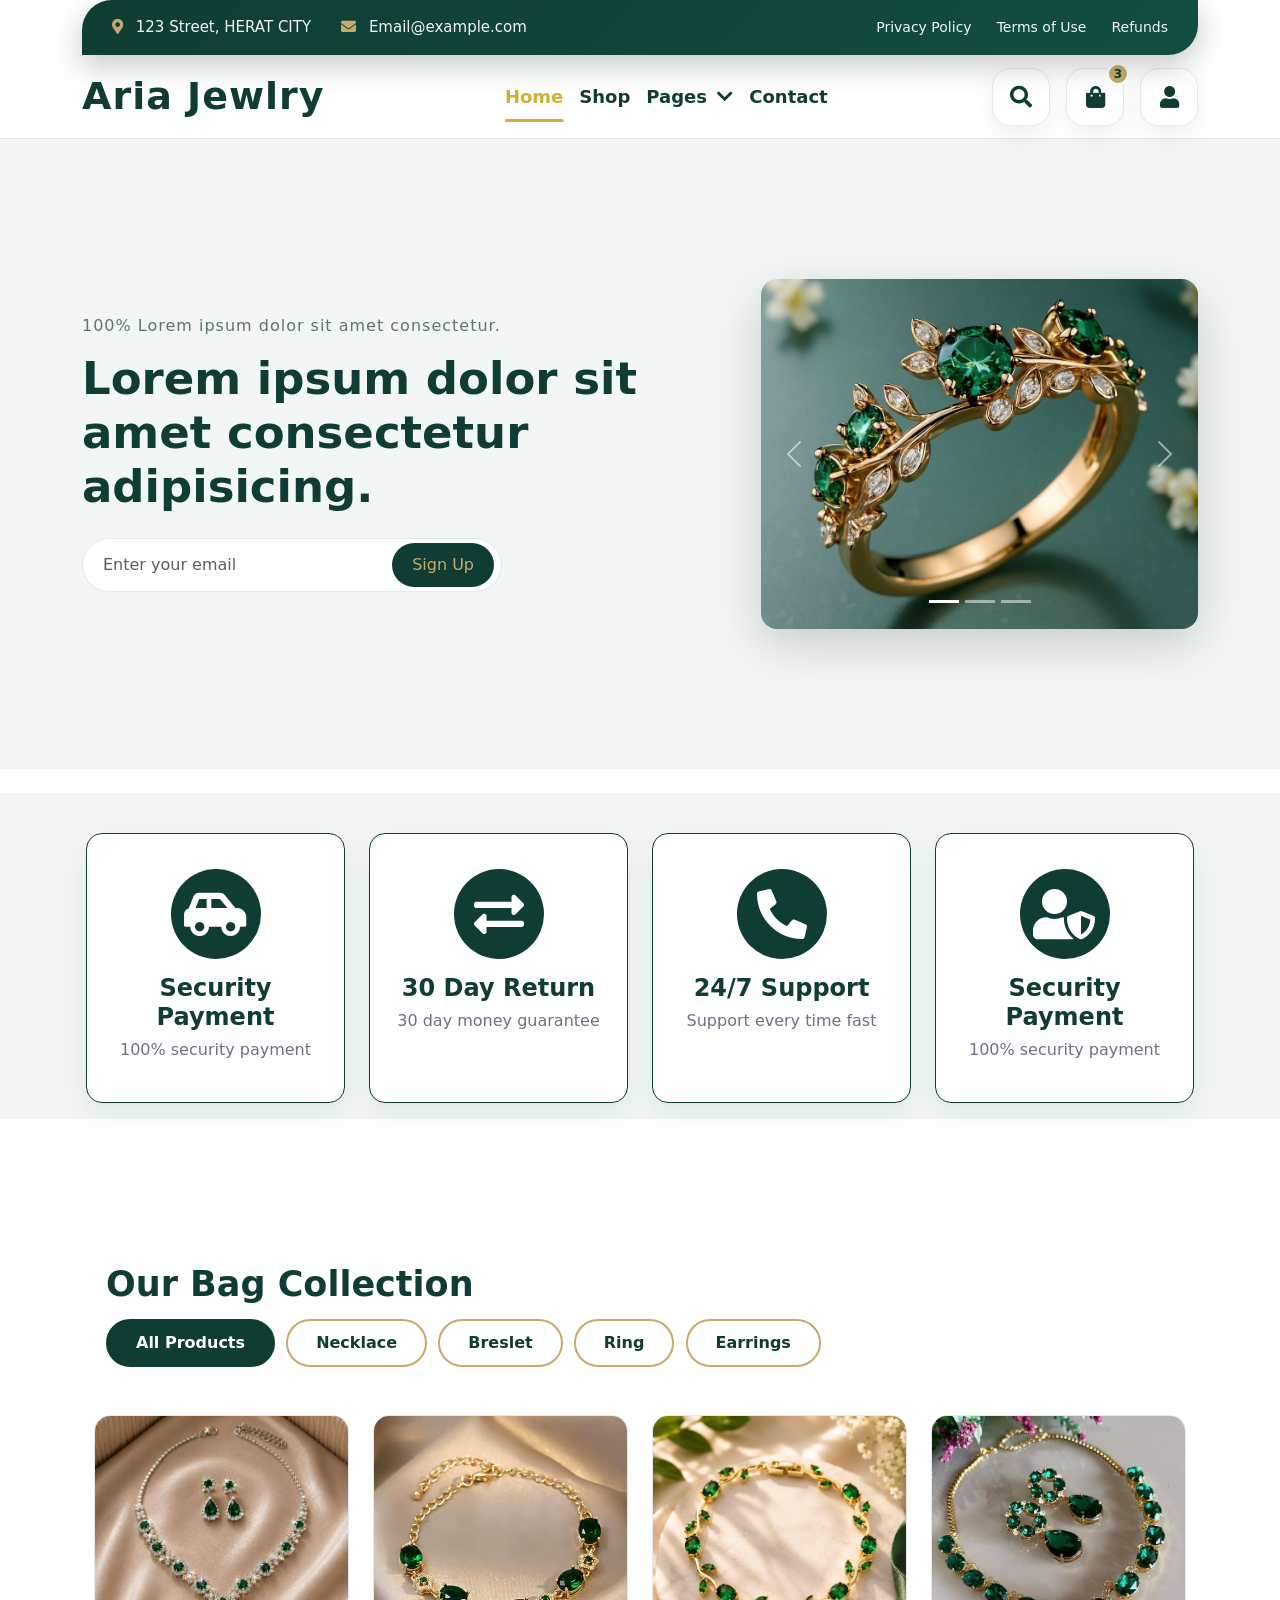
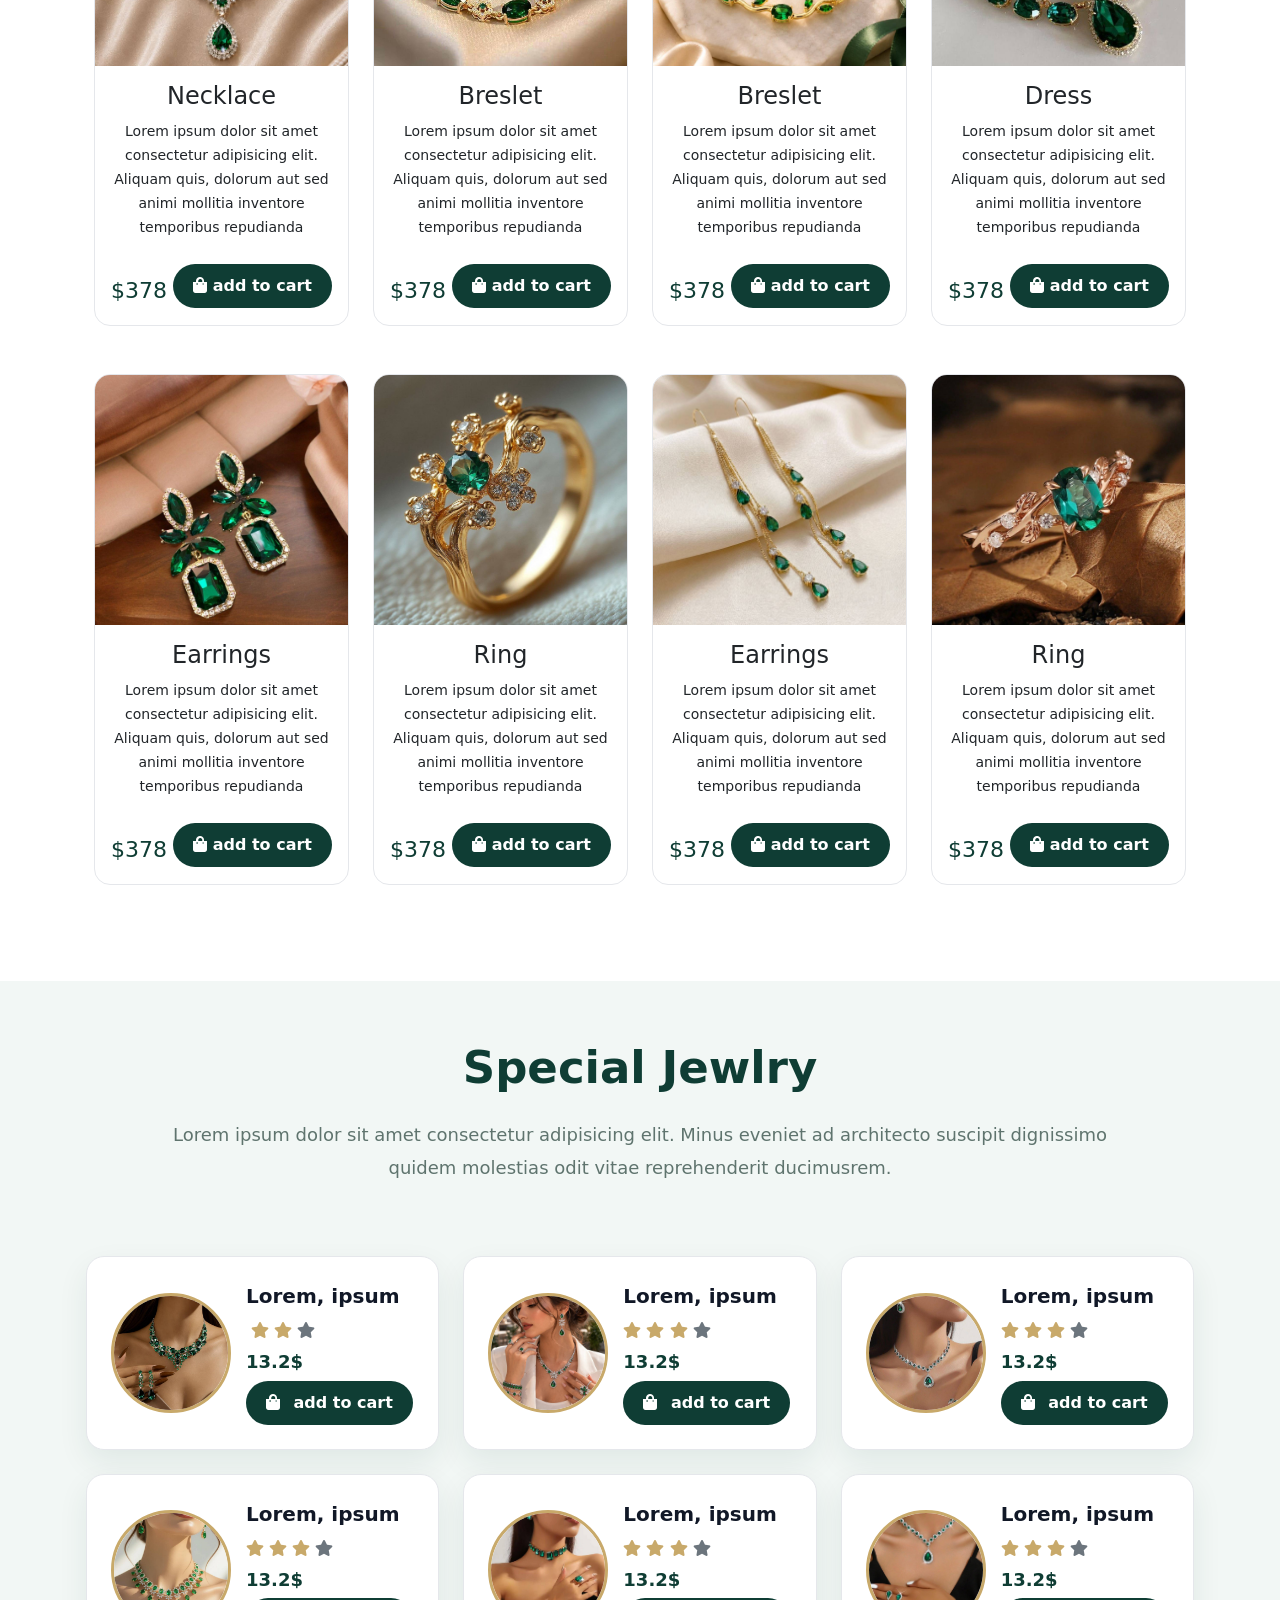
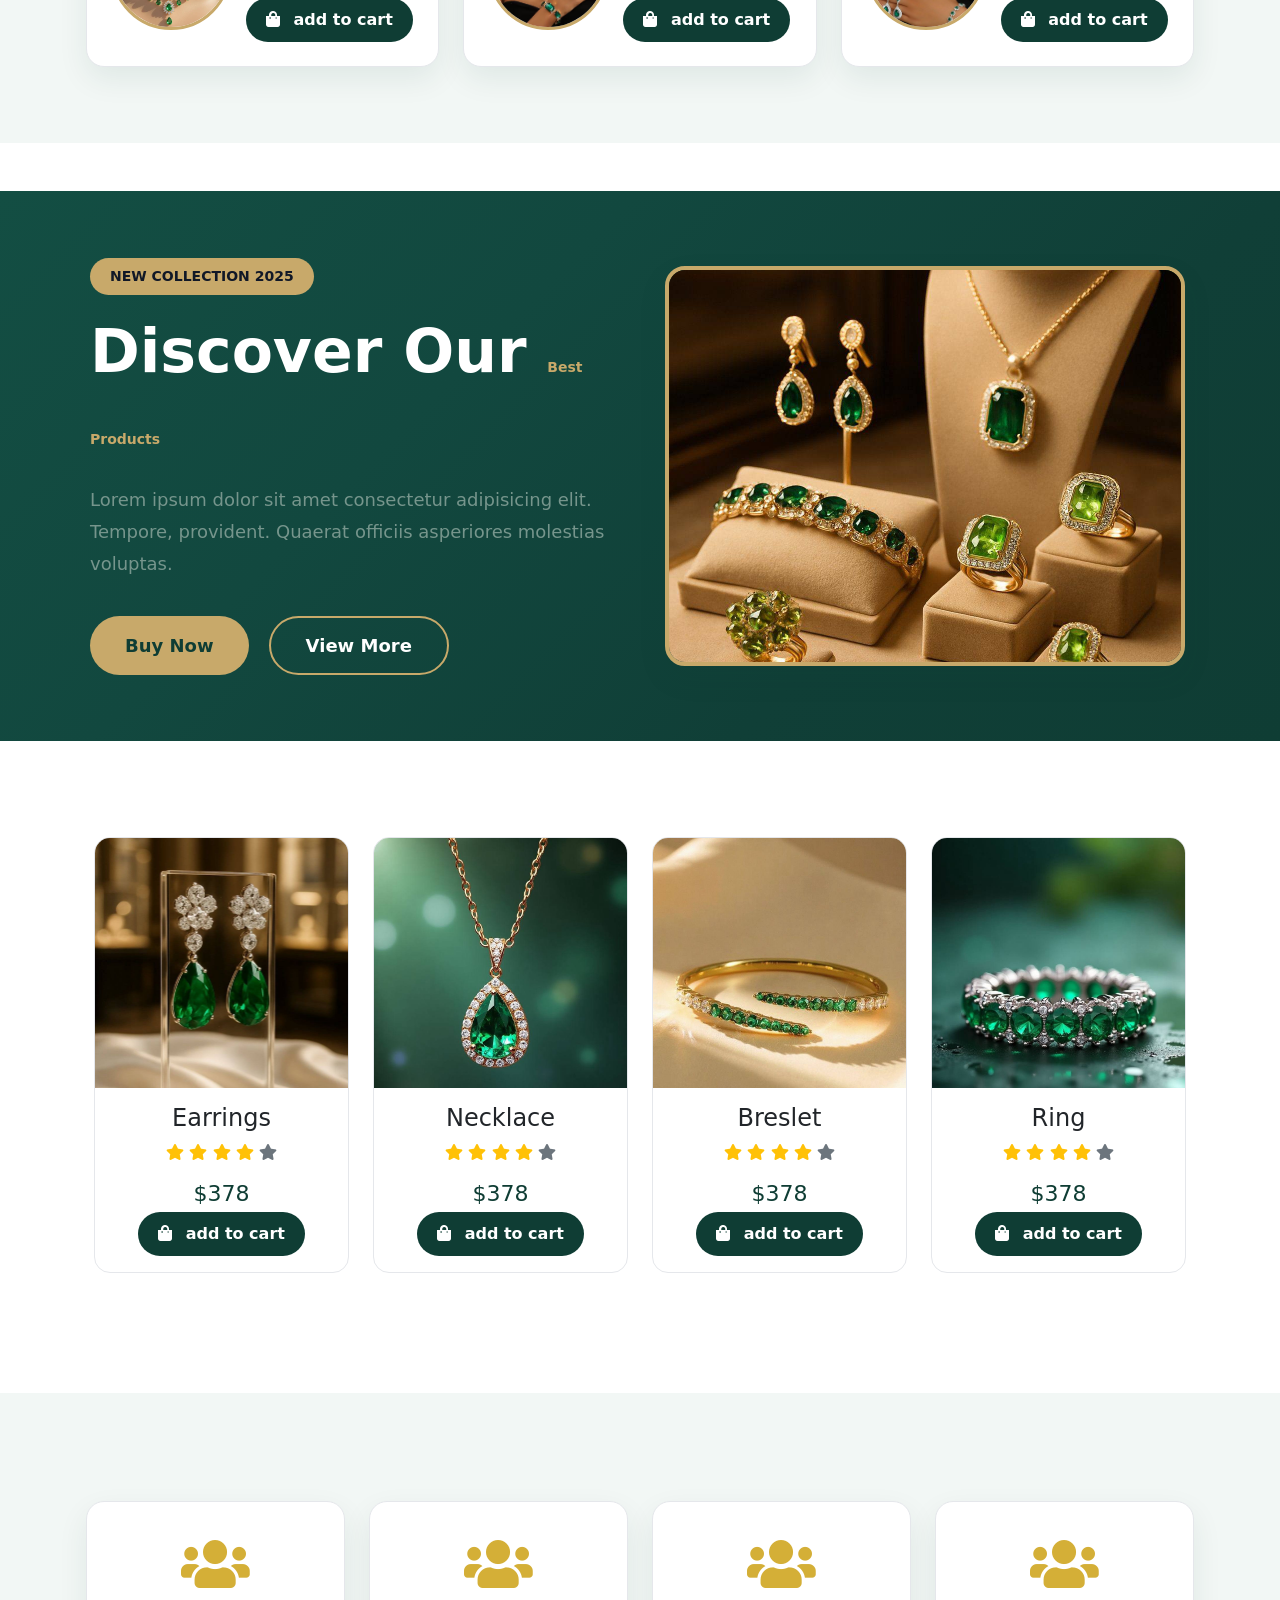
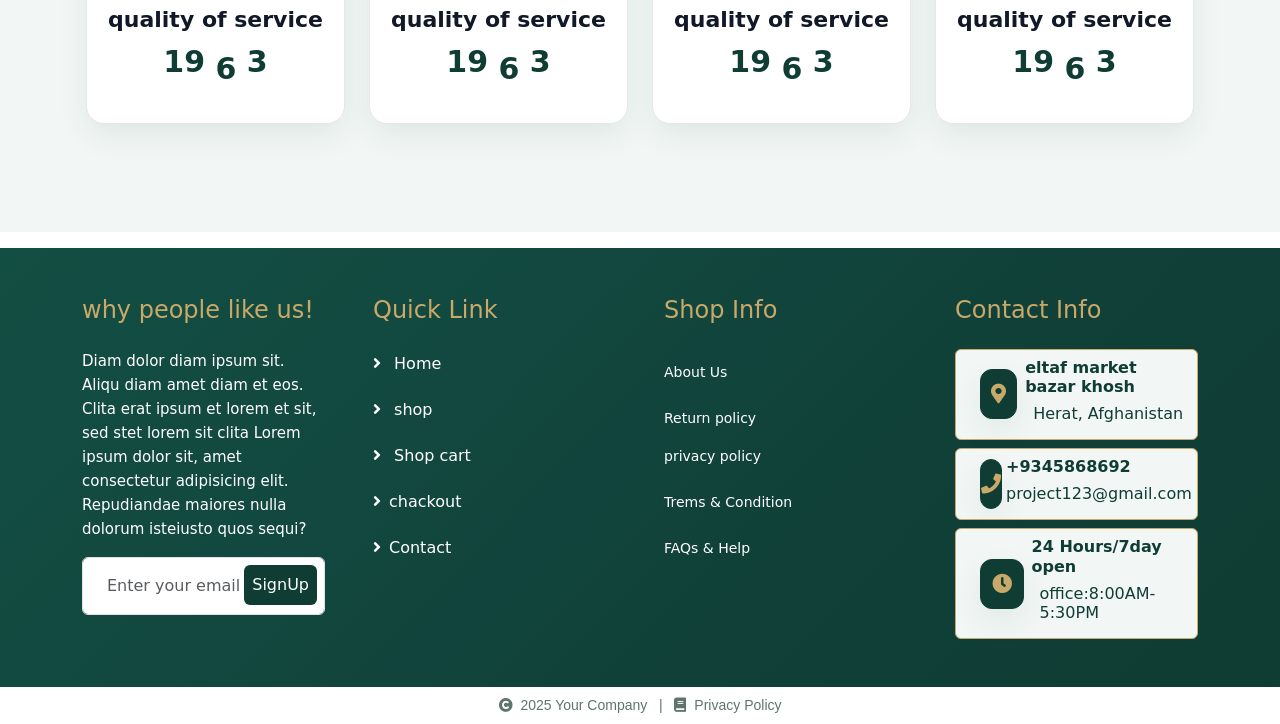
<file: index.html>
<!doctype html>
<html lang="en">
  <head>
    <meta charset="UTF-8" />
    <meta name="viewport" content="width=device-width, initial-scale=1.0" />
    <title>index</title>
  </head>
  <link
    href="https://cdn.jsdelivr.net/npm/bootstrap@5.3.2/dist/css/bootstrap.min.css"
    rel="stylesheet"
  />
  <script src="https://cdn.jsdelivr.net/npm/bootstrap@5.3.2/dist/js/bootstrap.bundle.min.js"></script>

  <link
    href="https://cdnjs.cloudflare.com/ajax/libs/font-awesome/5.10.0/css/all.min.css"
    rel="stylesheet"
  />
  <link rel="stylesheet" href="css.css" />

  <body>
    <!-- TOPBAR -->
    <div class="container-fluid">
      <div class="container">
        <div class="topbar">
          <div class="topbar-left">
            <a href="#">
              <i class="fas fa-map-marker-alt"></i>
              123 Street, HERAT CITY
            </a>

            <a href="#">
              <i class="fas fa-envelope"></i>
              Email@example.com
            </a>
          </div>

          <div class="topbar-right">
            <a href="#">Privacy Policy</a>
            <a href="#">Terms of Use</a>
            <a href="#">Refunds</a>
          </div>
        </div>
      </div>
    </div>

    <!-- NAVBAR -->
    <nav class="navbar navbar-expand-lg navbar-light glass-nav sticky-top">
  <div class="container">

    <a class="navbar-brand fw-bold" href="#">Aria Jewlry</a>

    <button class="navbar-toggler" data-bs-toggle="collapse" data-bs-target="#nav">
      <span class="navbar-toggler-icon"></span>
    </button>

    <div class="collapse navbar-collapse" id="nav">

      <ul class="navbar-nav mx-auto gap-lg-3 text-center">
        <li><a class="nav-link  active " href="index.html">Home</a></li>
        <li><a class="nav-link " href="shop.html">Shop</a></li>
     <li class="nav-item dropdown">
  <a class="nav-link" href="#" data-bs-toggle="dropdown">
    Pages <i class="fas fa-chevron-down ms-1"></i>
  </a>

 <ul class="dropdown-menu">
     <li><a class="dropdown-item" href="shop cart.html">Cart</a></li>
    <li><a class="dropdown-item " href="checkout.html">Checkout</a></li>
      <li><a class="dropdown-item" href="Testimonial.html">Testimonial</a></li>
    <li><a class="dropdown-item " href="404PAGE.html">404 PAGE</a></li>
   
  </ul>
</li>
        <li><a class="nav-link " href="contact.html">Contact</a></li>
      </ul>

      <div class="nav-icons d-flex align-items-center gap-3">

        <button class="icon-btn" data-bs-toggle="modal" data-bs-target="#searchModal">
          <i class="fas fa-search"></i>
        </button>

        <a href="#" class="icon-btn cart">
          <i class="fa fa-shopping-bag"></i>
          <span>3</span>
        </a>

        <a href="#" class="icon-btn">
          <i class="fas fa-user"></i>
        </a>

      </div>

    </div>
  </div>
</nav>
    <div class="hero-section container-fluid py-5">
      <div class="container">
        <div class="row align-items-center g-5">
          <!-- Left Content -->
          <div class="col-12 col-lg-7 text-center text-lg-start">
            <h4 class="sub-title mb-3">
              100% Lorem ipsum dolor sit amet consectetur.
            </h4>
            <h1 class="main-title mb-4">
              Lorem ipsum dolor sit amet consectetur adipisicing.
            </h1>

            <div class="email-box position-relative mx-auto mx-lg-0">
              <input
                class="form-control email-input"
                type="text"
                placeholder="Enter your email"
              />
              <button
                class="btn signup-btn position-absolute top-50 end-0 translate-middle-y me-2"
              >
                Sign Up
              </button>
            </div>
          </div>

          <!-- Right Carousel -->
          <div class="col-12 col-lg-5">
            <div
              id="demo"
              class="carousel slide custom-carousel"
              data-bs-ride="carousel"
            >
              <div class="carousel-indicators">
                <button
                  type="button"
                  data-bs-target="#demo"
                  data-bs-slide-to="0"
                  class="active"
                ></button>
                <button
                  type="button"
                  data-bs-target="#demo"
                  data-bs-slide-to="1"
                ></button>
                <button
                  type="button"
                  data-bs-target="#demo"
                  data-bs-slide-to="2"
                ></button>
              </div>

              <div class="carousel-inner rounded-4 overflow-hidden shadow-lg">
                <div class="carousel-item active">
                  <img src="Ring.jpg" class="d-block w-100" alt="" />
                </div>

                <div class="carousel-item">
                  <img src="breslet.jpg" class="d-block w-100" alt="" />
                </div>
                <div class="carousel-item">
                  <img src="neck12.jpg" class="d-block w-100" alt="" />
                </div>
              </div>

              <button
                class="carousel-control-prev"
                type="button"
                data-bs-target="#demo"
                data-bs-slide="prev"
              >
                <span class="carousel-control-prev-icon"></span>
              </button>
              <button
                class="carousel-control-next"
                type="button"
                data-bs-target="#demo"
                data-bs-slide="next"
              >
                <span class="carousel-control-next-icon"></span>
              </button>
            </div>
          </div>
        </div>
      </div>
    </div>

    <div class="container-fluid mt-4 pt-4 container-3 ">
      <div class="container p-3 rounded ">
        <div class="row g-4">
          <div class="col-12 col-sm-6 col-md-6 col-lg-3">
            <div class="card-3">
              <i class="fas fa-car-side icon-3"></i>
              <h2 class="free">Security Payment</h2>
              <h6>100% security payment</h6>
            </div>
          </div>
          <div class="col-12 col-sm-6 col-md-6 col-lg-3">
            <div class="card-3">
              <i class="fas fa-exchange-alt icon-3"></i>
              <h2 class="free">30 Day Return</h2>
              <h6>30 day money guarantee</h6>
            </div>
          </div>
          <div class="col-12 col-sm-6 col-md-6 col-lg-3">
            <div class="card-3">
              <i class="fa fa-phone-alt icon-3"></i>
              <h2 class="free">24/7 Support</h2>
              <h6>Support every time fast</h6>
            </div>
          </div>
          <div class="col-12 col-sm-6 col-md-6 col-lg-3">
            <div class="card-3">
              <i class="fas fa-user-shield icon-3 icon-33"></i>
              <h2 class="free">Security Payment</h2>
              <h6>100% security payment</h6>
            </div>
          </div>
        </div>
      </div>
    </div>
    <div class="container p-4 mt-5 pt-5">
      
      <div class="container my-5">
        <div
          class="d-flex justify-content-between align-items-center flex-wrap mb-5"
        >
          <div>
            <h2 class="fw-bold">Our Bag Collection</h2>
          </div>

          <div class="mt-3 mt-md-0">
            <button class="filter-btn active" data-filter="all">
              All Products
            </button>
            <button class="filter-btn" data-filter="bag">Necklace</button>
            <button class="filter-btn" data-filter="shoes">Breslet</button>
            <button class="filter-btn" data-filter="wallet">Ring</button>
            <button class="filter-btn" data-filter="accessories">
              Earrings
            </button>
          </div>
        </div>
      </div>
      <div class="row g-4">
        <div class="col-12 col-sm-6 col-md-6 col-lg-3 mb-4 product"
          data-category="bag"
        >
          <div class="card card-4">
            <div class="img-box-1">
              <img src="neck11.jpg" class="one-img" alt="" />
            </div>

            <div class="card-body text-center">
              <h4>Necklace</h4>
              <span>
                Lorem ipsum dolor sit amet consectetur adipisicing elit. Aliquam
                quis, dolorum aut sed animi mollitia inventore temporibus
                repudianda
              </span>
              <div
                class="d-flex justify-content-between align-items-center flex-column flex-sm-row pt-4"
              >
                <h3>$378</h3>

                <button class="but-1">
                  <i class="fa fa-shopping-bag"></i>
                  add to cart
                </button>
              </div>
            </div>
          </div>
        </div>
        <div class="col-12 col-sm-6 col-md-6 col-lg-3 mb-4 product"
          data-category="shoes"
        >
          <div class="card card-4">
            <div class="img-box-1">
              <img src="breslet.jpg" class="one-img" alt="" />
            </div>

            <div class="card-body text-center">
              <h4>Breslet</h4>
              <span>
                Lorem ipsum dolor sit amet consectetur adipisicing elit. Aliquam
                quis, dolorum aut sed animi mollitia inventore temporibus
                repudianda
              </span>
              <div
                class="d-flex justify-content-between align-items-center flex-column flex-sm-row pt-4"
              >
                <h3>$378</h3>

                <button class="but-1">
                  <i class="fa fa-shopping-bag"></i>
                  add to cart
                </button>
              </div>
            </div>
          </div>
        </div>
        <div class="col-12 col-sm-6 col-md-6 col-lg-3 mb-4 product"
          data-category="shoes"
        >
          <div class="card card-4">
            <div class="img-box-1">
              <img src="b2.jpg" class="one-img" alt="" />
            </div>

            <div class="card-body text-center">
              <h4>Breslet</h4>
              <span>
                Lorem ipsum dolor sit amet consectetur adipisicing elit. Aliquam
                quis, dolorum aut sed animi mollitia inventore temporibus
                repudianda
              </span>
              <div
                class="d-flex justify-content-between align-items-center flex-column flex-sm-row pt-4"
              >
                <h3>$378</h3>

                <button class="but-1">
                  <i class="fa fa-shopping-bag"></i>
                  add to cart
                </button>
              </div>
            </div>
          </div>
        </div>
        <div class="col-12 col-sm-6 col-md-6 col-lg-3 mb-4 product"
          data-category="bag"
        >
          <div class="card card-4">
            <div class="img-box-1">
              <img src="neck12.jpg" class="one-img" alt="" />
            </div>

            <div class="card-body text-center">
              <h4>Dress</h4>
              <span>
                Lorem ipsum dolor sit amet consectetur adipisicing elit. Aliquam
                quis, dolorum aut sed animi mollitia inventore temporibus
                repudianda
              </span>
              <div
                class="d-flex justify-content-between align-items-center flex-column flex-sm-row pt-4"
              >
                <h3>$378</h3>

                <button class="but-1">
                  <i class="fa fa-shopping-bag"></i>
                  add to cart
                </button>
              </div>
            </div>
          </div>
        </div>
        <div class="col-12 col-sm-6 col-md-6 col-lg-3 mb-4 product"
          data-category="accessories"
        >
          <div class="card card-4">
            <div class="img-box-1">
              <img src="ee22.jpg" class="one-img" alt="" />
            </div>

            <div class="card-body text-center">
              <h4>Earrings</h4>
              <span>
                Lorem ipsum dolor sit amet consectetur adipisicing elit. Aliquam
                quis, dolorum aut sed animi mollitia inventore temporibus
                repudianda
              </span>
              <div
                class="d-flex justify-content-between align-items-center flex-column flex-sm-row pt-4"
              >
                <h3>$378</h3>

                <button class="but-1">
                  <i class="fa fa-shopping-bag"></i>
                  add to cart
                </button>
              </div>
            </div>
          </div>
        </div>
        <div class="col-12 col-sm-6 col-md-6 col-lg-3 mb-4 product"
          data-category="wallet"
        >
          <div class="card card-4">
            <div class="img-box-1">
              <img src="ring22.jpg" class="one-img" alt="" />
            </div>

            <div class="card-body text-center">
              <h4>Ring</h4>
              <span>
                Lorem ipsum dolor sit amet consectetur adipisicing elit. Aliquam
                quis, dolorum aut sed animi mollitia inventore temporibus
                repudianda
              </span>
              <div
                class="d-flex justify-content-between align-items-center flex-column flex-sm-row pt-4"
              >
                <h3>$378</h3>

                <button class="but-1">
                  <i class="fa fa-shopping-bag"></i>
                  add to cart
                </button>
              </div>
            </div>
          </div>
        </div>
        <div class="col-12 col-sm-6 col-md-6 col-lg-3 mb-4 product"
          data-category="accessories"
        >
          <div class="card card-4">
            <div class="img-box-1">
              <img src="ee33.jpg" class="one-img" alt="" />
            </div>

            <div class="card-body text-center">
              <h4>Earrings</h4>
              <span>
                Lorem ipsum dolor sit amet consectetur adipisicing elit. Aliquam
                quis, dolorum aut sed animi mollitia inventore temporibus
                repudianda
              </span>
              <div
                class="d-flex justify-content-between align-items-center flex-column flex-sm-row pt-4"
              >
                <h3>$378</h3>

                <button class="but-1">
                  <i class="fa fa-shopping-bag"></i>
                  add to cart
                </button>
              </div>
            </div>
          </div>
        </div>
        <div  class="col-12 col-sm-6 col-md-6 col-lg-3 mb-4 product"
          data-category="wallet"
        >
          <div class="card card-4">
            <div class="img-box-1">
              <img src="ring44.jpg" class="one-img" alt="" />
            </div>

            <div class="card-body text-center">
              <h4>Ring</h4>
              <span>
                Lorem ipsum dolor sit amet consectetur adipisicing elit. Aliquam
                quis, dolorum aut sed animi mollitia inventore temporibus
                repudianda
              </span>
              <div
                class="d-flex justify-content-between align-items-center flex-column flex-sm-row pt-4"
              >
                <h3>$378</h3>

                <button class="but-1">
                  <i class="fa fa-shopping-bag"></i>
                  add to cart
                </button>
              </div>
            </div>
          </div>
        </div>
      </div>
    </div>
    <div class="container-fluid mt-5 container-2">
      <div class="container text-center">
        <h1>Special Jewlry</h1>
         <h6 class="mt-4 nono "> Lorem ipsum dolor sit amet consectetur adipisicing elit. Minus eveniet ad architecto suscipit dignissimo<br> quidem molestias odit vitae reprehenderit ducimusrem.</h6>

      </div>
      <div class="container  p-3 pt-4 mt-5">
        <div class="row g-4">
          <!-- CARD -->
          <div class="col-lg-4 col-md-6 col-sm-12">
            <div class="card-1 p-4">
              <div class="img-box">
                <img src="26.jpg" alt="" class="img-1" />
              </div>

              <div class="text-box">
                <a href="#" class="link-1">Lorem, ipsum</a>

                <div class="icon-1">
                  <i class="fa float-star"></i>
                  <i class="fa fa-star"></i>
                  <i class="fa fa-star"></i>
                  <i class="fa fa-star text-secondary"></i>
                </div>

                <h1 class="price">13.2$</h1>

                <button class="but-1">
                  <i class="fa fa-shopping-bag me-2"></i>
                  add to cart
                </button>
              </div>
            </div>
          </div>

          <!-- CARD -->
          <div class="col-lg-4 col-md-6 col-sm-12">
            <div class="card-1 p-4">
              <div class="img-box">
                <img src="19.jpg" alt="" class="img-1" />
              </div>

              <div class="text-box">
                <a href="#" class="link-1">Lorem, ipsum</a>
                <div class="icon-1">
                  <i class="fa fa-star"></i>
                  <i class="fa fa-star"></i>
                  <i class="fa fa-star"></i>
                  <i class="fa fa-star text-secondary"></i>
                </div>
                <h1 class="price">13.2$</h1>
                <button class="but-1">
                  <i class="fa fa-shopping-bag me-2"></i>
                  add to cart
                </button>
              </div>
            </div>
          </div>

          <!-- CARD -->
          <div class="col-lg-4 col-md-6 col-sm-12">
            <div class="card-1 p-4">
              <div class="img-box">
                <img src="20.jpg" alt="" class="img-1" />
              </div>

              <div class="text-box">
                <a href="#" class="link-1">Lorem, ipsum</a>
                <div class="icon-1">
                  <i class="fa fa-star"></i>
                  <i class="fa fa-star"></i>
                  <i class="fa fa-star"></i>
                  <i class="fa fa-star text-secondary"></i>
                </div>
                <h1 class="price">13.2$</h1>
                <button class="but-1">
                  <i class="fa fa-shopping-bag me-2"></i>
                  add to cart
                </button>
              </div>
            </div>
          </div>

          <!-- CARD -->
          <div class="col-lg-4 col-md-6 col-sm-12">
            <div class="card-1 p-4">
              <div class="img-box">
                <img src="21.jpg" alt="" class="img-1" />
              </div>

              <div class="text-box">
                <a href="#" class="link-1">Lorem, ipsum</a>
                <div class="icon-1">
                  <i class="fa fa-star"></i>
                  <i class="fa fa-star"></i>
                  <i class="fa fa-star"></i>
                  <i class="fa fa-star text-secondary"></i>
                </div>
                <h1 class="price">13.2$</h1>
                <button class="but-1">
                  <i class="fa fa-shopping-bag me-2"></i>
                  add to cart
                </button>
              </div>
            </div>
          </div>

          <!-- CARD -->
          <div class="col-lg-4 col-md-6 col-sm-12">
            <div class="card-1 p-4">
              <div class="img-box">
                <img src="25.jpg" alt="" class="img-1" />
              </div>

              <div class="text-box">
                <a href="#" class="link-1">Lorem, ipsum</a>
                <div class="icon-1">
                  <i class="fa fa-star"></i>
                  <i class="fa fa-star"></i>
                  <i class="fa fa-star"></i>
                  <i class="fa fa-star text-secondary"></i>
                </div>
                <h1 class="price">13.2$</h1>
                <button class="but-1">
                  <i class="fa fa-shopping-bag me-2"></i>
                  add to cart
                </button>
              </div>
            </div>
          </div>

          <!-- CARD -->
          <div class="col-lg-4 col-md-6 col-sm-12">
            <div class="card-1 p-4">
              <div class="img-box">
                <img src="22.jpg" alt="" class="img-1" />
              </div>

              <div class="text-box">
                <a href="#" class="link-1">Lorem, ipsum</a>
                <div class="icon-1">
                  <i class="fa fa-star"></i>
                  <i class="fa fa-star"></i>
                  <i class="fa fa-star"></i>
                  <i class="fa fa-star text-secondary"></i>
                </div>
                <h1 class="price">13.2$</h1>
                <button class="but-1">
                  <i class="fa fa-shopping-bag me-2"></i>
                  add to cart
                </button>
              </div>
            </div>
          </div>
        </div>
      </div>
    </div>
    <section class="hero mt-5">
      <div class="container">
        <div class="row align-items-center">
          <div class="col-lg-6 col-md-6 col-12 hero-content">
            <span class="hero-tag">NEW COLLECTION 2025</span>

            <h1 class="hero-title">
              Discover Our
              <span>Best Products</span>
            </h1>

            <p class="hero-desc">
              Lorem ipsum dolor sit amet consectetur adipisicing elit. Tempore,
              provident. Quaerat officiis asperiores molestias voluptas.
            </p>

            <div class="hero-buttons">
              <button class="btn-buy">Buy Now</button>
              <button class="btn-view">View More</button>
            </div>
          </div>

          <div class="col-lg-6 col-md-6 col-12 text-center">
            <img src="nwck1.jpg" class="hero-img img-fluid" />
          </div>
        </div>
      </div>
    </section>

    <div class="container py-5 p-4 mt-5">
      <div class="row">
        <div class="col-12 col-sm-6 col-md-6 col-lg-3 mb-4">
          <div class="card">
            <img src="13.jpg" class="card-img-top product-img" alt="" />

            <div class="card-body text-center">
              <h4>Earrings</h4>

              <div class="text-warning mb-3">
                <i class="fa fa-star"></i>
                <i class="fa fa-star"></i>
                <i class="fa fa-star"></i>
                <i class="fa fa-star"></i>
                <i class="fa fa-star text-secondary"></i>
              </div>

              <h3>$378</h3>

              <button class="but-1">
                <i class="fa fa-shopping-bag me-2"></i>
                add to cart
              </button>
            </div>
          </div>
        </div>
        <div class="col-12 col-sm-6 col-md-6 col-lg-3 mb-4">
          <div class="card">
            <img src="14.jpg" class="card-img-top product-img" alt="" />

            <div class="card-body text-center">
              <h4>Necklace</h4>

              <div class="text-warning mb-3">
                <i class="fa fa-star"></i>
                <i class="fa fa-star"></i>
                <i class="fa fa-star"></i>
                <i class="fa fa-star"></i>
                <i class="fa fa-star text-secondary"></i>
              </div>

              <h3>$378</h3>

              <button class="but-1">
                <i class="fa fa-shopping-bag me-2"></i>
                add to cart
              </button>
            </div>
          </div>
        </div>
        <div class="col-12 col-sm-6 col-md-6 col-lg-3 mb-4">
          <div class="card">
            <img src="12.jpg" class="card-img-top product-img" alt="" />
            <div class="card-body text-center">
              <h4>Breslet</h4>

              <div class="text-warning mb-3">
                <i class="fa fa-star"></i>
                <i class="fa fa-star"></i>
                <i class="fa fa-star"></i>
                <i class="fa fa-star"></i>
                <i class="fa fa-star text-secondary"></i>
              </div>

              <h3>$378</h3>

              <button class="but-1">
                <i class="fa fa-shopping-bag me-2"></i>
                add to cart
              </button>
            </div>
          </div>
        </div>
        <div class="col-12 col-sm-6 col-md-6 col-lg-3 mb-4">
          <div class="card">
            <img src="16.jpg" class="card-img-top product-img" alt="" />

            <div class="card-body text-center">
              <h4>Ring</h4>

              <div class="text-warning mb-3">
                <i class="fa fa-star"></i>
                <i class="fa fa-star"></i>
                <i class="fa fa-star"></i>
                <i class="fa fa-star"></i>
                <i class="fa fa-star text-secondary"></i>
              </div>

              <h3>$378</h3>

              <button class="but-1">
                <i class="fa fa-shopping-bag me-2"></i>
                add to cart
              </button>
            </div>
          </div>
        </div>
      </div>
    </div>
    <div class="container-fluid mt-5 container-1 ">
      <div class="container  py-5 p-3">
        <div class="row g-4">
          <!-- CARD -->
          <div class="col-12 col-sm-6 col-md-6 col-lg-3">
            <div class="div-1">
              <i class="fa fa-users icon"></i>

              <h1 class="heading">quality of service</h1>

              <h2 class="heading-1">19 <sub>6</sub> 3</h2>
            </div>
          </div>

          <!-- CARD -->
          <div class="col-12 col-sm-6 col-md-6 col-lg-3">
            <div class="div-1">
              <i class="fa fa-users icon"></i>
              <h1 class="heading"> quality of service</h1>
              <h2 class="heading-1">19 <sub>6</sub> 3</h2>
            </div>
          </div>

          <!-- CARD -->
          <div class="col-12 col-sm-6 col-md-6 col-lg-3">
            <div class="div-1">
              <i class="fa fa-users icon"></i>
              <h1 class="heading"> quality of service</h1>
              <h2 class="heading-1">19 <sub>6</sub> 3</h2>
            </div>
          </div>

          <!-- CARD -->
          <div class="col-12 col-sm-6 col-md-6 col-lg-3">
            <div class="div-1">
              <i class="fa fa-users icon"></i>
              <h1 class="heading">quality of service</h1>
              <h2 class="heading-1">19 <sub>6</sub> 3</h2>
            </div>
          </div>
        </div>
      </div>
    </div>
    <!-- Footer Start -->

       <div class="container-fluid footer py-4 wow mt-3">
            <div class="container py-4  bob">
                <div class="row g-5">
                   
                     <div class="col-md-6 col-lg-6 col-xl-3">
                     <h4 class=" mb-4  footertitle"> why people like us!</h4>
                    <p class="light-23">Diam dolor diam ipsum sit. Aliqu diam amet diam et eos. Clita erat ipsum et lorem et sit, sed stet lorem sit clita Lorem ipsum dolor sit, amet consectetur adipisicing elit. Repudiandae maiores nulla dolorum isteiusto quos sequi?</p>
                          <div class="position-relative">
                                <input class="form-control  w-100 py-3 ps-4 pe-5" type="text" placeholder="Enter your email">
                                <button type="button" class="btn-0 sosmas  position-absolute rounded top-0 end-0 p-2 mt-2 me-2">SignUp</button>
                            </div>
                </div>
                   <div class="col-md-6 col-lg-6 col-xl-3">
                        <div class="footer-item d-flex flex-column">
                            <h4 class=" mb-4' footertitle ">Quick Link</h4>
                            <a href="index.html" class="pt-3"><i class="fas fa-angle-right me-2"></i> Home</a>
                            <a href="shop.html" class="pt-3"><i class="fas fa-angle-right me-2"></i> shop</a>
                            <a href="services.html" class="pt-3"><i class="fas fa-angle-right me-2"></i> Shop cart</a>
                            <a href="shop cart.html" class="pt-3"><i class="fas fa-angle-right me-2"></i>chackout</a>
                             <a href="contact.html" class="pt-3"><i class="fas fa-angle-right me-2"></i>Contact</a>
                        </div>
                    </div>
                     <div class="col-md-6 col-lg-6 col-xl-3">
                        <div class="footer-item d-flex flex-column">
                            <h4 class=" mb-4  footertitle"> Shop Info</h4>
                            <a href="" class="pt-2"><span class="">About Us</span></a>
                            <a href="#" class="pt-3"><span> Return policy</span></a>
                            <a href="" class="pt-2"><span>privacy policy</span></a>
                            
                           
                              <a href="" class="pt-3"></i><span> Trems & Condition</span></a>
                              <a href="" class="pt-3"><span>FAQs & Help </span></a>
                          
                           
                        </div>
                    </div>
                   <div class="col-md-6 col-lg-6 col-xl-3">
  <div class="footer-item-post d-flex flex-column">
    <h4 class="mb-4  footertitle">Contact Info</h4>

    <div class="d-flex align-items-center box-14 light-22 rounded p-2">
      <div class="icon-wrapper-13 ms-3">
        <i class="fas fa-map-marker-alt"></i>
      </div>
      <div>
        <h6 class="fw-bold dark-text ms-2">eltaf market bazar khosh</h6>
        <h6 class="ms-3">Herat, Afghanistan</h6>
      </div>
    </div>

    <div class="d-flex align-items-center box-14 light-22 rounded p-2 mt-2">
      <div class="icon-wrapper-13 ms-3">
        <i class="fa fa-phone"></i>
      </div>
      <div>
        <h6 class="fw-bold dark-text ms-1">+9345868692</h6>
        <h6 class="ms-1">project123@gmail.com</h6>
      </div>
    </div>

    <div class="d-flex align-items-center box-14 light-22 rounded p-2 mt-2">
      <div class="icon-wrapper-13 ms-3">
        <i class="fa fa-clock"></i>
      </div>
      <div>
        <h6 class="fw-bold dark-text ms-2">24 Hours/7day open</h6>
        <h6 class="ms-3">office:8:00AM-5:30PM</h6>
      </div>
    </div>

  </div>
</div>

                </div>
            </div>
            <!-- icon -->


        </div>

    <!-- Footer End -->
    <!-- Copyright Start -->
    <div class="Copyright text-center py-2">
      <span><i class="fa fa-copyright"></i> 2025 Your Company</span>
      <span class="mx-2">|</span>
      <span><i class="fa fa-book"></i> Privacy Policy</span>
    </div>
    <!-- Copyright End -->

    <a href="#" class="back-to-top">
      <i class="fa fa-arrow-up"></i>
    </a>

    <script>
      const backToTop = document.querySelector(".back-to-top");
      if (backToTop) {
        window.addEventListener("scroll", () => {
          backToTop.style.display = window.scrollY > 200 ? "flex" : "none";
        });
        backToTop.addEventListener("click", (e) => {
          e.preventDefault();
          window.scrollTo({ top: 0, behavior: "smooth" });
        });
      }
    </script>

    <script>
      const filterButtons = document.querySelectorAll(".filter-btn");
      const products = document.querySelectorAll(".product");

      filterButtons.forEach((button) => {
        button.addEventListener("click", () => {
          // Active Button
          filterButtons.forEach((btn) => btn.classList.remove("active"));
          button.classList.add("active");

          const value = button.getAttribute("data-filter");

          products.forEach((product) => {
            if (value === "all") {
              product.style.display = "block";
            } else if (product.dataset.category === value) {
              product.style.display = "block";
            } else {
              product.style.display = "none";
            }
          });
        });
      });
    </script>
  </body>
</html>
</file>
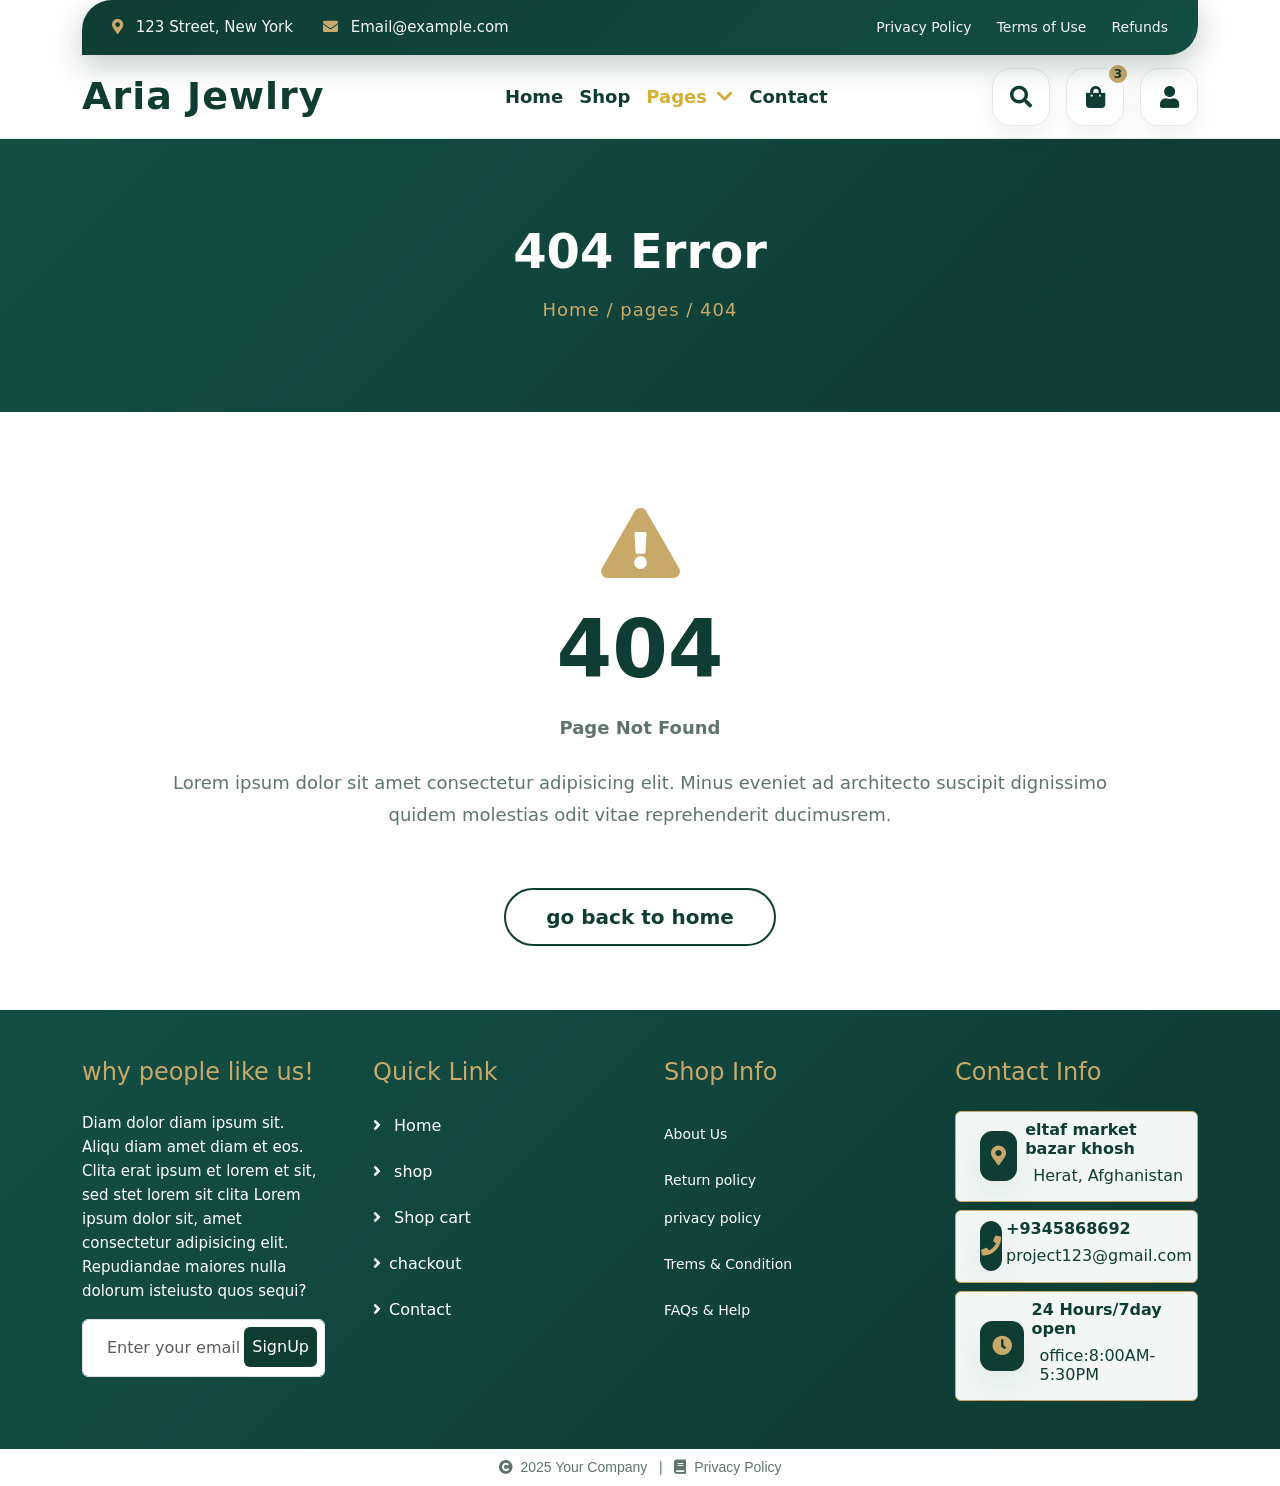
<file: 404PAGE.html>
<!DOCTYPE html>
<html lang="en">
<head>
    <meta charset="UTF-8">
    <meta name="viewport" content="width=device-width, initial-scale=1.0">
    <title>404PAGE</title>
      <link
      href="https://cdn.jsdelivr.net/npm/bootstrap@5.3.2/dist/css/bootstrap.min.css"
      rel="stylesheet"
    />
    <script src="https://cdn.jsdelivr.net/npm/bootstrap@5.3.2/dist/js/bootstrap.bundle.min.js"></script>

    <link
      href="https://cdnjs.cloudflare.com/ajax/libs/font-awesome/5.10.0/css/all.min.css"
      rel="stylesheet"
    />
    <link rel="stylesheet" href="css.css">
</head>


<body>

    <!-- TOPBAR -->
<div class="container-fluid ">

    <!-- Topbar -->
    <div class="container">
        <div class="topbar">

            <div class="topbar-left">
                <a href="#">
                    <i class="fas fa-map-marker-alt"></i>
                    123 Street, New York
                </a>

                <a href="#">
                    <i class="fas fa-envelope"></i>
                    Email@example.com
                </a>
            </div>

            <div class="topbar-right">
                <a href="#">Privacy Policy</a>
                <a href="#">Terms of Use</a>
                <a href="#">Refunds</a>
            </div>

        </div>
    </div>

    <!-- Navbar -->
    <div class="container">
        <!-- Navbar -->
    </div>

</div>

<!-- NAVBAR -->
<nav class="navbar navbar-expand-lg navbar-light glass-nav sticky-top">
  <div class="container">

    <a class="navbar-brand fw-bold" href="#">Aria Jewlry</a>

    <button class="navbar-toggler" data-bs-toggle="collapse" data-bs-target="#nav">
      <span class="navbar-toggler-icon"></span>
    </button>

    <div class="collapse navbar-collapse" id="nav">

      <ul class="navbar-nav mx-auto gap-lg-3 text-center">
        <li><a class="nav-link " href="index.html">Home</a></li>
        <li><a class="nav-link " href="shop.html">Shop</a></li>
     <li class="nav-item dropdown">
  <a class="nav-link  active " href="#" data-bs-toggle="dropdown">
    Pages <i class="fas fa-chevron-down ms-1"></i>
  </a>

  <ul class="dropdown-menu">
     <li><a class="dropdown-item" href="shop cart.html">Cart</a></li>
    <li><a class="dropdown-item " href="checkout.html">Checkout</a></li>
      <li><a class="dropdown-item " href="Testimonial.html">Testimonial</a></li>
    <li><a class="dropdown-item active " href="404PAGE.html">404 PAGE</a></li>
   
  </ul>
</li>
        <li><a class="nav-link" href="contact.html">Contact</a></li>
      </ul>

      <div class="nav-icons d-flex align-items-center gap-3">

        <button class="icon-btn" data-bs-toggle="modal" data-bs-target="#searchModal">
          <i class="fas fa-search"></i>
        </button>

        <a href="#" class="icon-btn cart">
          <i class="fa fa-shopping-bag"></i>
          <span>3</span>
        </a>

        <a href="#" class="icon-btn">
          <i class="fas fa-user"></i>
        </a>

      </div>

    </div>
  </div>
</nav>
   <div class="page-header ">
    <h1 class="text-center pt-4">404 Error</h1>
    <h4 class="text-center pt-2 pb-4">Home / pages / 404</h4>
</div>
<div class="container-fluid p-4 text-center">
    <div class="container box-404 p-4">
        <i class="fa fa-exclamation-triangle icon-404 mt-5"></i>
        <h1  class="mt-4" style="color: #0F3D34; font-weight: 700; font-size: 80px;">404</p>
        <p class="mt-3 ">Page Not Found</p>
        <h6 class="mt-4"> Lorem ipsum dolor sit amet consectetur adipisicing elit. Minus eveniet ad architecto suscipit dignissimo<br> quidem molestias odit vitae reprehenderit ducimusrem.</h6>
        <button  class="but btn-404  mt-5 "><a href="index.html">go back to home</a></button>
    </div>
</div>

   

 <!-- Footer Start -->
         <div class="container-fluid footer py-4 wow mt-3">
            <div class="container py-4  bob">
                <div class="row g-5">
                   
                     <div class="col-md-6 col-lg-6 col-xl-3">
                     <h4 class=" mb-4  footertitle"> why people like us!</h4>
                    <p class="light-23">Diam dolor diam ipsum sit. Aliqu diam amet diam et eos. Clita erat ipsum et lorem et sit, sed stet lorem sit clita Lorem ipsum dolor sit, amet consectetur adipisicing elit. Repudiandae maiores nulla dolorum isteiusto quos sequi?</p>
                          <div class="position-relative">
                                <input class="form-control  w-100 py-3 ps-4 pe-5" type="text" placeholder="Enter your email">
                                <button type="button" class="btn-0 sosmas rounded position-absolute top-0 end-0 p-2 mt-2 me-2">SignUp</button>
                            </div>
                </div>
                   <div class="col-md-6 col-lg-6 col-xl-3">
                        <div class="footer-item d-flex flex-column">
                            <h4 class=" mb-4' footertitle ">Quick Link</h4>
                            <a href="index.html" class="pt-3"><i class="fas fa-angle-right me-2"></i> Home</a>
                            <a href="shop.html" class="pt-3"><i class="fas fa-angle-right me-2"></i> shop</a>
                            <a href="services.html" class="pt-3"><i class="fas fa-angle-right me-2"></i> Shop cart</a>
                            <a href="shop cart.html" class="pt-3"><i class="fas fa-angle-right me-2"></i>chackout</a>
                             <a href="contact.html" class="pt-3"><i class="fas fa-angle-right me-2"></i>Contact</a>
                        </div>
                    </div>
                     <div class="col-md-6 col-lg-6 col-xl-3">
                        <div class="footer-item d-flex flex-column">
                            <h4 class=" mb-4  footertitle"> Shop Info</h4>
                            <a href="" class="pt-2"><span class="">About Us</span></a>
                            <a href="#" class="pt-3"><span> Return policy</span></a>
                            <a href="" class="pt-2"><span>privacy policy</span></a>
                            
                           
                              <a href="" class="pt-3"></i><span> Trems & Condition</span></a>
                              <a href="" class="pt-3"><span>FAQs & Help </span></a>
                          
                           
                        </div>
                    </div>
                   <div class="col-md-6 col-lg-6 col-xl-3">
  <div class="footer-item-post d-flex flex-column">
    <h4 class="mb-4  footertitle">Contact Info</h4>

    <div class="d-flex align-items-center box-14 light-22 rounded p-2">
      <div class="icon-wrapper-13 ms-3">
        <i class="fas fa-map-marker-alt"></i>
      </div>
      <div>
        <h6 class="fw-bold dark-text ms-2">eltaf market bazar khosh</h6>
        <h6 class="ms-3">Herat, Afghanistan</h6>
      </div>
    </div>

    <div class="d-flex align-items-center box-14 light-22 rounded p-2 mt-2">
      <div class="icon-wrapper-13 ms-3">
        <i class="fa fa-phone"></i>
      </div>
      <div>
        <h6 class="fw-bold dark-text ms-1">+9345868692</h6>
        <h6 class="ms-1">project123@gmail.com</h6>
      </div>
    </div>

    <div class="d-flex align-items-center box-14 light-22 rounded p-2 mt-2">
      <div class="icon-wrapper-13 ms-3">
        <i class="fa fa-clock"></i>
      </div>
      <div>
        <h6 class="fw-bold dark-text ms-2">24 Hours/7day open</h6>
        <h6 class="ms-3">office:8:00AM-5:30PM</h6>
      </div>
    </div>

  </div>
</div>

                </div>
            </div>
            <!-- icon -->


        </div>
        <!-- Footer End -->
       <!-- Copyright Start -->
<div class="Copyright text-center py-2">
    <span><i class="fa fa-copyright"></i> 2025 Your Company</span>
    <span class="mx-2">|</span>
    <span><i class="fa fa-book"></i> Privacy Policy</span>
</div>
<!-- Copyright End -->



      <a href="#" class="back-to-top">
      <i class="fa fa-arrow-up"></i>
    </a>

    <script>
      const backToTop = document.querySelector(".back-to-top");
      if (backToTop) {
        window.addEventListener("scroll", () => {
          backToTop.style.display = window.scrollY > 200 ? "flex" : "none";
        });
        backToTop.addEventListener("click", (e) => {
          e.preventDefault();
          window.scrollTo({ top: 0, behavior: "smooth" });
        });
      }
    </script>
</body>
</html>
</file>
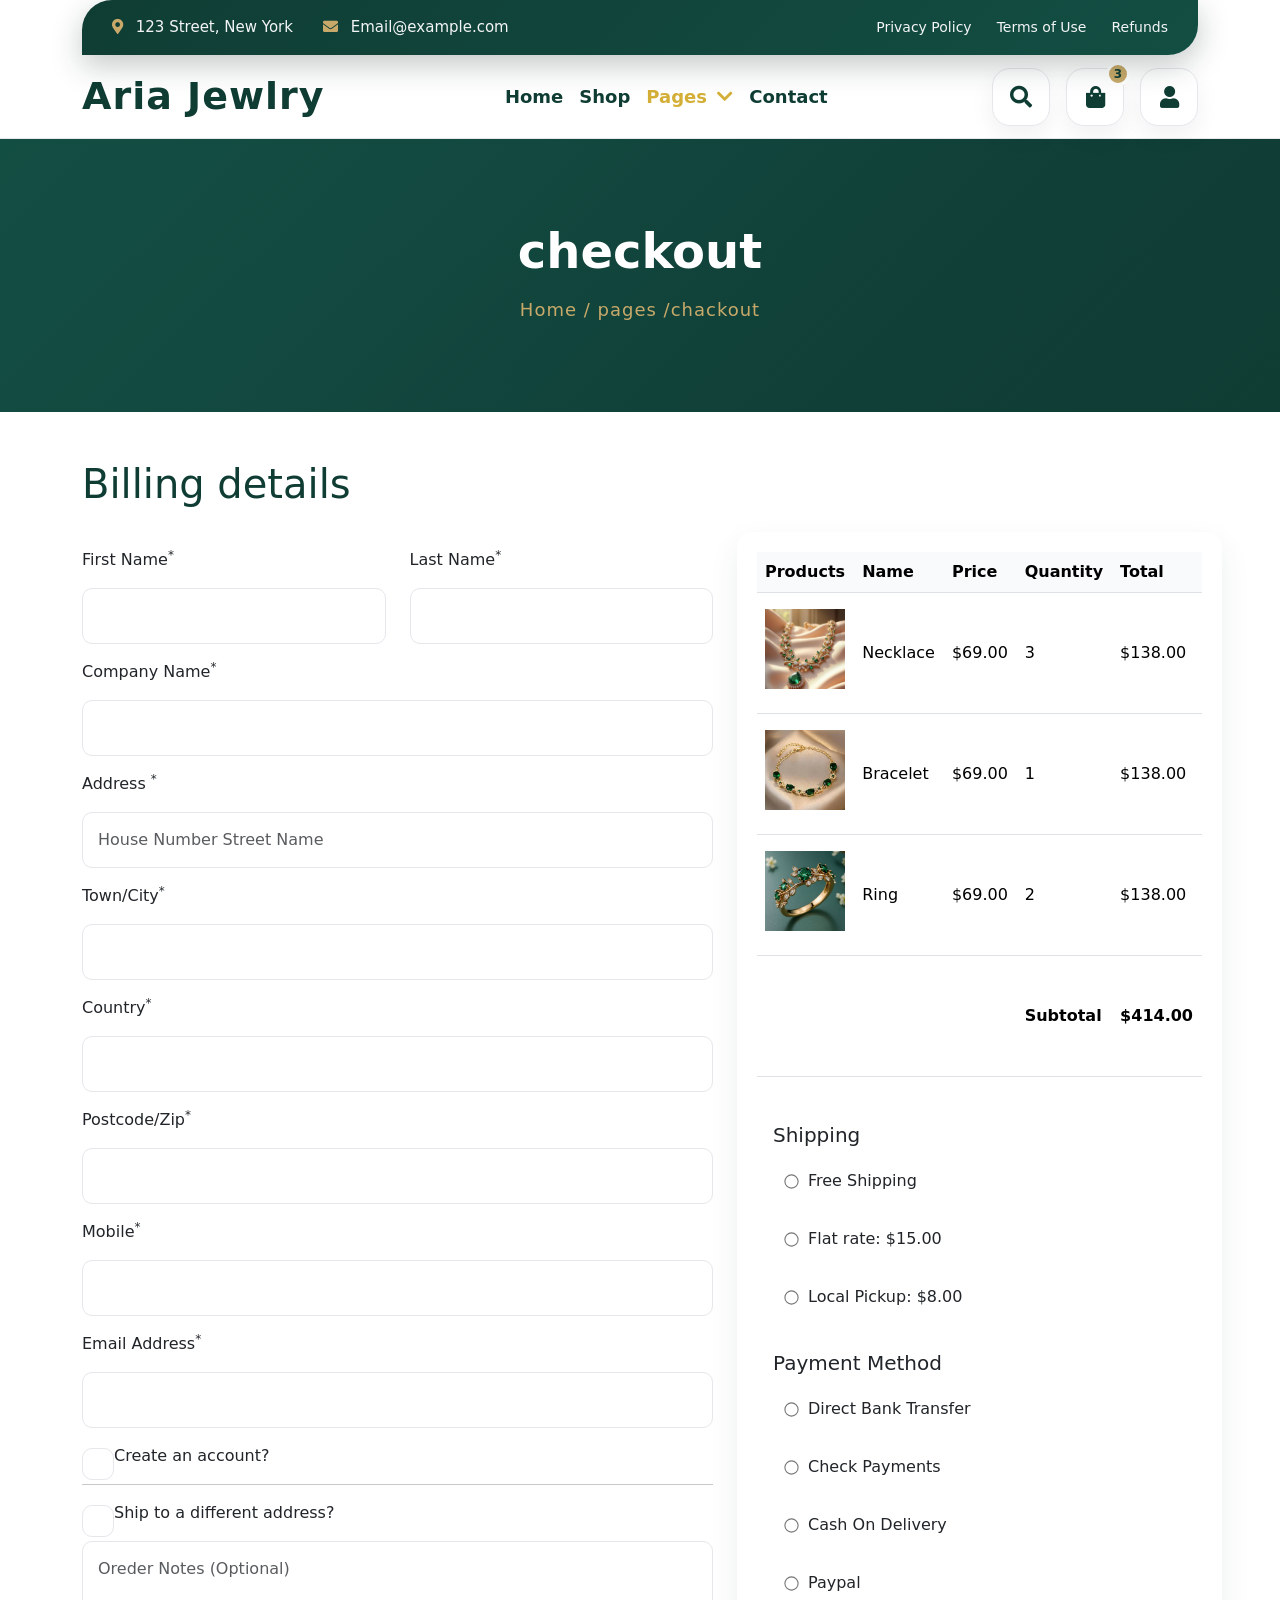
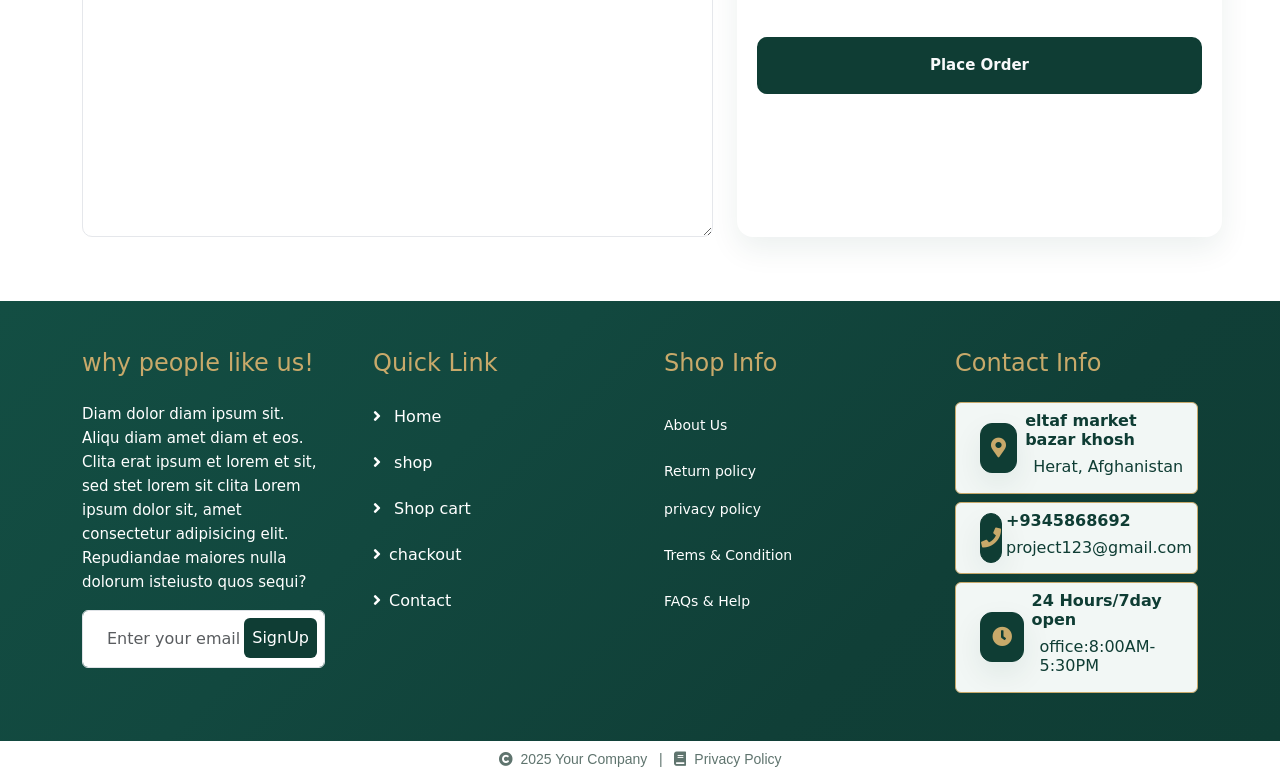
<file: checkout.html>
<!DOCTYPE html>
<html lang="en">
<head>
    <meta charset="UTF-8">
    <meta name="viewport" content="width=device-width, initial-scale=1.0">
    <title>chackout</title>
      <link
      href="https://cdn.jsdelivr.net/npm/bootstrap@5.3.2/dist/css/bootstrap.min.css"
      rel="stylesheet"
    />
    <script src="https://cdn.jsdelivr.net/npm/bootstrap@5.3.2/dist/js/bootstrap.bundle.min.js"></script>

    <link
      href="https://cdnjs.cloudflare.com/ajax/libs/font-awesome/5.10.0/css/all.min.css"
      rel="stylesheet"
    />
    <link rel="stylesheet" href="css.css">
</head>
<style>
    /* ...................................checked out...........................*/

/* MAIN BOX */
.checkout-box {
  background: var(--card);
  padding: 20px;
  border-radius: 16px;
  box-shadow: 0 12px 30px rgba(15, 61, 52, 0.08);
}

/* TABLE */
.table thead th {
  background: #f9fafb;
  font-weight: 600;
}

.table tbody tr:hover {
  background: var(--hover);
  transition: 0.2s;
}

/* PRODUCT IMAGE */
.product-img {
  width: 80px;
  height: 80px;
  object-fit: cover;
  border: 2px solid var(--border);
}

/* SECTION BOX */
.section-box {
  margin-top: 20px;
  padding-top: 10px;
  border-top: 1px solid var(--border);
  padding-left: 16px; /* 👈 فقط فاصله اضافه شد */
  padding-right: 16px; /* 👈 فقط فاصله اضافه شد */
}

.section-box h5 {
  margin-bottom: 10px;
}

/* OPTION (shipping/payment) */
.option {
  display: flex;
  align-items: center;
  gap: 10px;
  padding: 12px;
  border: 1px solid var(--border);
  border-radius: 12px;
  margin-bottom: 10px;
  cursor: pointer;
  transition: 0.2s;
  background: var(--card);
}

.option:hover {
  border-color: var(--primary);
  background: var(--hover);
  transform: translateY(-2px);
}

/* RADIO */
.option input {
  accent-color: var(--primary);
  transform: scale(1.1);
}

/* BUTTON */
.btn-order {
  width: 100%;
  margin-top: 20px;
  padding: 14px;
  border: none;
  border-radius: 12px;
  background: var(--primary);
  color: white;
  font-weight: 600;
  cursor: pointer;
  transition: 0.2s;
}

.btn-order:hover {
  background: var(--primary-dark);
  transform: translateY(-2px);
}

.but-020 {
  background-color: #0f3d34;
}

input[type="radio"] {
  accent-color: #0f3d34;
}

/* ===== RESPONSIVE ONLY ===== */
@media (max-width: 768px) {
  .checkout-box {
    padding: 14px;
  }

  .product-img {
    width: 60px;
    height: 60px;
  }

  .option {
    flex-direction: column;
    align-items: flex-start;
  }

  .btn-order {
    padding: 12px;
  }
}

</style>

<body>

    <!-- TOPBAR -->
<div class="container-fluid ">

    <!-- Topbar -->
    <div class="container">
        <div class="topbar">

            <div class="topbar-left">
                <a href="#">
                    <i class="fas fa-map-marker-alt"></i>
                    123 Street, New York
                </a>

                <a href="#">
                    <i class="fas fa-envelope"></i>
                    Email@example.com
                </a>
            </div>

            <div class="topbar-right">
                <a href="#">Privacy Policy</a>
                <a href="#">Terms of Use</a>
                <a href="#">Refunds</a>
            </div>

        </div>
    </div>

    <!-- Navbar -->
    <div class="container">
        <!-- Navbar -->
    </div>

</div>

<!-- NAVBAR -->
<nav class="navbar navbar-expand-lg navbar-light glass-nav sticky-top">
  <div class="container">

    <a class="navbar-brand fw-bold" href="#">Aria Jewlry</a>

    <button class="navbar-toggler" data-bs-toggle="collapse" data-bs-target="#nav">
      <span class="navbar-toggler-icon"></span>
    </button>

    <div class="collapse navbar-collapse" id="nav">

      <ul class="navbar-nav mx-auto gap-lg-3 text-center">
        <li><a class="nav-link " href="index.html">Home</a></li>
        <li><a class="nav-link " href="shop.html">Shop</a></li>
     <li class="nav-item dropdown">
  <a class="nav-link  active " href="#" data-bs-toggle="dropdown">
    Pages <i class="fas fa-chevron-down ms-1"></i>
  </a>

  <ul class="dropdown-menu">
     <li><a class="dropdown-item" href="shop cart.html">Cart</a></li>
    <li><a class="dropdown-item active" href="checkout.html">Checkout</a></li>
      <li><a class="dropdown-item" href="Testimonial.html">Testimonial</a></li>
    <li><a class="dropdown-item " href="404PAGE.html">404 PAGE</a></li>
   
  </ul>
</li>
        <li><a class="nav-link" href="contact.html">Contact</a></li>
      </ul>

      <div class="nav-icons d-flex align-items-center gap-3">

        <button class="icon-btn" data-bs-toggle="modal" data-bs-target="#searchModal">
          <i class="fas fa-search"></i>
        </button>

        <a href="#" class="icon-btn cart">
          <i class="fa fa-shopping-bag"></i>
          <span>3</span>
        </a>

        <a href="#" class="icon-btn">
          <i class="fas fa-user"></i>
        </a>

      </div>

    </div>
  </div>
</nav>
   <div class="page-header text-white">
    <h1 class="text-center pt-4">checkout</h1>
    <h4 class="text-center pt-2 pb-4">Home / pages /chackout</h4>
</div>

<div class="container py-5" bis_skin_checked="1">
                <h1 class="mb-4" style="color: #0F3D34;">Billing details</h1>
                <form action="#">
                    <div class="row g-5" bis_skin_checked="1">
                        <div class="col-md-12 col-lg-6 col-xl-7" bis_skin_checked="1">
                            <div class="row" bis_skin_checked="1">
                                <div class="col-md-12 col-lg-6" bis_skin_checked="1">
                                    <div class="form-item w-100" bis_skin_checked="1">
                                        <label class="form-label my-3">First Name<sup>*</sup></label>
                                        <input type="text" class="form-control">
                                    </div>
                                </div>
                                <div class="col-md-12 col-lg-6" bis_skin_checked="1">
                                    <div class="form-item w-100" bis_skin_checked="1">
                                        <label class="form-label my-3">Last Name<sup>*</sup></label>
                                        <input type="text" class="form-control">
                                    </div>
                                </div>
                            </div>
                            <div class="form-item" bis_skin_checked="1">
                                <label class="form-label my-3">Company Name<sup>*</sup></label>
                                <input type="text" class="form-control">
                            </div>
                            <div class="form-item" bis_skin_checked="1">
                                <label class="form-label my-3">Address <sup>*</sup></label>
                                <input type="text" class="form-control" placeholder="House Number Street Name">
                            </div>
                            <div class="form-item" bis_skin_checked="1">
                                <label class="form-label my-3">Town/City<sup>*</sup></label>
                                <input type="text" class="form-control">
                            </div>
                            <div class="form-item" bis_skin_checked="1">
                                <label class="form-label my-3">Country<sup>*</sup></label>
                                <input type="text" class="form-control">
                            </div>
                            <div class="form-item" bis_skin_checked="1">
                                <label class="form-label my-3">Postcode/Zip<sup>*</sup></label>
                                <input type="text" class="form-control">
                            </div>
                            <div class="form-item" bis_skin_checked="1">
                                <label class="form-label my-3">Mobile<sup>*</sup></label>
                                <input type="tel" class="form-control">
                            </div>
                            <div class="form-item" bis_skin_checked="1">
                                <label class="form-label my-3">Email Address<sup>*</sup></label>
                                <input type="email" class="form-control">
                            </div>
                            <div class="form-check my-3" bis_skin_checked="1">
                                <input type="checkbox" class="form-check-input" id="Account-1" name="Accounts" value="Accounts">
                                <label class="form-check-label" for="Account-1">Create an account?</label>
                            </div>
                            <hr>
                            <div class="form-check my-3" bis_skin_checked="1">
                                <input class="form-check-input" type="checkbox" id="Address-1" name="Address" value="Address">
                                <label class="form-check-label" for="Address-1">Ship to a different address?</label>
                            </div>
                            <div class="form-item" bis_skin_checked="1">
                                <textarea name="text" class="form-control" spellcheck="false" cols="30" rows="11" placeholder="Oreder Notes (Optional)"></textarea>
                            </div>
                        </div>
                        <div class="col-md-12 col-lg-6 col-xl-5 checkout-box">

    <!-- TABLE -->
    <div class="table-responsive">
        <table class="table">
            <thead>
                <tr>
                    <th>Products</th>
                    <th>Name</th>
                    <th>Price</th>
                    <th>Quantity</th>
                    <th>Total</th>
                </tr>
            </thead>

            <tbody>
                <tr>
                    <th>
                        <div class="d-flex align-items-center mt-2">
                            <img src="neck.jpg"
                                 class="img-fluid rounded-circle product-img">
                        </div>
                    </th>
                    <td class="py-5">Necklace</td>
                    <td class="py-5">$69.00</td>
                    <td class="py-5">3</td>
                    <td class="py-5">$138.00</td>
                </tr>

                <tr>
                    <th>
                        <div class="d-flex align-items-center mt-2">
                            <img src="breslet.jpg"
                                 class="img-fluid rounded-circle product-img">
                        </div>
                    </th>
                    <td class="py-5">Bracelet</td>
                    <td class="py-5">$69.00</td>
                    <td class="py-5">1</td>
                    <td class="py-5">$138.00</td>
                </tr>

                <tr>
                    <th>
                        <div class="d-flex align-items-center mt-2">
                            <img src="Ring.jpg"
                                 class="img-fluid rounded-circle product-img">
                        </div>
                    </th>
                    <td class="py-5">Ring</td>
                    <td class="py-5">$69.00</td>
                    <td class="py-5">2</td>
                    <td class="py-5">$138.00</td>
                </tr>

                <!-- SUBTOTAL -->
                <tr>
                    <td></td><td></td><td></td>
                    <td class="py-5"><b>Subtotal</b></td>
                    <td class="py-5"><b>$414.00</b></td>
                </tr>
            </tbody>
        </table>
    </div>

    <!-- SHIPPING -->
    <div class="section-box">

        <h5>Shipping</h5>

        <label class="option">
            <input type="radio" name="shipping">
            Free Shipping
        </label>

        <label class="option">
            <input type="radio" name="shipping">
            Flat rate: $15.00
        </label>

        <label class="option">
            <input type="radio" name="shipping">
            Local Pickup: $8.00
        </label>

    </div>

    <!-- PAYMENT -->
    <div class="section-box">

        <h5>Payment Method</h5>

        <label class="option">
            <input type="radio" name="payment">
            Direct Bank Transfer
        </label>

        <label class="option">
            <input type="radio" name="payment">
            Check Payments
        </label>

        <label class="option">
            <input type="radio" name="payment">
            Cash On Delivery
        </label>

        <label class="option">
            <input type="radio" name="payment">
            Paypal
        </label>

    </div>

    <!-- BUTTON -->
    <button type="button" class="btn-order but-020 text-light">
        Place Order
    </button>

</div>
                    </div>
                </form>
            </div>

   
    
       <!-- Footer Start -->
          <div class="container-fluid footer py-4 wow mt-3">
            <div class="container py-4  bob">
                <div class="row g-5">
                   
                     <div class="col-md-6 col-lg-6 col-xl-3">
                     <h4 class=" mb-4  footertitle"> why people like us!</h4>
                    <p class="light-23">Diam dolor diam ipsum sit. Aliqu diam amet diam et eos. Clita erat ipsum et lorem et sit, sed stet lorem sit clita Lorem ipsum dolor sit, amet consectetur adipisicing elit. Repudiandae maiores nulla dolorum isteiusto quos sequi?</p>
                          <div class="position-relative">
                                <input class="form-control  w-100 py-3 ps-4 pe-5" type="text" placeholder="Enter your email">
                                <button type="button" class="btn-0 sosmas position-absolute top-0 end-0 p-2 mt-2 me-2 rounded ">SignUp</button>
                            </div>
                </div>
                   <div class="col-md-6 col-lg-6 col-xl-3">
                        <div class="footer-item d-flex flex-column">
                            <h4 class=" mb-4' footertitle ">Quick Link</h4>
                            <a href="index.html" class="pt-3"><i class="fas fa-angle-right me-2"></i> Home</a>
                            <a href="shop.html" class="pt-3"><i class="fas fa-angle-right me-2"></i> shop</a>
                            <a href="services.html" class="pt-3"><i class="fas fa-angle-right me-2"></i> Shop cart</a>
                            <a href="shop cart.html" class="pt-3"><i class="fas fa-angle-right me-2"></i>chackout</a>
                             <a href="contact.html" class="pt-3"><i class="fas fa-angle-right me-2"></i>Contact</a>
                        </div>
                    </div>
                     <div class="col-md-6 col-lg-6 col-xl-3">
                        <div class="footer-item d-flex flex-column">
                            <h4 class=" mb-4  footertitle"> Shop Info</h4>
                            <a href="" class="pt-2"><span class="">About Us</span></a>
                            <a href="#" class="pt-3"><span> Return policy</span></a>
                            <a href="" class="pt-2"><span>privacy policy</span></a>
                            
                           
                              <a href="" class="pt-3"></i><span> Trems & Condition</span></a>
                              <a href="" class="pt-3"><span>FAQs & Help </span></a>
                          
                           
                        </div>
                    </div>
                   <div class="col-md-6 col-lg-6 col-xl-3">
  <div class="footer-item-post d-flex flex-column">
    <h4 class="mb-4  footertitle">Contact Info</h4>

    <div class="d-flex align-items-center box-14 light-22 rounded p-2">
      <div class="icon-wrapper-13 ms-3">
        <i class="fas fa-map-marker-alt"></i>
      </div>
      <div>
        <h6 class="fw-bold dark-text ms-2">eltaf market bazar khosh</h6>
        <h6 class="ms-3">Herat, Afghanistan</h6>
      </div>
    </div>

    <div class="d-flex align-items-center box-14 light-22 rounded p-2 mt-2">
      <div class="icon-wrapper-13 ms-3">
        <i class="fa fa-phone"></i>
      </div>
      <div>
        <h6 class="fw-bold dark-text ms-1">+9345868692</h6>
        <h6 class="ms-1">project123@gmail.com</h6>
      </div>
    </div>

    <div class="d-flex align-items-center box-14 light-22 rounded p-2 mt-2">
      <div class="icon-wrapper-13 ms-3">
        <i class="fa fa-clock"></i>
      </div>
      <div>
        <h6 class="fw-bold dark-text ms-2">24 Hours/7day open</h6>
        <h6 class="ms-3">office:8:00AM-5:30PM</h6>
      </div>
    </div>

  </div>
</div>

                </div>
            </div>
            <!-- icon -->


        </div>
        <!-- Footer End -->
       <!-- Copyright Start -->
<div class="Copyright text-center py-2">
    <span><i class="fa fa-copyright"></i> 2025 Your Company</span>
    <span class="mx-2">|</span>
    <span><i class="fa fa-book"></i> Privacy Policy</span>
</div>
<!-- Copyright End -->



      <a href="#" class="back-to-top">
      <i class="fa fa-arrow-up"></i>
    </a>

    <script>
      const backToTop = document.querySelector(".back-to-top");
      if (backToTop) {
        window.addEventListener("scroll", () => {
          backToTop.style.display = window.scrollY > 200 ? "flex" : "none";
        });
        backToTop.addEventListener("click", (e) => {
          e.preventDefault();
          window.scrollTo({ top: 0, behavior: "smooth" });
        });
      }
    </script>
</body>
</html>
</file>
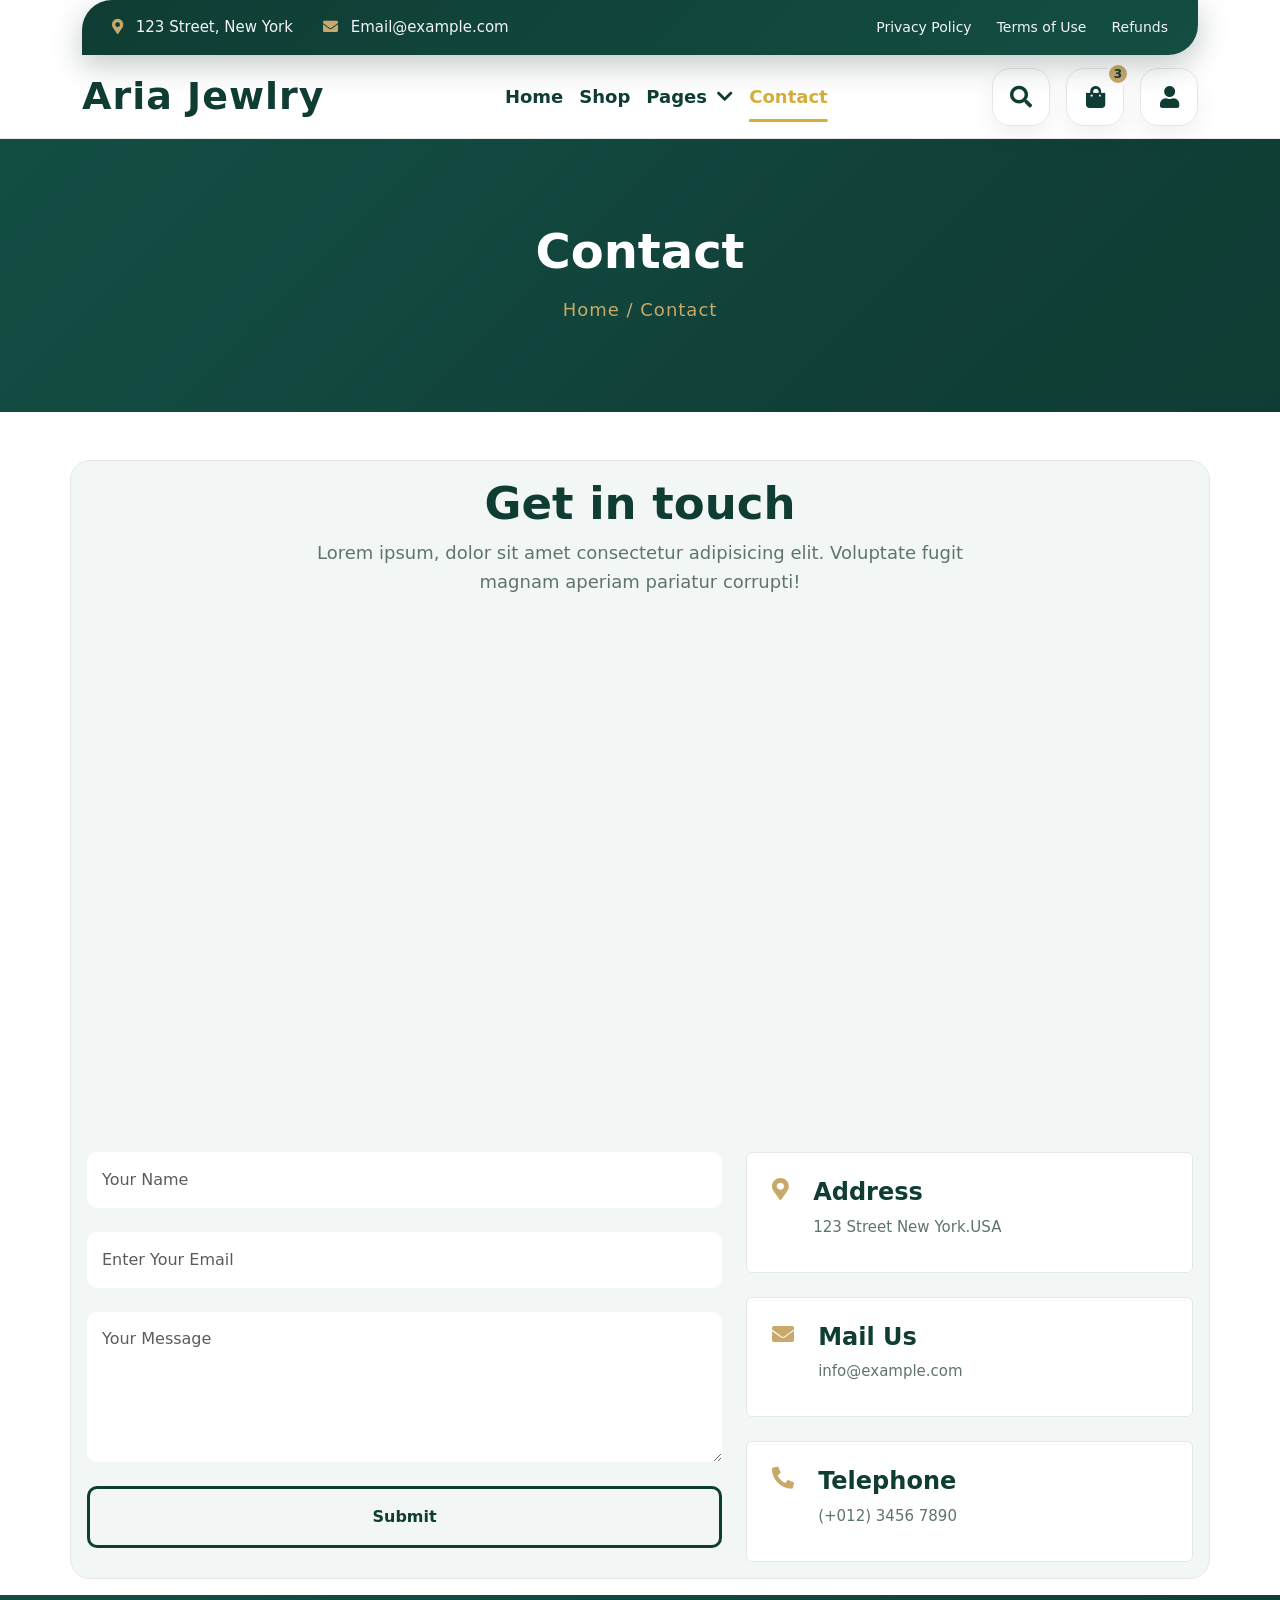
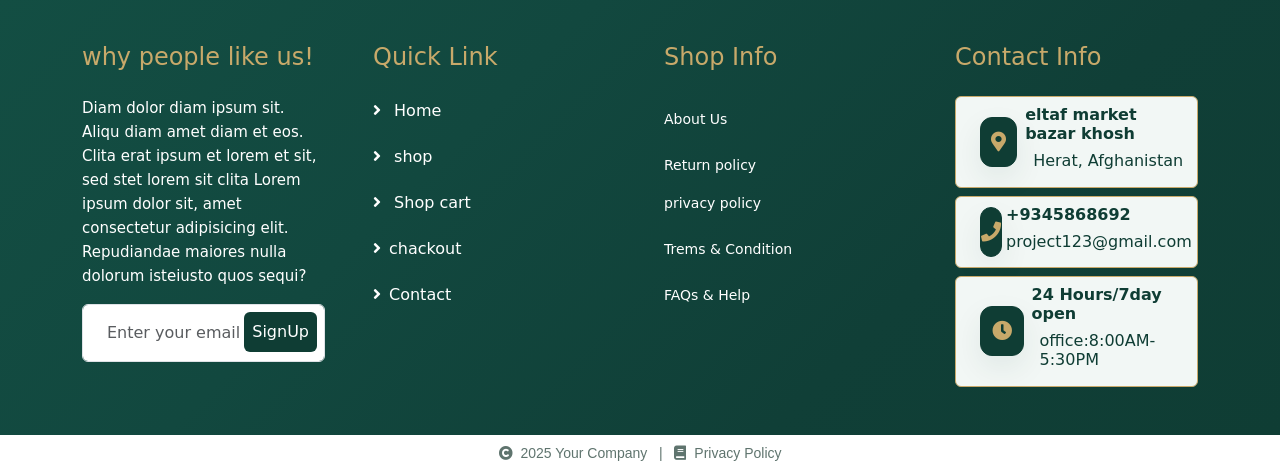
<file: contact.html>
<!doctype html>
<html lang="en">
  <head>
    <meta charset="UTF-8" />
    <meta name="viewport" content="width=device-width, initial-scale=1.0" />
    <title>contact</title>
    <link
      href="https://cdn.jsdelivr.net/npm/bootstrap@5.3.2/dist/css/bootstrap.min.css"
      rel="stylesheet"
    />
    <script src="https://cdn.jsdelivr.net/npm/bootstrap@5.3.2/dist/js/bootstrap.bundle.min.js"></script>

    <link
      href="https://cdnjs.cloudflare.com/ajax/libs/font-awesome/5.10.0/css/all.min.css"
      rel="stylesheet"
    />
    <link rel="stylesheet" href="css.css" />
  </head>

  <body>
    <!-- TOPBAR -->
    <div class="container-fluid">
      <!-- Topbar -->
      <div class="container">
        <div class="topbar">
          <div class="topbar-left">
            <a href="#">
              <i class="fas fa-map-marker-alt"></i>
              123 Street, New York
            </a>

            <a href="#">
              <i class="fas fa-envelope"></i>
              Email@example.com
            </a>
          </div>

          <div class="topbar-right">
            <a href="#">Privacy Policy</a>
            <a href="#">Terms of Use</a>
            <a href="#">Refunds</a>
          </div>
        </div>
      </div>

      <!-- Navbar -->
      <div class="container">
        <!-- Navbar -->
      </div>
    </div>

   <!-- NAVBAR -->
<nav class="navbar navbar-expand-lg navbar-light glass-nav sticky-top">
  <div class="container">

    <a class="navbar-brand fw-bold" href="#">Aria Jewlry</a>

    <button class="navbar-toggler" data-bs-toggle="collapse" data-bs-target="#nav">
      <span class="navbar-toggler-icon"></span>
    </button>

    <div class="collapse navbar-collapse" id="nav">

      <ul class="navbar-nav mx-auto gap-lg-3 text-center">
        <li><a class="nav-link " href="index.html">Home</a></li>
        <li><a class="nav-link " href="shop.html">Shop</a></li>
     <li class="nav-item dropdown">
  <a class="nav-link" href="#" data-bs-toggle="dropdown">
    Pages <i class="fas fa-chevron-down ms-1"></i>
  </a>

 <ul class="dropdown-menu">
     <li><a class="dropdown-item" href="shop cart.html">Cart</a></li>
    <li><a class="dropdown-item " href="checkout.html">Checkout</a></li>
      <li><a class="dropdown-item" href="Testimonial.html">Testimonial</a></li>
    <li><a class="dropdown-item " href="404PAGE.html">404 PAGE</a></li>
   
  </ul>
</li>
        <li><a class="nav-link  active" href="contact.html">Contact</a></li>
      </ul>

      <div class="nav-icons d-flex align-items-center gap-3">

        <button class="icon-btn" data-bs-toggle="modal" data-bs-target="#searchModal">
          <i class="fas fa-search"></i>
        </button>

        <a href="#" class="icon-btn cart">
          <i class="fa fa-shopping-bag"></i>
          <span>3</span>
        </a>

        <a href="#" class="icon-btn">
          <i class="fas fa-user"></i>
        </a>

      </div>

    </div>
  </div>
</nav>
    <div class="page-header text-white">
      <h1 class="text-center pt-4">Contact</h1>
      <h4 class="text-center pt-2 pb-4">Home / Contact</h4>
    </div>
    <div class="container container-11 p-3 mt-5">
      <div class="row g-4">
        <div class="col-12">
          <div class="text-center mx-auto">
            <h1> Get in touch</h1>
            <p>
              Lorem ipsum, dolor sit amet consectetur adipisicing elit.
              Voluptate fugit magnam aperiam pariatur corrupti!
            </p>
          </div>
        </div>
        <div class="col-lg-12">
          <div
            class="h-100 rounded"
            style="height: 420px; border: 0; border-radius: 12px"
          >
            <iframe
              class="w-100 rounded"
              src="https://www.google.com/maps/embed?pb=!1m18!1m12!1m3!1d387191.33750346623!2d-73.97968099999999!3d40.6974881!2m3!1f0!2f0!3f0!3m2!1i1024!2i768!4f13.1!3m3!1m2!1s0x89c24fa5d33f083b%3A0xc80b8f06e177fe62!2sNew%20York%2C%20NY%2C%20USA!5e0!3m2!1sen!2sbd!4v1694259649153!5m2!1sen!2sbd"
              loading="lazy"
              referrerpolicy="no-referrer-when-downgrade"
              frameborder="0"
            ></iframe>
          </div>
        </div>
        <div class="col-lg-7">
          <form action="" class="">
            <input
              type="text"
              class="w-100 form-control border-0 py-3 mb-4"
              placeholder="Your Name"
            />
            <input
              type="email"
              class="w-100 form-control border-0 py-3 mb-4"
              placeholder="Enter Your Email"
            />
            <textarea
              class="w-100 form-control border-0 mb-4"
              rows="5"
              cols="10"
              placeholder="Your Message"
            ></textarea>
            <button
              class="w-100 btn form-control  py-3  "
              type="submit" style=" font-weight: bold;"
            >
            Submit

            </button>
          </form>
        </div>
        <div class="col-lg-5">
          <div class="d-flex p-4 rounded mb-4 bg-white">
            <i class="fas fa-map-marker-alt fa-2x text-primary me-4"></i>
            <div>
              <h4>Address</h4>
              <p class="mb-2">123 Street New York.USA</p>
            </div>
          </div>
          <div class="d-flex p-4 rounded mb-4 bg-white">
            <i class="fas fa-envelope fa-2x text-primary me-4"></i>
            <div>
              <h4>Mail Us</h4>
              <p class="mb-2">info@example.com</p>
            </div>
          </div>
          <div class="d-flex p-4 rounded bg-white">
            <i class="fa fa-phone-alt fa-2x text-primary me-4"></i>
            <div>
              <h4>Telephone</h4>
              <p class="mb-2">(+012) 3456 7890</p>
            </div>
          </div>
        </div>
      </div>
    </div>
 <!-- Footer Start -->
        <div class="container-fluid footer py-4 wow mt-3">
            <div class="container py-4  bob">
                <div class="row g-5">
                   
                     <div class="col-md-6 col-lg-6 col-xl-3">
                     <h4 class=" mb-4  footertitle"> why people like us!</h4>
                    <p class="light-23">Diam dolor diam ipsum sit. Aliqu diam amet diam et eos. Clita erat ipsum et lorem et sit, sed stet lorem sit clita Lorem ipsum dolor sit, amet consectetur adipisicing elit. Repudiandae maiores nulla dolorum isteiusto quos sequi?</p>
                          <div class="position-relative">
                                <input class="form-control  w-100 py-3 ps-4 pe-5" type="text" placeholder="Enter your email">
                                <button type="button" class="btn-0 sosmas  position-absolute top-0 end-0 p-2 mt-2 me-2 rounded ">SignUp</button>
                            </div>
                </div>
                   <div class="col-md-6 col-lg-6 col-xl-3">
                        <div class="footer-item d-flex flex-column">
                            <h4 class=" mb-4' footertitle ">Quick Link</h4>
                            <a href="index.html" class="pt-3"><i class="fas fa-angle-right me-2"></i> Home</a>
                            <a href="shop.html" class="pt-3"><i class="fas fa-angle-right me-2"></i> shop</a>
                            <a href="services.html" class="pt-3"><i class="fas fa-angle-right me-2"></i> Shop cart</a>
                            <a href="shop cart.html" class="pt-3"><i class="fas fa-angle-right me-2"></i>chackout</a>
                             <a href="contact.html" class="pt-3"><i class="fas fa-angle-right me-2"></i>Contact</a>
                        </div>
                    </div>
                     <div class="col-md-6 col-lg-6 col-xl-3">
                        <div class="footer-item d-flex flex-column">
                            <h4 class=" mb-4  footertitle"> Shop Info</h4>
                            <a href="" class="pt-2"><span class="">About Us</span></a>
                            <a href="#" class="pt-3"><span> Return policy</span></a>
                            <a href="" class="pt-2"><span>privacy policy</span></a>
                            
                           
                              <a href="" class="pt-3"></i><span> Trems & Condition</span></a>
                              <a href="" class="pt-3"><span>FAQs & Help </span></a>
                          
                           
                        </div>
                    </div>
                   <div class="col-md-6 col-lg-6 col-xl-3">
  <div class="footer-item-post d-flex flex-column">
    <h4 class="mb-4  footertitle">Contact Info</h4>

    <div class="d-flex align-items-center box-14 light-22 rounded p-2">
      <div class="icon-wrapper-13 ms-3">
        <i class="fas fa-map-marker-alt"></i>
      </div>
      <div>
        <h6 class="fw-bold dark-text ms-2">eltaf market bazar khosh</h6>
        <h6 class="ms-3">Herat, Afghanistan</h6>
      </div>
    </div>

    <div class="d-flex align-items-center box-14 light-22 rounded p-2 mt-2">
      <div class="icon-wrapper-13 ms-3">
        <i class="fa fa-phone"></i>
      </div>
      <div>
        <h6 class="fw-bold dark-text ms-1">+9345868692</h6>
        <h6 class="ms-1">project123@gmail.com</h6>
      </div>
    </div>

    <div class="d-flex align-items-center box-14 light-22 rounded p-2 mt-2">
      <div class="icon-wrapper-13 ms-3">
        <i class="fa fa-clock"></i>
      </div>
      <div>
        <h6 class="fw-bold dark-text ms-2">24 Hours/7day open</h6>
        <h6 class="ms-3">office:8:00AM-5:30PM</h6>
      </div>
    </div>

  </div>
</div>

                </div>
            </div>
            <!-- icon -->


        </div>
        <!-- Footer End -->
    <!-- Copyright Start -->
    <div class="Copyright text-center py-2">
      <span><i class="fa fa-copyright"></i> 2025 Your Company</span>
      <span class="mx-2">|</span>
      <span><i class="fa fa-book"></i> Privacy Policy</span>
    </div>
    <!-- Copyright End -->

    <a href="#" class="back-to-top">
      <i class="fa fa-arrow-up"></i>
    </a>

    <script>
      const backToTop = document.querySelector(".back-to-top");
      if (backToTop) {
        window.addEventListener("scroll", () => {
          backToTop.style.display = window.scrollY > 200 ? "flex" : "none";
        });
        backToTop.addEventListener("click", (e) => {
          e.preventDefault();
          window.scrollTo({ top: 0, behavior: "smooth" });
        });
      }
    </script>
  </body>
</html>
</file>
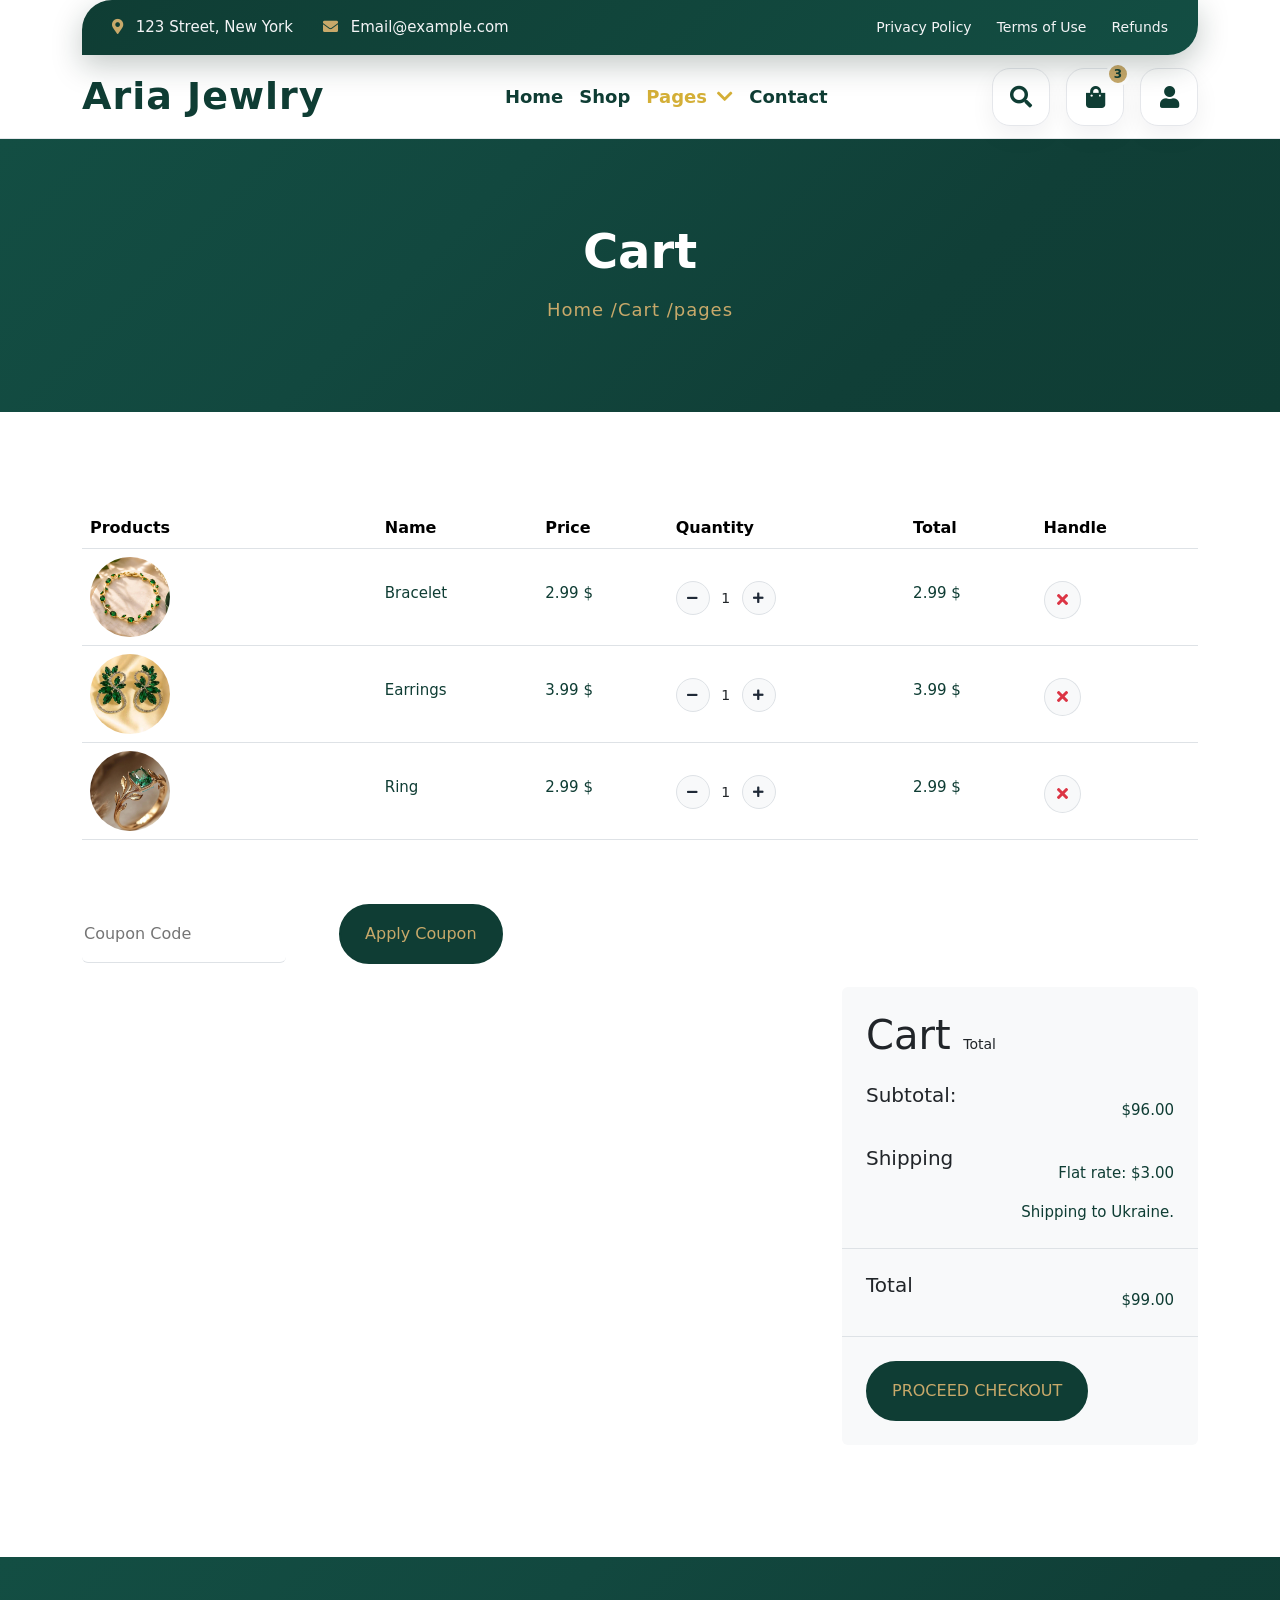
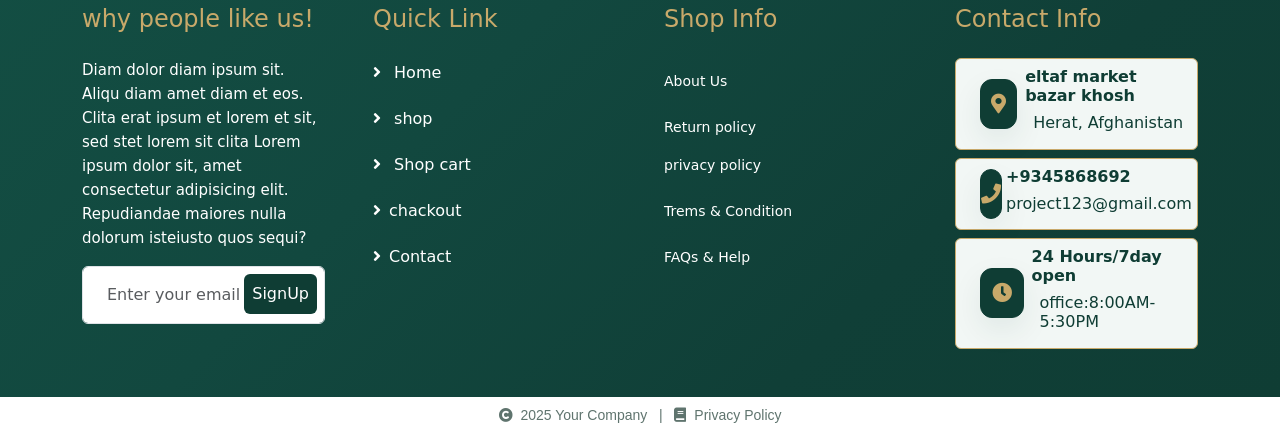
<file: shop cart.html>
<!doctype html>
<html lang="en">
  <head>
    <meta charset="UTF-8" />
    <meta name="viewport" content="width=device-width, initial-scale=1.0" />
    <title>shop Cart</title>
    <link
      href="https://cdn.jsdelivr.net/npm/bootstrap@5.3.2/dist/css/bootstrap.min.css"
      rel="stylesheet"
    />
    <script src="https://cdn.jsdelivr.net/npm/bootstrap@5.3.2/dist/js/bootstrap.bundle.min.js"></script>

    <link
      href="https://cdnjs.cloudflare.com/ajax/libs/font-awesome/5.10.0/css/all.min.css"
      rel="stylesheet"
    />
    <link rel="stylesheet" href="css.css" />
  </head>


  <body>
    <!-- TOPBAR -->
    <div class="container-fluid">
      <!-- Topbar -->
      <div class="container">
        <div class="topbar">
          <div class="topbar-left">
            <a href="#">
              <i class="fas fa-map-marker-alt"></i>
              123 Street, New York
            </a>

            <a href="#">
              <i class="fas fa-envelope"></i>
              Email@example.com
            </a>
          </div>

          <div class="topbar-right">
            <a href="#">Privacy Policy</a>
            <a href="#">Terms of Use</a>
            <a href="#">Refunds</a>
          </div>
        </div>
      </div>

      <!-- Navbar -->
      <div class="container">
        <!-- Navbar -->
      </div>
    </div>

    <!-- NAVBAR -->
    <nav class="navbar navbar-expand-lg navbar-light glass-nav sticky-top">
      <div class="container">
        <a class="navbar-brand fw-bold" href="#">Aria Jewlry</a>

        <button
          class="navbar-toggler"
          data-bs-toggle="collapse"
          data-bs-target="#nav"
        >
          <span class="navbar-toggler-icon"></span>
        </button>

        <div class="collapse navbar-collapse" id="nav">
          <ul class="navbar-nav mx-auto gap-lg-3 text-center">
            <li><a class="nav-link" href="index.html">Home</a></li>
            <li><a class="nav-link" href="shop.html">Shop</a></li>
            <li class="nav-item dropdown">
              <a class="nav-link active" href="#" data-bs-toggle="dropdown">
                Pages <i class="fas fa-chevron-down ms-1"></i>
              </a>

              <ul class="dropdown-menu">
                <li>
                  <a class="dropdown-item active" href="shop cart.html">Cart</a>
                </li>
                <li>
                  <a class="dropdown-item" href="checkout.html">Checkout</a>
                </li>
                <li>
                  <a class="dropdown-item" href="Testimonial.html"
                    >Testimonial</a
                  >
                </li>
                <li>
                  <a class="dropdown-item" href="404PAGE.html">404 PAGE</a>
                </li>
              </ul>
            </li>
            <li><a class="nav-link" href="contact.html">Contact</a></li>
          </ul>

          <div class="nav-icons d-flex align-items-center gap-3">
            <button
              class="icon-btn"
              data-bs-toggle="modal"
              data-bs-target="#searchModal"
            >
              <i class="fas fa-search"></i>
            </button>

            <a href="#" class="icon-btn cart">
              <i class="fa fa-shopping-bag"></i>
              <span>3</span>
            </a>

            <a href="#" class="icon-btn">
              <i class="fas fa-user"></i>
            </a>
          </div>
        </div>
      </div>
    </nav>
    <div class="page-header text-white">
      <h1 class="text-center pt-4">Cart</h1>
      <h4 class="text-center pt-2 pb-4">Home /Cart /pages</h4>
    </div>

    <div class="container-fluid py-5" bis_skin_checked="1">
      <div class="container py-5" bis_skin_checked="1">
        <div class="table-responsive" bis_skin_checked="1">
          <table class="table">
            <thead>
              <tr>
                <th scope="col">Products</th>
                <th scope="col">Name</th>
                <th scope="col">Price</th>
                <th scope="col">Quantity</th>
                <th scope="col">Total</th>
                <th scope="col">Handle</th>
              </tr>
            </thead>
            <tbody>
              <tr>
                <th scope="row">
                  <div class="d-flex align-items-center" bis_skin_checked="1">
                    <img
                      src="b2.jpg"
                      class="img-fluid me-5 rounded-circle"
                      style="width: 80px; height: 80px"
                      alt=""
                    />
                  </div>
                </th>
                <td>
                  <p class="mb-0 mt-4">Bracelet</p>
                </td>
                <td>
                  <p class="mb-0 mt-4">2.99 $</p>
                </td>
                <td>
                  <div
                    class="input-group quantity mt-4"
                    style="width: 100px"
                    bis_skin_checked="1"
                  >
                    <div class="input-group-btn" bis_skin_checked="1">
                      <button
                        class="btn btn-sm btn-minus rounded-circle bg-light border"
                      >
                        <i class="fa fa-minus"></i>
                      </button>
                    </div>
                    <input
                      type="text"
                      class="form-control form-control-sm text-center border-0"
                      value="1"
                    />
                    <div class="input-group-btn" bis_skin_checked="1">
                      <button
                        class="btn btn-sm btn-plus rounded-circle bg-light border"
                      >
                        <i class="fa fa-plus"></i>
                      </button>
                    </div>
                  </div>
                </td>
                <td>
                  <p class="mb-0 mt-4">2.99 $</p>
                </td>
                <td>
                  <button
                    class="btn btn-md rounded-circle bg-light border mt-4"
                  >
                    <i class="fa fa-times text-danger"></i>
                  </button>
                </td>
              </tr>
              <tr>
                <th scope="row">
                  <div class="d-flex align-items-center" bis_skin_checked="1">
                    <img
                      src="re.jpg"
                      class="img-fluid me-5 rounded-circle"
                      style="width: 80px; height: 80px"
                      alt=""
                    />
                  </div>
                </th>
                <td>
                  <p class="mb-0 mt-4">Earrings</p>
                </td>
                <td>
                  <p class="mb-0 mt-4">3.99 $</p>
                </td>
                <td>
                  <div
                    class="input-group quantity mt-4"
                    style="width: 100px"
                    bis_skin_checked="1"
                  >
                    <div class="input-group-btn" bis_skin_checked="1">
                      <button
                        class="btn btn-sm btn-minus rounded-circle bg-light border"
                      >
                        <i class="fa fa-minus"></i>
                      </button>
                    </div>
                    <input
                      type="text"
                      class="form-control form-control-sm text-center border-0"
                      value="1"
                    />
                    <div class="input-group-btn" bis_skin_checked="1">
                      <button
                        class="btn btn-sm btn-plus rounded-circle bg-light border"
                      >
                        <i class="fa fa-plus"></i>
                      </button>
                    </div>
                  </div>
                </td>
                <td>
                  <p class="mb-0 mt-4">3.99 $</p>
                </td>
                <td>
                  <button
                    class="btn btn-md rounded-circle bg-light border mt-4"
                  >
                    <i class="fa fa-times text-danger"></i>
                  </button>
                </td>
              </tr>
              <tr>
                <th scope="row">
                  <div class="d-flex align-items-center" bis_skin_checked="1">
                    <img
                      src="ring2.jpg"
                      class="img-fluid me-5 rounded-circle"
                      style="width: 80px; height: 80px"
                      alt=""
                    />
                  </div>
                </th>
                <td>
                  <p class="mb-0 mt-4">Ring</p>
                </td>
                <td>
                  <p class="mb-0 mt-4">2.99 $</p>
                </td>
                <td>
                  <div
                    class="input-group quantity mt-4"
                    style="width: 100px"
                    bis_skin_checked="1"
                  >
                    <div class="input-group-btn" bis_skin_checked="1">
                      <button
                        class="btn btn-sm btn-minus rounded-circle bg-light border"
                      >
                        <i class="fa fa-minus"></i>
                      </button>
                    </div>
                    <input
                      type="text"
                      class="form-control form-control-sm text-center border-0"
                      value="1"
                    />
                    <div class="input-group-btn" bis_skin_checked="1">
                      <button
                        class="btn btn-sm btn-plus rounded-circle bg-light border"
                      >
                        <i class="fa fa-plus"></i>
                      </button>
                    </div>
                  </div>
                </td>
                <td>
                  <p class="mb-0 mt-4">2.99 $</p>
                </td>
                <td>
                  <button
                    class="btn btn-md rounded-circle bg-light border mt-4"
                  >
                    <i class="fa fa-times text-danger"></i>
                  </button>
                </td>
              </tr>
            </tbody>
          </table>
        </div>
        <div class="mt-5" bis_skin_checked="1">
          <input
            type="text"
            class="border-0 border-bottom rounded me-5 py-3 mb-4"
            placeholder="Coupon Code"
          />
          <button class="Apply px-4 py-3" type="button">Apply Coupon</button>
        </div>
        <div class="row g-4 justify-content-end" bis_skin_checked="1">
          <div class="col-8" bis_skin_checked="1"></div>
          <div class="col-sm-8 col-md-7 col-lg-6 col-xl-4" bis_skin_checked="1">
            <div class="bg-light rounded" bis_skin_checked="1">
              <div class="p-4" bis_skin_checked="1">
                <h1 class="display-6 mb-4">
                  Cart <span class="fw-normal">Total</span>
                </h1>
                <div
                  class="d-flex justify-content-between mb-4"
                  bis_skin_checked="1"
                >
                  <h5 class="mb-0 me-4">Subtotal:</h5>
                  <p class="mb-0">$96.00</p>
                </div>
                <div
                  class="d-flex justify-content-between"
                  bis_skin_checked="1"
                >
                  <h5 class="mb-0 me-4">Shipping</h5>
                  <div class="" bis_skin_checked="1">
                    <p class="mb-0">Flat rate: $3.00</p>
                  </div>
                </div>
                <p class="mb-0 text-end">Shipping to Ukraine.</p>
              </div>
              <div
                class="py-4 mb-4 border-top border-bottom d-flex justify-content-between"
                bis_skin_checked="1"
              >
                <h5 class="mb-0 ps-4 me-4">Total</h5>
                <p class="mb-0 pe-4">$99.00</p>
              </div>
              <button
                class="btn Apply px-4 py-3 text-uppercase mb-4 ms-4"
                type="button"
              >
                Proceed Checkout
              </button>
            </div>
          </div>
        </div>
      </div>
    </div>

    <!-- Footer Start -->
      <div class="container-fluid footer py-4 wow mt-3">
            <div class="container py-4  bob">
                <div class="row g-5">
                   
                     <div class="col-md-6 col-lg-6 col-xl-3">
                     <h4 class=" mb-4  footertitle"> why people like us!</h4>
                    <p class="light-23">Diam dolor diam ipsum sit. Aliqu diam amet diam et eos. Clita erat ipsum et lorem et sit, sed stet lorem sit clita Lorem ipsum dolor sit, amet consectetur adipisicing elit. Repudiandae maiores nulla dolorum isteiusto quos sequi?</p>
                          <div class="position-relative">
                                <input class="form-control  w-100 py-3 ps-4 pe-5" type="text" placeholder="Enter your email">
                                <button type="button" class="btn-0 sosmas  position-absolute top-0 rounded end-0 p-2 mt-2 me-2">SignUp</button>
                            </div>
                </div>
                   <div class="col-md-6 col-lg-6 col-xl-3">
                        <div class="footer-item d-flex flex-column">
                            <h4 class=" mb-4' footertitle ">Quick Link</h4>
                            <a href="index.html" class="pt-3"><i class="fas fa-angle-right me-2"></i> Home</a>
                            <a href="shop.html" class="pt-3"><i class="fas fa-angle-right me-2"></i> shop</a>
                            <a href="services.html" class="pt-3"><i class="fas fa-angle-right me-2"></i> Shop cart</a>
                            <a href="shop cart.html" class="pt-3"><i class="fas fa-angle-right me-2"></i>chackout</a>
                             <a href="contact.html" class="pt-3"><i class="fas fa-angle-right me-2"></i>Contact</a>
                        </div>
                    </div>
                     <div class="col-md-6 col-lg-6 col-xl-3">
                        <div class="footer-item d-flex flex-column">
                            <h4 class=" mb-4  footertitle"> Shop Info</h4>
                            <a href="" class="pt-2"><span class="">About Us</span></a>
                            <a href="#" class="pt-3"><span> Return policy</span></a>
                            <a href="" class="pt-2"><span>privacy policy</span></a>
                            
                           
                              <a href="" class="pt-3"></i><span> Trems & Condition</span></a>
                              <a href="" class="pt-3"><span>FAQs & Help </span></a>
                          
                           
                        </div>
                    </div>
                   <div class="col-md-6 col-lg-6 col-xl-3">
  <div class="footer-item-post d-flex flex-column">
    <h4 class="mb-4  footertitle">Contact Info</h4>

    <div class="d-flex align-items-center box-14 light-22 rounded p-2">
      <div class="icon-wrapper-13 ms-3">
        <i class="fas fa-map-marker-alt"></i>
      </div>
      <div>
        <h6 class="fw-bold dark-text ms-2">eltaf market bazar khosh</h6>
        <h6 class="ms-3">Herat, Afghanistan</h6>
      </div>
    </div>

    <div class="d-flex align-items-center box-14 light-22 rounded p-2 mt-2">
      <div class="icon-wrapper-13 ms-3">
        <i class="fa fa-phone"></i>
      </div>
      <div>
        <h6 class="fw-bold dark-text ms-1">+9345868692</h6>
        <h6 class="ms-1">project123@gmail.com</h6>
      </div>
    </div>

    <div class="d-flex align-items-center box-14 light-22 rounded p-2 mt-2">
      <div class="icon-wrapper-13 ms-3">
        <i class="fa fa-clock"></i>
      </div>
      <div>
        <h6 class="fw-bold dark-text ms-2">24 Hours/7day open</h6>
        <h6 class="ms-3">office:8:00AM-5:30PM</h6>
      </div>
    </div>

  </div>
</div>

                </div>
            </div>
            <!-- icon -->


        </div>
    <!-- Footer End -->
    <!-- Copyright Start -->
    <div class="Copyright text-center py-2">
      <span><i class="fa fa-copyright"></i> 2025 Your Company</span>
      <span class="mx-2">|</span>
      <span><i class="fa fa-book"></i> Privacy Policy</span>
    </div>
    <!-- Copyright End -->

    <a href="#" class="back-to-top">
      <i class="fa fa-arrow-up"></i>
    </a>

    <script>
      const backToTop = document.querySelector(".back-to-top");
      if (backToTop) {
        window.addEventListener("scroll", () => {
          backToTop.style.display = window.scrollY > 200 ? "flex" : "none";
        });
        backToTop.addEventListener("click", (e) => {
          e.preventDefault();
          window.scrollTo({ top: 0, behavior: "smooth" });
        });
      }
    </script>
  </body>
</html>
</file>
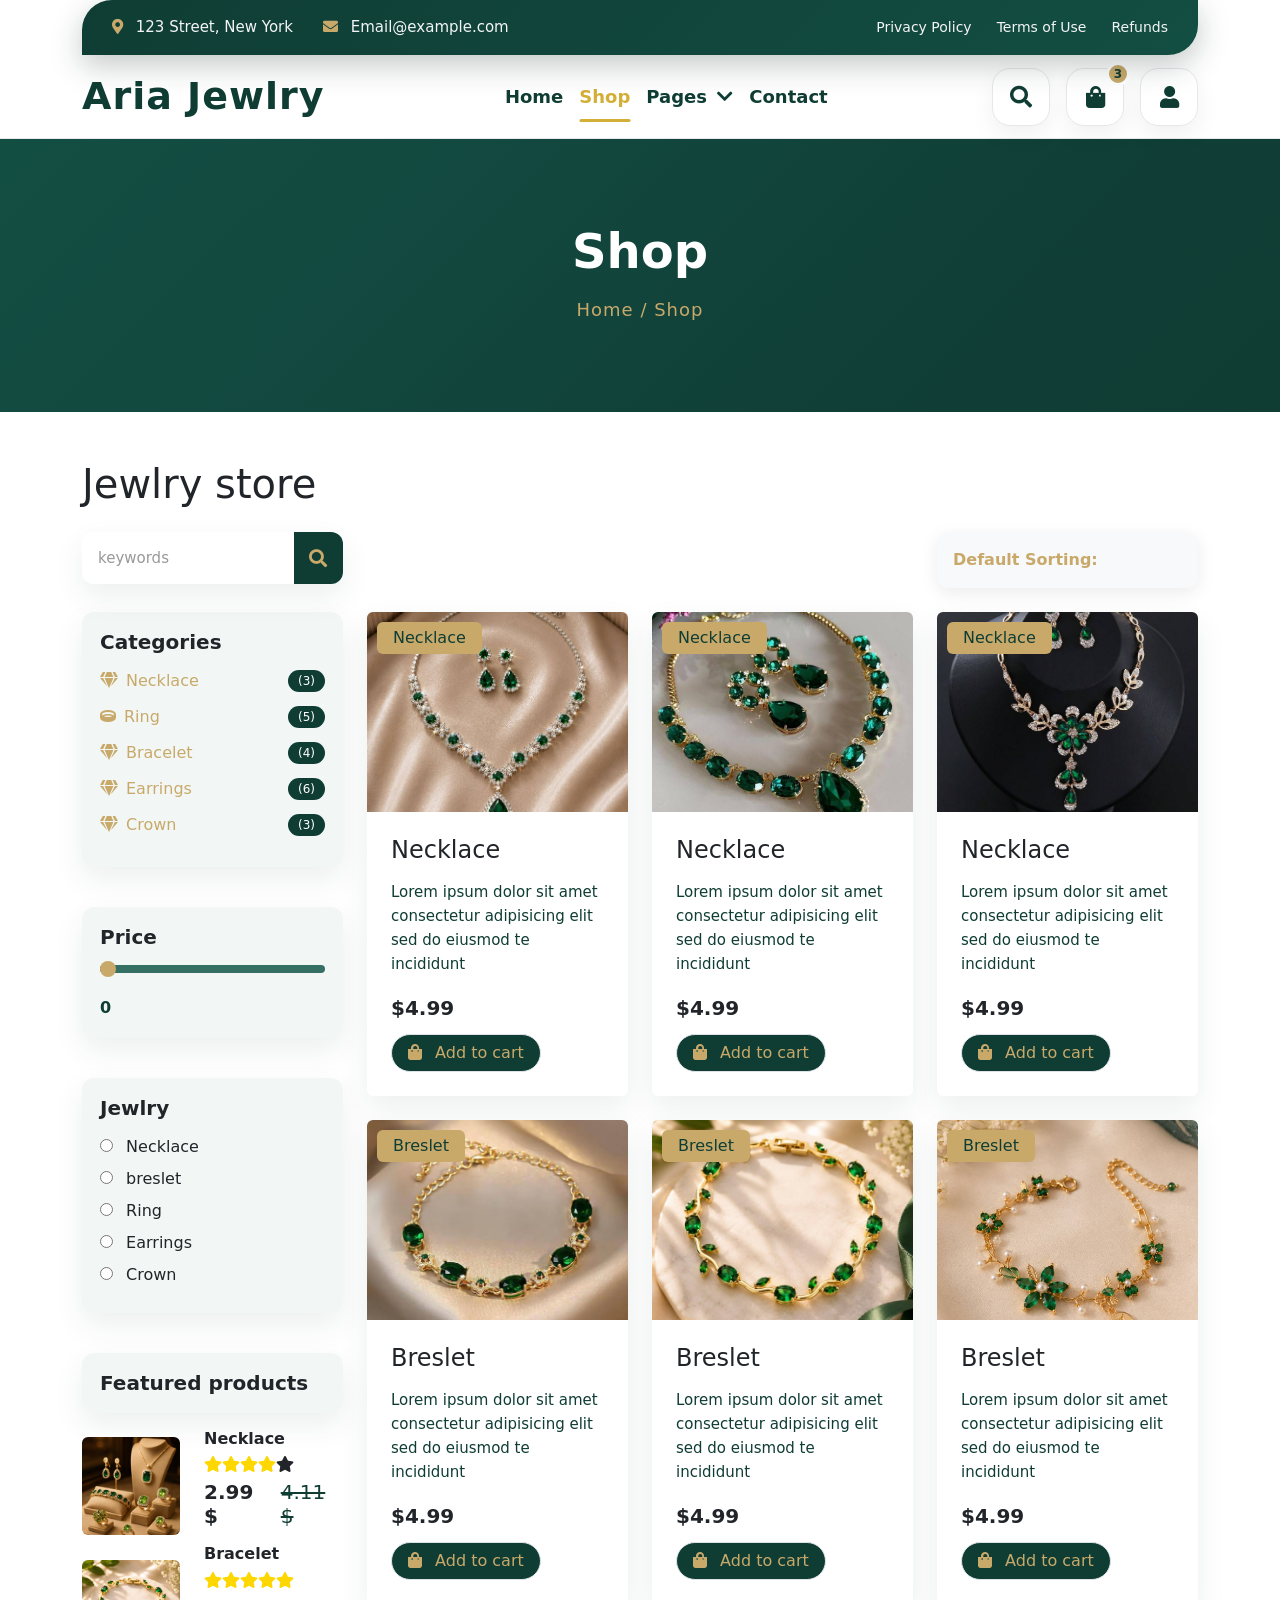
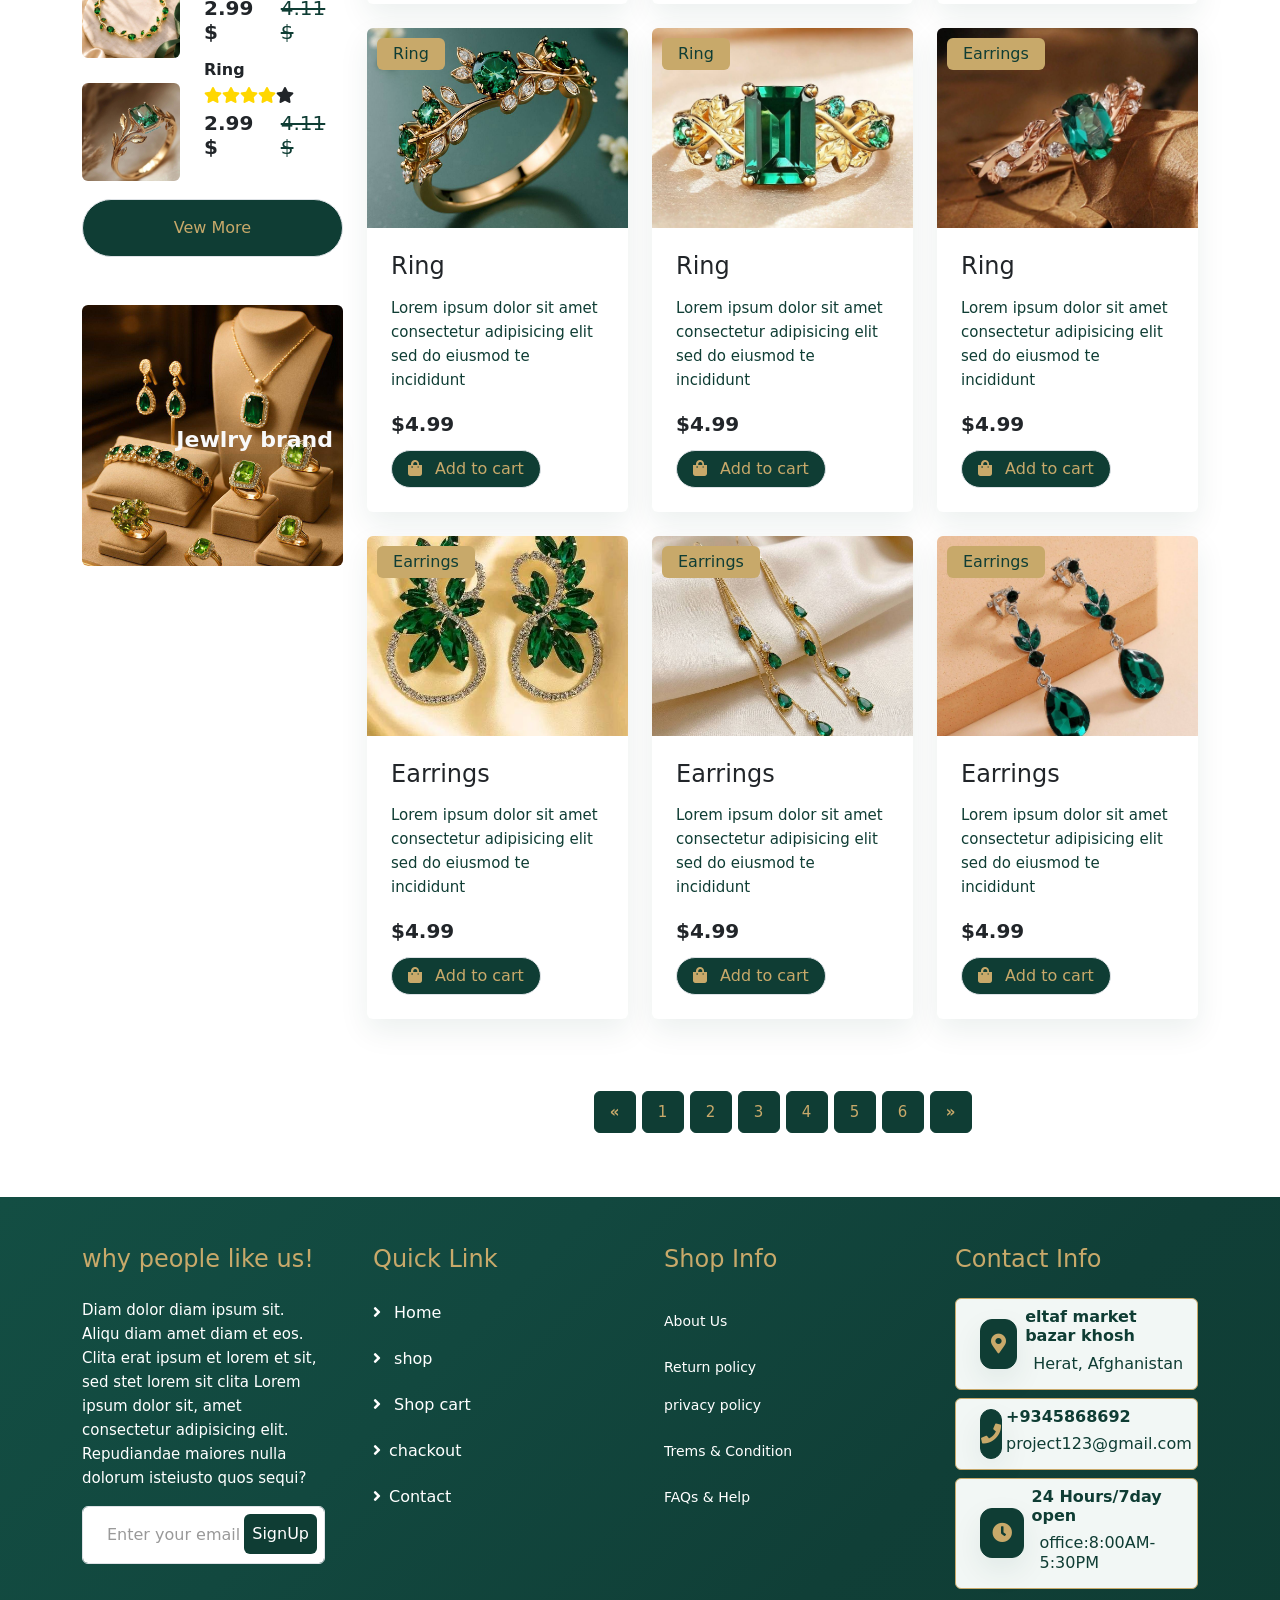
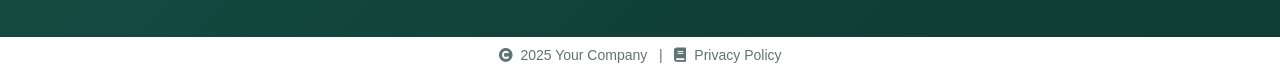
<file: shop.html>
<!DOCTYPE html>
<html lang="en">
<head>
    <meta charset="UTF-8">
    <meta name="viewport" content="width=device-width, initial-scale=1.0">
    <title>contact</title>
      <link
      href="https://cdn.jsdelivr.net/npm/bootstrap@5.3.2/dist/css/bootstrap.min.css"
      rel="stylesheet"
    />
    <script src="https://cdn.jsdelivr.net/npm/bootstrap@5.3.2/dist/js/bootstrap.bundle.min.js"></script>

    <link
      href="https://cdnjs.cloudflare.com/ajax/libs/font-awesome/5.10.0/css/all.min.css"
      rel="stylesheet"
    />
    <link rel="stylesheet" href="css.css">
</head>
<Style>
  /* =========================
   PRODUCT CARD STYLE
========================= */

.fruite-item {
    transition: all 0.3s ease;
    border-radius: 12px;
    overflow: hidden;
    background: #fff;
 box-shadow: 0 12px 30px rgba(15, 61, 52, 0.08);
}

/* Hover effect for card */
.fruite-item:hover {
    transform: translateY(-8px);
   box-shadow: 0 12px 30px rgba(15, 61, 52, 0.08);
}

/* =========================
   IMAGE CONTROL (IMPORTANT)========================= */

.fruite-img {
    width: 100%;
    height: 200px;          /* محدودیت ارتفاع */
    overflow: hidden;
    position: relative;
}

.fruite-img img {
    width: 100%;
    height: 100%;
    object-fit: cover;      
    transition: transform 0.4s ease;
    border-radius: 0% !important;
}

/* Zoom effect on hover */
.fruite-item:hover .fruite-img img {
    transform: scale(1.08);
}

/* =========================
   CATEGORY BADGE
========================= */

.fruite-item .bg-secondary {
    font-size: 12px;
    padding: 5px 10px;
    border-radius: 20px;
    opacity: 0.9;
}

/* =========================
   BUTTON STYLE
========================= */

.fruite-item .btn {
    transition: all 0.3s ease;
}

.fruite-item .btn:hover {
    background: #0F3D34;
    color: #fff !important;
    transform: scale(1.05);
}

/* =========================
   RESPONSIVE DESIGN
========================= */

@media (max-width: 992px) {
    .fruite-img {
        height: 180px;
    }
}

@media (max-width: 768px) {
    .fruite-img {
        height: 225px;
    }

    .fruite-item:hover {
        transform: none; /* موبایل کمتر حرکت داشته باشه */
    }
}
/* =========================
   PAGINATION STYLE (MODERN)
========================= */

.pagination {
    gap: 6px;
    flex-wrap: wrap; /* مهم برای ریسپانسیو */
}

/* هر دکمه */
.pagination a.ff {
    display: inline-flex;
    align-items: center;
    justify-content: center;

    min-width: 42px;
    height: 42px;

    padding: 0 12px;
    border-radius: 10px;

    border: 1px solid #0F3D34;
    background: #0F3D34;

     color: #C8A96A;
    text-decoration: none;

    font-weight: 500;
    font-size: 15px;

    transition: all 0.25s ease;
}

/* hover */
.pagination a.ff:hover {
    background:  #C8A96A;
    color: #0F3D34;
    border-color: #C8A96A;
    transform: translateY(-3px);
    box-shadow: 0 12px 30px rgba(15, 61, 52, 0.08);
}

/* active page (اگر کلاس active بدی) */
.pagination a.active {
    background: #0F3D34;
    color: #fff;
    border-color: #0F3D34;
    font-weight: 700;
}

/* arrows (« ») */
.pagination a.ff:first-child,
.pagination a.ff:last-child {
    font-weight: bold;
}

/* =========================
   RESPONSIVE
========================= */

@media (max-width: 768px) {
    .pagination a.ff {
        min-width: 36px;
        height: 36px;
        font-size: 13px;
        border-radius: 8px;
    }

    .pagination {
        gap: 4px;
    }
}

@media (max-width: 480px) {
    .pagination a.ff {
        min-width: 32px;
        height: 32px;
        font-size: 12px;
        padding: 0 8px;
    }
}
.gg{
  background-color: #C8A96A;
  color: #0F3D34;
}



/* ===========================
   SEARCH & SORT SECTION
===========================*/

.search-sort {
    margin-bottom: 30px;
}

/* Search Box */
.input-group {
    border-radius: 12px;
    overflow: hidden;
  box-shadow: 0 12px 30px rgba(15, 61, 52, 0.08);
}

.input-group .form-control {
    border: none;
    height: 52px;
    font-size: 15px;
    padding-left: 18px;
    box-shadow: none;
}

.input-group .form-control:focus {
    box-shadow: none;
}

.input-group-text {
    background: #0F3D34;
    color: #C8A96A;
    border: none;
    cursor: pointer;
    transition: .3s;
}

.input-group-text:hover {
    background: #0F3D34;
}

.input-group-text i {
    font-size: 18px;
}

/* ===========================
   SORT BOX
===========================*/

.bg-light {
    border-radius: 12px !important;
    box-shadow: 0 5px 18px rgba(0,0,0,.08);
}

.bg-light label {
    font-weight: 600;
    color: #C8A96A;
    margin-bottom: 0;
    white-space: nowrap;
}

.bg-light select {
    border: none;
    outline: none;
    background: transparent;
    cursor: pointer;
    font-weight: 500;
    color: #0F3D34;
    min-width: 130px;
}

.bg-light select:focus {
    outline: none;
    box-shadow: none;
}

/* Hover */
.bg-light:hover {
    box-shadow: 0 10px 25px rgba(0,0,0,.12);
}

/* Placeholder */
.form-control::placeholder {
    color: #999;
}

/* ===========================
   RESPONSIVE
===========================*/

@media (max-width:992px){

    .input-group{
        margin-bottom:20px;
    }

    .bg-light{
        margin-top:15px;
    }

}

@media (max-width:768px){

    .bg-light{
        display:flex !important;
        flex-direction:column;
        align-items:flex-start !important;
        gap:10px;
        padding:15px !important;
    }

    .bg-light select{
        width:100%;
        border:1px solid #0F3D34;
        border-radius:8px;
        padding:10px;
        background:#F2F7F5;
    }

    .input-group .form-control{
        height:48px;
        font-size:14px;
    }

}

@media (max-width:576px){

    .input-group .form-control{
        height:45px;
        font-size:13px;
    }

    .input-group-text{
        padding:12px 15px !important;
    }

    .bg-light{
        padding:12px !important;
    }

}

/* Sidebar */
.col-lg-3 h4{
    font-size:20px;
    font-weight:700;
    margin-bottom:15px;
}

/* Box */
.col-lg-3 .mb-3{
    background:#F2F7F5;
    padding:18px;
    border-radius:12px;
    box-shadow: 0 12px 30px rgba(15, 61, 52, 0.08);
}

/* Categories */
/* =========================
      Categories
========================= */

.fruite-categorie{
    padding:0;
    margin:0;
}

.fruite-categorie li{
    list-style:none;
    margin-bottom:12px;
}

.fruite-name{
    display:flex;
    justify-content:space-between;
    align-items:center;
    width:100%;
    flex-wrap:nowrap;      /* اجازه شکستن نده */
}

.fruite-name a{
    color:#C8A96A;
    text-decoration:none;
    font-weight:500;
    white-space:nowrap;    /* متن در یک خط */
    overflow:hidden;
    text-overflow:ellipsis;
    transition:.3s;
}

.fruite-name span{
    background:#0F3D34;
    color:#fff;
    padding:2px 10px;
    border-radius:20px;
    font-size:12px;
    flex-shrink:0;         /* عدد کوچک نشود */
    margin-left:10px;
}

.fruite-categorie li:hover a{
    color:#0F3D34;
    padding-left:6px;
}

/* =========================
      Mobile
========================= */

@media (max-width:991.98px){

    .fruite-name{
        display:flex !important;
        justify-content:space-between !important;
        align-items:center !important;
        flex-wrap:nowrap !important;
        width:100%;
    }

    .fruite-name a{
        white-space:nowrap;
        overflow:hidden;
        text-overflow:ellipsis;
    }

    .fruite-name span{
        flex-shrink:0;
        margin-left:10px;
    }

}
.fruite-item .d-flex{
    display: flex !important;
    justify-content: space-between;
    align-items: center;
    gap: 10px;
}

/* قیمت */
.fruite-item .d-flex p{
    margin: 0;
    white-space: nowrap;
}

/* دکمه */
.fruite-item .d-flex .btn{
    white-space: nowrap;
    flex-shrink: 0;
}

/* فقط موبایل */
@media (max-width: 576px){
    .fruite-item .d-flex{
        flex-wrap: wrap !important;  /* اجازه بده اگر کم بود بشکند */
    }

    .fruite-item .d-flex p{
        font-size: 14px;
    }

    .fruite-item .d-flex .btn{
        width: 100%;   /* دکمه بره پایین ولی مرتب */
        text-align: center;
    }
}


/* Price */
#amount{
    display:block;
    margin-top:8px;
    font-weight:bold;
    color:#0F3D34;
}

/* Radio */
input[type="radio"]{
    accent-color:#0F3D34;
}

label{
    cursor:pointer;
}

/* Featured Product */
.col-lg-3 img{
    border-radius:10px;
    transition:.3s;
}

.col-lg-3 .d-flex:hover img{
    transform:scale(1.05);
}

.col-lg-3 h6{
    font-weight:600;
}

/* Button */
.col-lg-3 .btn{
    transition:.3s;
}

.col-lg-3 .btn:hover{
    background:#0F3D34;
    color:#C8A96A !important;
}

/* Banner */
.position-relative img{
    border-radius:15px;
}

.position-relative h3{
    box-shadow: 0 12px 30px rgba(15, 61, 52, 0.08);
}

/* Responsive */
@media(max-width:992px){
    .col-lg-3{
        margin-bottom:30px;
    }

    .col-lg-3 .mb-3{
        padding:15px;
    }

    .position-relative h3{
        font-size:20px;
    }
}
.VVV{
    color: gold
    ;
}



.III{
    color: #0F3D34;
}
.form-range::-webkit-slider-thumb {
    background: #C8A96A;
}

.form-range::-webkit-slider-runnable-track {
    background:#367065 ;
}

.form-range::-moz-range-thumb {
    background: white;
    border: none;
}

.form-range::-moz-range-track {
    background: white;
}
.gold{
    background-color: #0F3D34;
    color: #C8A96A;
}
.gold:hover{
    background-color: white !important;
    border: 2px solid #0F3D34 !important ;
}
.carttt{
    background-color: #0F3D34;
    color: #C8A96A;
}
.carttt:hover{
    background-color: #C8A96A !important;
    color: #0F3D34 !important;
}
</Style>
<body>

    <!-- TOPBAR -->
<div class="container-fluid ">

    <!-- Topbar -->
    <div class="container">
        <div class="topbar">

            <div class="topbar-left">
                <a href="#">
                    <i class="fas fa-map-marker-alt"></i>
                    123 Street, New York
                </a>

                <a href="#">
                    <i class="fas fa-envelope"></i>
                    Email@example.com
                </a>
            </div>

            <div class="topbar-right">
                <a href="#">Privacy Policy</a>
                <a href="#">Terms of Use</a>
                <a href="#">Refunds</a>
            </div>

        </div>
    </div>

    <!-- Navbar -->
    <div class="container">
        <!-- Navbar -->
    </div>

</div>

<!-- NAVBAR -->
<nav class="navbar navbar-expand-lg navbar-light glass-nav sticky-top">
  <div class="container">

    <a class="navbar-brand fw-bold" href="#">Aria Jewlry</a>

    <button class="navbar-toggler" data-bs-toggle="collapse" data-bs-target="#nav">
      <span class="navbar-toggler-icon"></span>
    </button>

    <div class="collapse navbar-collapse" id="nav">

      <ul class="navbar-nav mx-auto gap-lg-3 text-center">
        <li><a class="nav-link " href="index.html">Home</a></li>
        <li><a class="nav-link active " href="shop.html">Shop</a></li>
     <li class="nav-item dropdown">
  <a class="nav-link" href="#" data-bs-toggle="dropdown">
    Pages <i class="fas fa-chevron-down ms-1"></i>
  </a>

  <ul class="dropdown-menu">
     <li><a class="dropdown-item" href="shop cart.html">Cart</a></li>
    <li><a class="dropdown-item " href="checkout.html">Checkout</a></li>
      <li><a class="dropdown-item " href="Testimonial.html">Testimonial</a></li>
    <li><a class="dropdown-item" href="404PAGE.html">404 PAGE</a></li>
   
  </ul>
</li>
        <li><a class="nav-link" href="contact.html">Contact</a></li>
      </ul>

      <div class="nav-icons d-flex align-items-center gap-3">

        <button class="icon-btn" data-bs-toggle="modal" data-bs-target="#searchModal">
          <i class="fas fa-search"></i>
        </button>

        <a href="#" class="icon-btn cart">
          <i class="fa fa-shopping-bag"></i>
          <span>3</span>
        </a>

        <a href="#" class="icon-btn">
          <i class="fas fa-user"></i>
        </a>

      </div>

    </div>
  </div>
</nav>
   <div class="page-header text-white">
    <h1 class="text-center pt-4">Shop </h1>
    <h4 class="text-center pt-2 pb-4">Home / Shop</h4>
</div>

   <div class="container py-5" bis_skin_checked="1">
                <h1 class="mb-4"> Jewlry store</h1>
                <div class="row g-4" bis_skin_checked="1">
                    <div class="col-lg-12" bis_skin_checked="1">
                        <div class="row g-4" bis_skin_checked="1">
                            <div class="col-xl-3" bis_skin_checked="1">
                                <div class="input-group w-100 mx-auto d-flex" bis_skin_checked="1">
                                    <input type="search" class="form-control p-3" placeholder="keywords" >
                                    <span id="search-icon-1" class="input-group-text p-3"><i class="fa fa-search"></i></span>
                                </div>
                            </div>
                            <div class="col-6" bis_skin_checked="1"></div>
                            <div class="col-xl-3" bis_skin_checked="1">
                                <div class="bg-light ps-3 py-3 rounded d-flex justify-content-between mb-4" bis_skin_checked="1">
                                    <label for="fruits">Default Sorting:</label>
                                   
                                </div>
                            </div>
                        </div>
                        <div class="row g-4" bis_skin_checked="1">
                            <div class="col-lg-3" bis_skin_checked="1">
                                <div class="row g-4" bis_skin_checked="1">
                                    <div class="col-lg-12" bis_skin_checked="1">
                                       <div class="mb-3">
    <h4>Categories</h4>

    <ul class="list-unstyled fruite-categorie">

        <li class="fruite-name">
            <a href="#"><i class="fa fa-gem me-2"></i>Necklace</a>
            <span>(3)</span>
        </li>

        <li class="fruite-name">
            <a href="#"><i class="fa fa-ring me-2"></i>Ring</a>
            <span>(5)</span>
        </li>

        <li class="fruite-name">
            <a href="#"><i class="fa fa-gem me-2"></i>Bracelet</a>
            <span>(4)</span>
        </li>

        <li class="fruite-name">
            <a href="#"><i class="fa fa-gem me-2"></i>Earrings</a>
            <span>(6)</span>
        </li>

        <li class="fruite-name">
            <a href="#"><i class="fa fa-gem me-2"></i>Crown</a>
            <span>(3)</span>
        </li>

    </ul>
</div>
                                    </div>
                                    <div class="col-lg-12" >
                                        <div class="mb-3" bis_skin_checked="1">
                                            <h4 class="mb-2">Price</h4>
                                            <input type="range" class="form-range w-100" id="rangeInput" name="rangeInput" min="0" max="500" value="0" oninput="amount.value=rangeInput.value">
                                            <output id="amount" name="amount" min-velue="0" max-value="500" for="rangeInput">0</output>
                                        </div>
                                    </div>
                                    <div class="col-lg-12" >
                                        <div class="mb-3" bis_skin_checked="1">
                                            <h4>Jewlry</h4>
                                            <div class="mb-2" bis_skin_checked="1">
                                                <input type="radio" class="me-2" id="Categories-1" name="Categories-1" value="Beverages">
                                                <label for="Categories-1"> Necklace</label>
                                            </div>
                                            <div class="mb-2" bis_skin_checked="1">
                                                <input type="radio" class="me-2" id="Categories-2" name="Categories-1" value="Beverages">
                                                <label for="Categories-2"> breslet</label>
                                            </div>
                                            <div class="mb-2" bis_skin_checked="1">
                                                <input type="radio" class="me-2" id="Categories-3" name="Categories-1" value="Beverages">
                                                <label for="Categories-3"> Ring</label>
                                            </div>
                                            <div class="mb-2" bis_skin_checked="1">
                                                <input type="radio" class="me-2" id="Categories-4" name="Categories-1" value="Beverages">
                                                <label for="Categories-4"> Earrings</label>
                                            </div>
                                            <div class="mb-2" bis_skin_checked="1">
                                                <input type="radio" class="me-2" id="Categories-5" name="Categories-1" value="Beverages">
                                                <label for="Categories-5"> Crown</label>
                                            </div>
                                        </div>
                                    </div>
                                    <div class="col-lg-12" >
                                        <h4 class="mb-3">Featured products</h4>
                                        <div class="d-flex align-items-center justify-content-start" bis_skin_checked="1">
                                            <div class="rounded me-4" style="width: 100px; height: 100px;" bis_skin_checked="1">
                                                <img src="nwck1.jpg" class="img-fluid rounded" alt="">
                                            </div>
                                            <div bis_skin_checked="1">
                                                <h6 class="mb-2">Necklace</h6>
                                                <div class="d-flex mb-2" bis_skin_checked="1">
                                                    <i class="fa fa-star VVV"></i>
                                                    <i class="fa fa-star VVV"></i>
                                                    <i class="fa fa-star VVV"></i>
                                                    <i class="fa fa-star VVV"></i>
                                                    <i class="fa fa-star vvv "></i>
                                                </div>
                                                <div class="d-flex mb-2" bis_skin_checked="1">
                                                    <h5 class="fw-bold me-2">2.99 $</h5>
                                                    <h5 class=" III text-decoration-line-through">4.11 $</h5>
                                                </div>
                                            </div>
                                        </div>
                                        <div class="d-flex align-items-center justify-content-start" bis_skin_checked="1">
                                            <div class="rounded me-4" style="width: 100px; height: 100px;" bis_skin_checked="1">
                                                <img src="b2.jpg" class="img-fluid rounded mt-2" alt="">
                                            </div>
                                            <div bis_skin_checked="1">
                                                <h6 class="mb-2">Bracelet</h6>
                                                <div class="d-flex mb-2" bis_skin_checked="1">
                                                    <i class="fa fa-star VVV "></i>
                                                    <i class="fa fa-star VVV "></i>
                                                    <i class="fa fa-star VVV "></i>
                                                    <i class="fa fa-star VVV "></i>
                                                    <i class="fa fa-star VVV"></i>
                                                </div>
                                                <div class="d-flex mb-2" bis_skin_checked="1">
                                                    <h5 class="fw-bold me-2">2.99 $</h5>
                                                    <h5 class=" III text-decoration-line-through">4.11 $</h5>
                                                </div>
                                            </div>
                                        </div>
                                        <div class="d-flex align-items-center justify-content-start" bis_skin_checked="1">
                                            <div class="rounded me-4" style="width: 100px; height: 100px;" bis_skin_checked="1">
                                                <img src="ring2.jpg" class="img-fluid rounded mt-3" alt="">
                                            </div>
                                            <div bis_skin_checked="1">
                                                <h6 class="mb-2">Ring</h6>
                                                <div class="d-flex mb-2" bis_skin_checked="1">
                                                    <i class="fa fa-star VVV "></i>
                                                    <i class="fa fa-star VVV "></i>
                                                    <i class="fa fa-star VVV "></i>
                                                    <i class="fa fa-star VVV "></i>
                                                    <i class="fa fa-star"></i>
                                                </div>
                                                <div class="d-flex mb-2" bis_skin_checked="1">
                                                    <h5 class="fw-bold me-2">2.99 $</h5>
                                                    <h5 class=" III text-decoration-line-through">4.11 $</h5>
                                                </div>
                                            </div>
                                        </div>
                                        <div class="d-flex justify-content-center my-4" bis_skin_checked="1">
                                            <a href="#" class="btn border gold px-4 py-3 rounded-pill  w-100">Vew More</a>
                                        </div>
                                    </div>
                                    <div class="col-lg-12" >
                                        <div class="position-relative" bis_skin_checked="1">
                                            <img src="nwck1.jpg" class="img-fluid w-100 rounded" alt="">
                                            <div class="position-absolute" style="top: 50%; right: 10px; transform: translateY(-50%);" bis_skin_checked="1">
                                                <h3 class=" text-light fw-bold">Jewlry brand</h3>
                                            </div>
                                        </div>
                                    </div>
                                </div>
                            </div>
                            <div class="col-lg-9" bis_skin_checked="1">
                                <div class="row g-4 justify-content-center" bis_skin_checked="1">
                                    <div class=" col-12 col-md-6 col-lg-6 col-xl-4" bis_skin_checked="1">
                                        <div class="rounded position-relative fruite-item" bis_skin_checked="1">
                                            <div class="fruite-img" bis_skin_checked="1">
                                                <img src="neck11.jpg" class="img-fluid w-100 rounded-top" alt="">
                                            </div>
                                            <div class=" gg px-3 py-1 rounded position-absolute" style="top: 10px; left: 10px;" bis_skin_checked="1"> Necklace</div>
                                            <div class="p-4  border-top-0 rounded-bottom" bis_skin_checked="1">
                                                <h4>Necklace</h4>
                                                <p>Lorem ipsum dolor sit amet consectetur adipisicing elit sed do eiusmod te incididunt</p>
                                                <div class="d-flex justify-content-between flex-lg-wrap"  >
                                                    <p class="text-dark fs-5 fw-bold mb-0">$4.99 </p>
                                                    <a href="#" class="btn border  rounded-pill px-3 carttt" ><i class="fa fa-shopping-bag me-2 "></i> Add to cart</a>
                                                </div>
                                            </div>
                                        </div>
                                    </div>
                                    <div class=" col-12 col-md-6 col-lg-6 col-xl-4" bis_skin_checked="1">
                                        <div class="rounded position-relative fruite-item" bis_skin_checked="1">
                                            <div class="fruite-img" bis_skin_checked="1">
                                                <img src="neck12.jpg" class="img-fluid w-100 rounded-top" alt="">
                                            </div>
                                            <div class=" gg px-3 py-1 rounded position-absolute" style="top: 10px; left: 10px;" bis_skin_checked="1"> Necklace</div>
                                            <div class="p-4  border-top-0 rounded-bottom" bis_skin_checked="1">
                                                <h4>Necklace</h4>
                                                <p>Lorem ipsum dolor sit amet consectetur adipisicing elit sed do eiusmod te incididunt</p>
                                                <div class="d-flex justify-content-between flex-lg-wrap"  >
                                                    <p class="text-dark fs-5 fw-bold mb-0">$4.99 </p>
                                                    <a href="#" class="btn border  rounded-pill px-3 carttt" ><i class="fa fa-shopping-bag me-2 "></i> Add to cart</a>
                                                </div>
                                            </div>
                                        </div>
                                    </div>
                                      <div class="  col-12 col-md-6 col-lg-6 col-xl-4" bis_skin_checked="1">
                                        <div class="rounded position-relative fruite-item" bis_skin_checked="1">
                                            <div class="fruite-img" bis_skin_checked="1">
                                                <img src="neck13.jpg" class="img-fluid w-100 rounded-top" alt="">
                                            </div>
                                            <div class=" gg px-3 py-1 rounded position-absolute" style="top: 10px; left: 10px;" bis_skin_checked="1"> Necklace</div>
                                            <div class="p-4  border-top-0 rounded-bottom" bis_skin_checked="1">
                                                <h4>Necklace</h4>
                                                <p>Lorem ipsum dolor sit amet consectetur adipisicing elit sed do eiusmod te incididunt</p>
                                                <div class="d-flex justify-content-between flex-lg-wrap"  >
                                                    <p class="text-dark fs-5 fw-bold mb-0">$4.99 </p>
                                                    <a href="#" class="btn border  rounded-pill px-3 carttt" ><i class="fa fa-shopping-bag me-2 "></i> Add to cart</a>
                                                </div>
                                            </div>
                                        </div>
                                    </div>
                                 
                                    <div class="  col-12 col-md-6 col-lg-6 col-xl-4" bis_skin_checked="1">
                                        <div class="rounded position-relative fruite-item" bis_skin_checked="1">
                                            <div class="fruite-img" bis_skin_checked="1">
                                                <img src="breslet.jpg" class="img-fluid w-100 rounded-top" alt="">
                                            </div>
                                            <div class=" gg px-3 py-1 rounded position-absolute" style="top: 10px; left: 10px;" bis_skin_checked="1"> Breslet</div>
                                            <div class="p-4  border-top-0 rounded-bottom" bis_skin_checked="1">
                                                <h4>Breslet</h4>
                                                <p>Lorem ipsum dolor sit amet consectetur adipisicing elit sed do eiusmod te incididunt</p>
                                                <div class="d-flex justify-content-between flex-lg-wrap"  >
                                                    <p class="text-dark fs-5 fw-bold mb-0">$4.99 </p>
                                                    <a href="#" class="btn border  rounded-pill px-3 carttt" ><i class="fa fa-shopping-bag me-2 "></i> Add to cart</a>
                                                </div>
                                            </div>
                                        </div>
                                    </div>

                                     <div class="  col-12 col-md-6 col-lg-6 col-xl-4" bis_skin_checked="1">
                                        <div class="rounded position-relative fruite-item" bis_skin_checked="1">
                                            <div class="fruite-img" bis_skin_checked="1">
                                                <img src="b2.jpg" class="img-fluid w-100 rounded-top" alt="">
                                            </div>
                                            <div class=" gg px-3 py-1 rounded position-absolute" style="top: 10px; left: 10px;" bis_skin_checked="1"> Breslet</div>
                                            <div class="p-4  border-top-0 rounded-bottom" bis_skin_checked="1">
                                                <h4>Breslet</h4>
                                                <p>Lorem ipsum dolor sit amet consectetur adipisicing elit sed do eiusmod te incididunt</p>
                                                <div class="d-flex justify-content-between flex-lg-wrap"  >
                                                    <p class="text-dark fs-5 fw-bold mb-0">$4.99 </p>
                                                    <a href="#" class="btn border  rounded-pill px-3 carttt" ><i class="fa fa-shopping-bag me-2 "></i> Add to cart</a>
                                                </div>
                                            </div>
                                        </div>
                                    </div>
                                     <div class="  col-12  col-md-6 col-lg-6 col-xl-4" bis_skin_checked="1">
                                        <div class="rounded position-relative fruite-item" bis_skin_checked="1">
                                            <div class="fruite-img" bis_skin_checked="1">
                                                <img src="b4.jpg" class="img-fluid w-100 rounded-top" alt="">
                                            </div>
                                            <div class=" gg px-3 py-1 rounded position-absolute" style="top: 10px; left: 10px;" bis_skin_checked="1"> Breslet</div>
                                            <div class="p-4  border-top-0 rounded-bottom" bis_skin_checked="1">
                                                <h4>Breslet</h4>
                                                <p>Lorem ipsum dolor sit amet consectetur adipisicing elit sed do eiusmod te incididunt</p>
                                                <div class="d-flex justify-content-between flex-lg-wrap"  >
                                                    <p class="text-dark fs-5 fw-bold mb-0">$4.99 </p>
                                                    <a href="#" class="btn border  rounded-pill px-3 carttt" ><i class="fa fa-shopping-bag me-2 "></i> Add to cart</a>
                                                </div>
                                            </div>
                                        </div>
                                    </div>
                                      <div class="  col-12 col-md-6 col-lg-6 col-xl-4" bis_skin_checked="1">
                                        <div class="rounded position-relative fruite-item" bis_skin_checked="1">
                                            <div class="fruite-img" bis_skin_checked="1">
                                                <img src="Ring.jpg" class="img-fluid w-100 rounded-top" alt="">
                                            </div>
                                            <div class=" gg px-3 py-1 rounded position-absolute" style="top: 10px; left: 10px;" bis_skin_checked="1"> Ring</div>
                                            <div class="p-4  border-top-0 rounded-bottom" bis_skin_checked="1">
                                                <h4> Ring</h4>
                                                <p>Lorem ipsum dolor sit amet consectetur adipisicing elit sed do eiusmod te incididunt</p>
                                                <div class="d-flex justify-content-between flex-lg-wrap"  >
                                                    <p class="text-dark fs-5 fw-bold mb-0">$4.99 </p>
                                                    <a href="#" class="btn border  rounded-pill px-3 carttt" ><i class="fa fa-shopping-bag me-2 "></i> Add to cart</a>
                                                </div>
                                            </div>
                                        </div>
                                    </div>
                                      <div class="  col-12 col-md-6 col-lg-6 col-xl-4" bis_skin_checked="1">
                                        <div class="rounded position-relative fruite-item" bis_skin_checked="1">
                                            <div class="fruite-img" bis_skin_checked="1">
                                                <img src="55.jpg" class="img-fluid w-100 rounded-top" alt="">
                                            </div>
                                            <div class=" gg px-3 py-1 rounded position-absolute" style="top: 10px; left: 10px;" bis_skin_checked="1"> Ring </div>
                                            <div class="p-4  border-top-0 rounded-bottom" bis_skin_checked="1">
                                                <h4>Ring</h4>
                                                <p>Lorem ipsum dolor sit amet consectetur adipisicing elit sed do eiusmod te incididunt</p>
                                                <div class="d-flex justify-content-between flex-lg-wrap"  >
                                                    <p class="text-dark fs-5 fw-bold mb-0">$4.99 </p>
                                                    <a href="#" class="btn border  rounded-pill px-3 carttt" ><i class="fa fa-shopping-bag me-2 "></i> Add to cart</a>
                                                </div>
                                            </div>
                                        </div>
                                    </div>
                                    <div class="  col-12 col-md-6 col-lg-6 col-xl-4" bis_skin_checked="1">
                                        <div class="rounded position-relative fruite-item" bis_skin_checked="1">
                                            <div class="fruite-img" bis_skin_checked="1">
                                                <img src="ring44.jpg" class="img-fluid w-100 rounded-top" alt="">
                                            </div>
                                            <div class=" gg px-3 py-1 rounded position-absolute" style="top: 10px; left: 10px;" bis_skin_checked="1"> Earrings </div>
                                            <div class="p-4  border-top-0 rounded-bottom" bis_skin_checked="1">
                                                <h4>Ring</h4>
                                                <p>Lorem ipsum dolor sit amet consectetur adipisicing elit sed do eiusmod te incididunt</p>
                                                <div class="d-flex justify-content-between flex-lg-wrap"  >
                                                    <p class="text-dark fs-5 fw-bold mb-0">$4.99 </p>
                                                    <a href="#" class="btn border  rounded-pill px-3 carttt" ><i class="fa fa-shopping-bag me-2 "></i> Add to cart</a>
                                                </div>
                                            </div>
                                        </div>
                                    </div>
 
                                     <div class= "  col-12 col-md-6 col-lg-6 col-xl-4" bis_skin_checked="1">
                                        <div class="rounded position-relative fruite-item" bis_skin_checked="1">
                                            <div class="fruite-img" bis_skin_checked="1">
                                                <img src="re.jpg" class="img-fluid w-100 rounded-top" alt="">
                                            </div>
                                            <div class=" gg px-3 py-1 rounded position-absolute" style="top: 10px; left: 10px;" bis_skin_checked="1"> Earrings </div>
                                            <div class="p-4  border-top-0 rounded-bottom" bis_skin_checked="1">
                                                <h4>Earrings</h4>
                                                <p>Lorem ipsum dolor sit amet consectetur adipisicing elit sed do eiusmod te incididunt</p>
                                                <div class="d-flex justify-content-between flex-lg-wrap"  >
                                                    <p class="text-dark fs-5 fw-bold mb-0">$4.99 </p>
                                                    <a href="#" class="btn border  rounded-pill px-3 carttt" ><i class="fa fa-shopping-bag me-2 "></i> Add to cart</a>
                                                </div>
                                            </div>
                                        </div>
                                    </div>
                                     <div class="  col-12 col-md-6 col-lg-6 col-xl-4" bis_skin_checked="1">
                                        <div class="rounded position-relative fruite-item" bis_skin_checked="1">
                                            <div class="fruite-img" bis_skin_checked="1">
                                                <img src="ee33.jpg" class="img-fluid w-100 rounded-top" alt="">
                                            </div>
                                            <div class=" gg px-3 py-1 rounded position-absolute" style="top: 10px; left: 10px;" bis_skin_checked="1"> Earrings </div>
                                            <div class="p-4  border-top-0 rounded-bottom" bis_skin_checked="1">
                                                <h4>Earrings</h4>
                                                <p>Lorem ipsum dolor sit amet consectetur adipisicing elit sed do eiusmod te incididunt</p>
                                                <div class="d-flex justify-content-between flex-lg-wrap"  >
                                                    <p class="text-dark fs-5 fw-bold mb-0">$4.99 </p>
                                                    <a href="#" class="btn border  rounded-pill px-3 carttt" ><i class="fa fa-shopping-bag me-2 "></i> Add to cart</a>
                                                </div>
                                            </div>
                                        </div>
                                    </div>

                                      <div class=" col-12 col-md-6 col-lg-6 col-xl-4" bis_skin_checked="1">
                                        <div class="rounded position-relative fruite-item" bis_skin_checked="1">
                                            <div class="fruite-img" bis_skin_checked="1">
                                                <img src="66.jpg" class="img-fluid w-100 rounded-top" alt="">
                                            </div>
                                            <div class=" gg px-3 py-1 rounded position-absolute" style="top: 10px; left: 10px;" bis_skin_checked="1"> Earrings </div>
                                            <div class="p-4  border-top-0 rounded-bottom" bis_skin_checked="1">
                                                <h4>Earrings</h4>
                                                <p>Lorem ipsum dolor sit amet consectetur adipisicing elit sed do eiusmod te incididunt</p>
                                                <div class="d-flex justify-content-between flex-lg-wrap"  >
                                                    <p class="text-dark fs-5 fw-bold mb-0">$4.99 </p>
                                                    <a href="#" class="btn border  rounded-pill px-3 carttt" ><i class="fa fa-shopping-bag me-2 "></i> Add to cart</a>
                                                </div>
                                            </div>
                                        </div>
                                    </div>

                                    
                                    
                                    
                                
                                    <div class="col-12" bis_skin_checked="1">
                                        <div class="pagination d-flex justify-content-center mt-5" bis_skin_checked="1">
                                            <a href="#" class="rounded ff ">«</a>
                                            <a href="#" class="rounded ff">1</a>
                                            <a href="#" class="rounded ff">2</a>
                                            <a href="#" class="rounded ff">3</a>
                                            <a href="#" class="rounded ff">4</a>
                                            <a href="#" class="rounded ff">5</a>
                                            <a href="#" class="rounded ff">6</a>
                                            <a href="#" class="rounded ff">»</a>
                                        </div>
                                    </div>
                                </div>
                            </div>
                        </div>
                    </div>
                </div>
            </div>
    
       <!-- Footer Start -->
           <div class="container-fluid footer py-4 wow mt-3">
            <div class="container py-4  bob">
                <div class="row g-5">
                   
                     <div class="col-md-6 col-lg-6 col-xl-3">
                     <h4 class=" mb-4  footertitle"> why people like us!</h4>
                    <p class="light-23">Diam dolor diam ipsum sit. Aliqu diam amet diam et eos. Clita erat ipsum et lorem et sit, sed stet lorem sit clita Lorem ipsum dolor sit, amet consectetur adipisicing elit. Repudiandae maiores nulla dolorum isteiusto quos sequi?</p>
                          <div class="position-relative">
                                <input class="form-control  w-100 py-3 ps-4 pe-5" type="text" placeholder="Enter your email">
                                <button type="button" class="btn-0 sosmas  position-absolute top-0 end-0 p-2 mt-2 me-2 rounded ">SignUp</button>
                            </div>
                </div>
                   <div class="col-md-6 col-lg-6 col-xl-3">
                        <div class="footer-item d-flex flex-column">
                            <h4 class=" mb-4' footertitle ">Quick Link</h4>
                            <a href="index.html" class="pt-3"><i class="fas fa-angle-right me-2"></i> Home</a>
                            <a href="shop.html" class="pt-3"><i class="fas fa-angle-right me-2"></i> shop</a>
                            <a href="services.html" class="pt-3"><i class="fas fa-angle-right me-2"></i> Shop cart</a>
                            <a href="shop cart.html" class="pt-3"><i class="fas fa-angle-right me-2"></i>chackout</a>
                             <a href="contact.html" class="pt-3"><i class="fas fa-angle-right me-2"></i>Contact</a>
                        </div>
                    </div>
                     <div class="col-md-6 col-lg-6 col-xl-3">
                        <div class="footer-item d-flex flex-column">
                            <h4 class=" mb-4  footertitle"> Shop Info</h4>
                            <a href="" class="pt-2"><span class="">About Us</span></a>
                            <a href="#" class="pt-3"><span> Return policy</span></a>
                            <a href="" class="pt-2"><span>privacy policy</span></a>
                            
                           
                              <a href="" class="pt-3"></i><span> Trems & Condition</span></a>
                              <a href="" class="pt-3"><span>FAQs & Help </span></a>
                          
                           
                        </div>
                    </div>
                   <div class="col-md-6 col-lg-6 col-xl-3">
  <div class="footer-item-post d-flex flex-column">
    <h4 class="mb-4  footertitle">Contact Info</h4>

    <div class="d-flex align-items-center box-14 light-22 rounded p-2">
      <div class="icon-wrapper-13 ms-3">
        <i class="fas fa-map-marker-alt"></i>
      </div>
      <div>
        <h6 class="fw-bold dark-text ms-2">eltaf market bazar khosh</h6>
        <h6 class="ms-3">Herat, Afghanistan</h6>
      </div>
    </div>

    <div class="d-flex align-items-center box-14 light-22 rounded p-2 mt-2">
      <div class="icon-wrapper-13 ms-3">
        <i class="fa fa-phone"></i>
      </div>
      <div>
        <h6 class="fw-bold dark-text ms-1">+9345868692</h6>
        <h6 class="ms-1">project123@gmail.com</h6>
      </div>
    </div>

    <div class="d-flex align-items-center box-14 light-22 rounded p-2 mt-2">
      <div class="icon-wrapper-13 ms-3">
        <i class="fa fa-clock"></i>
      </div>
      <div>
        <h6 class="fw-bold dark-text ms-2">24 Hours/7day open</h6>
        <h6 class="ms-3">office:8:00AM-5:30PM</h6>
      </div>
    </div>

  </div>
</div>

                </div>
            </div>
            <!-- icon -->


        </div>
        <!-- Footer End -->
       <!-- Copyright Start -->
<div class="Copyright text-center py-2">
    <span><i class="fa fa-copyright"></i> 2025 Your Company</span>
    <span class="mx-2">|</span>
    <span><i class="fa fa-book"></i> Privacy Policy</span>
</div>
<!-- Copyright End -->



      <a href="#" class="back-to-top">
      <i class="fa fa-arrow-up"></i>
    </a>

    <script>
      const backToTop = document.querySelector(".back-to-top");
      if (backToTop) {
        window.addEventListener("scroll", () => {
          backToTop.style.display = window.scrollY > 200 ? "flex" : "none";
        });
        backToTop.addEventListener("click", (e) => {
          e.preventDefault();
          window.scrollTo({ top: 0, behavior: "smooth" });
        });
      }
    </script>
</body>
</html>
</file>
<file: css.css>
/* ========================= TOPBAR========================= */

.topbar {
  height: 55px;
  background: linear-gradient(135deg, #0f3d34 0%, #134e43 100%);
  display: flex;
  justify-content: space-between;
  align-items: center;
  padding: 0 30px;
  box-shadow: 0 10px 30px rgba(17, 39, 31, 0.25);

  position: sticky;
  top: 0;
  z-index: 1050;
  border-radius: 30px 0px 30px 0px;
}

/* LEFT SIDE */
.topbar-left {
  display: flex;
  gap: 30px;
}

.topbar-left a {
  color: #f3f4f6;
  text-decoration: none;
  font-size: 15px;
  font-weight: 500;
  transition: 0.3s;
}

.topbar-left a i {
  margin-right: 8px;
  color: #c8a96a;
}

.topbar-left a:hover {
  color: #c8a96a;
}

/* RIGHT SIDE */
.topbar-right {
  display: flex;
  gap: 25px;
}

.topbar-right a {
  color: #f3f4f6;
  text-decoration: none;
  font-size: 14px;
  font-weight: 500;
  position: relative;
  transition: 0.3s;
}

.topbar-right a::after {
  content: "";
  position: absolute;
  left: 0;
  bottom: -4px;
  width: 0;
  height: 2px;
  background: #c8a96a;
  transition: 0.3s;
}

.topbar-right a:hover,
.topbar-right a.active {
  color: #c8a96a;
}

.topbar-right a:hover::after,
.topbar-right a.active::after {
  width: 100%;
}

/* =========================
        MOBILE
========================= */

@media (max-width: 991px) {
  .topbar {
    display: none;
  }
}

/* =========================NAVBAR========================= */
/* =========================
        NAVBAR
========================= */

.navbar {
  background: #fff;
  border-bottom: 1px solid #e5e7eb;
}

.navbar-brand {
  font-size: 38px;
  font-weight: 800;
  color: #0f3d34 !important;
  letter-spacing: 1px;
}

.navbar-nav {
  gap: 30px;
}

.nav-link {
  font-size: 18px;
  font-weight: 600;
  color: #0f3d34 !important;
  position: relative;
  transition: 0.35s;
  padding: 12px 0 !important;
}

.nav-link::after {
  content: "";
  position: absolute;
  left: 50%;
  bottom: 0;
  transform: translateX(-50%);
  width: 0;
  height: 3px;
  border-radius: 10px;
  background: #d4af37;
  transition: 0.35s;
}

.nav-link:hover,
.nav-link.active {
  color: #d4af37 !important;
}

.nav-link:hover::after,
.nav-link.active::after {
  width: 100%;
}

/* =========================
        ICON BUTTON
========================= */

.icon-btn {
  width: 58px;
  height: 58px;
  border-radius: 18px;
  background: #fff;
  display: flex;
  justify-content: center;
  align-items: center;
  border: 1px solid #e5e7eb;
  font-size: 22px;
  color: #0f3d34;
  transition: 0.35s;
  box-shadow: 0 10px 25px rgba(17, 24, 39, 0.06);
  position: relative;
}

.icon-btn:hover {
  transform: translateY(-6px);
  background: #0f3d34;
  color: #c8a96a;
  box-shadow: 0 20px 40px rgba(17, 24, 39, 0.25);
}

.icon-btn span {
  position: absolute;
  top: -7px;
  right: -7px;
  width: 24px;
  height: 24px;
  border-radius: 50%;
  background: #c8a96a;
  color: #0f3d34;
  display: flex;
  justify-content: center;
  align-items: center;
  font-size: 12px;
  font-weight: bold;
  border: 3px solid #fff;
}

/* =========================
        DROPDOWN
========================= */

.dropdown-menu {
  border: 1px solid #e5e7eb;
  border-radius: 12px;
  padding: 10px 0;
  background: #fff;
  box-shadow: 0 18px 40px rgba(17, 24, 39, 0.12);
  opacity: 0;
  visibility: hidden;
  transform: translateY(10px);
  transition: 0.3s;
}

.dropdown-menu.show {
  opacity: 1;
  visibility: visible;
  transform: translateY(0);
}

.dropdown-item {
  font-size: 17px;
  font-weight: 600;
  color: #0f3d34;
  text-align: center;
  padding: 10px 20px;
  transition: 0.3s;
  position: relative;
}

.dropdown-item:hover {
  color: #c8a96a;
  background: #fafafa;
}

.dropdown-item::after {
  content: "";
  position: absolute;
  left: 50%;
  bottom: 4px;
  transform: translateX(-50%);
  width: 0;
  height: 2px;
  background: #c8a96a;
  transition: 0.35s;
}

.dropdown-item:hover::after {
  width: 100%;
}

.dropdown-item.active,
.dropdown-item:active,
.dropdown-item[aria-current="true"] {
  background: #fef9e7 !important;
  color: #c8a96a !important;
  font-weight: 700;
}

.dropdown-item.active::after,
.dropdown-item:active::after,
.dropdown-item[aria-current="true"]::after {
  width: 100%;
}

.navbar .dropdown .nav-link::after {
  display: none;
}

.btn-search {
  width: 58px;
  height: 58px;
  border-radius: 18px !important;
}

/* =========================
      MOBILE RESPONSIVE
========================= */

@media (max-width: 991.98px) {
  .navbar-nav {
    gap: 8px !important;
  }

  .nav-link {
    padding: 12px 0 !important;
    text-align: center;
  }

  .dropdown-menu {
    position: static !important;
    display: none;
    opacity: 1;
    visibility: visible;
    transform: none;
    margin: 5px 0 0;
    padding: 0;
    border: none;
    background: transparent;
    box-shadow: none;
  }

  .dropdown-menu.show {
    display: block;
  }

  .dropdown-item {
    text-align: center;
    padding: 10px 0;
    font-size: 16px;
  }

  .nav-icons {
    justify-content: center;
    margin-top: 20px;
    gap: 15px !important;
  }

  .icon-btn {
    width: 50px;
    height: 50px;
    font-size: 20px;
  }

  .navbar-brand {
    font-size: 30px;
  }
}
/* =========================  HERO SECTION ======================== */

.hero-section {
  background-color: #f2f7f5;
  min-height: 70vh;
  display: flex;
  align-items: center;
  padding: 90px 0 !important;
}

.sub-title {
  font-size: 16px;
  color: #5f746e;
  letter-spacing: 1px;
}

.main-title {
  font-weight: 800;
  font-size: 42px;
  line-height: 1.2;
  color: #0f3d34;
}

/* EMAIL BOX */
.email-box {
  max-width: 420px;
}

.email-input {
  border-radius: 50px;
  padding: 14px 140px 14px 20px;
  border: 1px solid #e5e7eb;
  box-shadow: none;
}

.email-input:focus {
  border-color: #c8a96a;
  box-shadow: 0 12px 30px rgba(15, 61, 52, 0.08);
}

.signup-btn {
  background: #0f3d34;
  color: #c8a96a;
  border-radius: 50px;
  padding: 10px 20px;
  border: none;
  transition: 0.3s ease;
}

.signup-btn:hover {
  background: #c8a96a;
  color: #0f3d34;
  transform: scale(1.05);
}

/* CAROUSEL */
.custom-carousel img {
  width: 100%;
  height: 350px;
  object-fit: cover;
  object-position: center;
}

/* RESPONSIVE */
@media (max-width: 768px) {
  .main-title {
    font-size: 30px !important;
  }

  .custom-carousel img {
    height: 280px;
  }

  .email-input {
    padding-right: 120px;
  }
}
/* --------------home page end------------- */

/* ----------secand home page ------ */
.container-3 {
  background-color: #f2f7f5;
}

/* CARD */
.card-3 {
  text-align: center;
  background: #ffffff;
  border: 1px solid #0f3d34;
  border-radius: 16px;
  padding: 35px 20px;
  height: 100%;
  transition: all 0.3s ease;
  box-shadow: 0 12px 30px rgba(15, 61, 52, 0.08);
}

.card-3:hover {
  transform: translateY(-10px);
  border-color: #c8a96a;
  box-shadow: 0 12px 30px rgba(15, 61, 52, 0.08);
}

/* ICON */
.icon-3 {
  font-size: 50px;
  background: #0f3d34;
  color: white;
  padding: 20px;
  border-radius: 100%;
  display: inline-flex;
  align-items: center;
  justify-content: center;
  width: 90px;
  height: 90px;
}

/* TITLE */
.free {
  font-size: 24px;
  margin-top: 15px;
  font-weight: 700;
  color: #0f3d34;
}

/* DESCRIPTION */
.card-3 h6 {
  color: #6b7280;
}

/* RESPONSIVE */
@media (max-width: 576px) {
  .icon-3 {
    font-size: 50px;
  }

  .free {
    font-size: 20px;
  }

  .card-3 {
    padding: 25px 15px;
  }
}
/* -------------------second home page end---------------- */

/* ,,,,,,,,,,,  /* third   home page,,,,,,,,,,,,,,, */

.card-4 {
  background: #ffffff;
  border: 1px solid #e5e7eb !important;
  border-radius: 16px !important;
  overflow: hidden !important;
  transition: all 0.3s ease !important;
}

.card-4:hover {
  transform: translateY(-10px);
  border-color: #c8a96a !important;
  box-shadow: 0 12px 30px rgba(15, 61, 52, 0.08);
}

.img-box-1 {
  height: 250px;
  overflow: hidden;
}

.one-img {
  width: 100%;
  height: 100%;
  object-fit: cover;
  transition: transform 0.4s ease;
}

.card-4:hover .one-img {
  transform: scale(1.08);
}

/* ==========================
      FILTER BUTTON
========================== */
.filter-btn {
  border: 2px solid #c8a96a;
  background: #ffffff;
  color: #0f3d34;
  padding: 10px 28px;
  margin: 6px 6px 0 0;
  border-radius: 30px;
  font-weight: 600;
  transition: all 0.3s ease;
  white-space: nowrap;
}

/* Hover */
.filter-btn:hover {
  background: #c8a96a;
  border-color: #c8a96a;
  color: #0f3d34;
  transform: translateY(-3px);
}

/* Active */
.filter-btn.active {
  background: #0f3d34;
  border-color: #0f3d34;
  color: #ffffff;
}

/* ✅ Tablet */
@media (max-width: 768px) {
  .filter-btn {
    padding: 8px 20px;
    font-size: 14px;
  }

  .d-flex.justify-content-between {
    flex-direction: column;
    align-items: flex-start;
  }
}

/* ✅ Mobile */
@media (max-width: 576px) {
  .filter-btn {
    width: 100%;
    text-align: center;
    margin: 5px 0;
  }

  .mt-md-0 {
    width: 100%;
    display: flex;
    flex-direction: column;
  }
}
/* ==========================
      TITLE
========================== */

h2 {
  font-size: 35px;
  font-weight: 700;
  color: #0f3d34;
}
/* ,,,,,,,,,,,/* third   home page end,,,,,,,,,,,,,,, */
/* ==============================
   SECTION BACKGROUND
================================= */
.container-2 {
  background-color: #f2f7f5;
  padding: 60px 10px !important;
}

.container-1 {
  background-color: #f2f7f5;
  padding: 60px 10px !important;
}

/* ==============================PRODUCT CARD================================= */
.nono {
  color: #5f746e;
  font-weight: 400;
  font-size: 18px;
  line-height: 1.8;
}

@media (max-width: 576px) {
  .nono {
    font-size: 20px;
    line-height: 1.6;
    padding: 0px;
  }
}
.card-1 {
  display: flex;
  align-items: center;
  gap: 15px;
  background: #ffffff;
  border: 1px solid #e5e7eb;
  border-radius: 18px;
  transition: all 0.3s ease;
  box-shadow: 0 12px 30px rgba(15, 61, 52, 0.08);
}

.card-1:hover {
  transform: translateY(-8px);
  box-shadow: 0 12px 30px rgba(15, 61, 52, 0.08);
  border-color: #c8a96a;
}

/* ==============================
   IMAGE
================================= */
.img-1 {
  width: 120px;
  height: 120px;
  object-fit: cover;
  border-radius: 50%;
  border: 3px solid #c8a96a;
}

/* ==============================
   TEXT
================================= */
.text-box {
  display: flex;
  flex-direction: column;
  gap: 8px;
}

/* PRODUCT NAME */
.link-1 {
  font-size: 20px;
  font-weight: 600;
  text-decoration: none;
  color: #111827;
  transition: 0.3s;
}

.link-1:hover {
  color: #c8a96a;
}

/* STARS */
.icon-1 {
  color: #c8a96a;
}

/* PRICE */
.price {
  font-size: 18px;
  font-weight: 700;
  color: #0f3d34;
  margin: 0;
}

/* BUTTON */
.but-1 {
  border: none;
  padding: 10px 20px;
  border-radius: 30px;
  background: #0f3d34;
  color: #ffffff;
  font-weight: 600;
  cursor: pointer;
  transition: all 0.3s ease;
}

.but-1:hover {
  background: #d4af37;
  color: #111827;
  transform: translateY(-3px);
}

/* ==============================
   PRODUCT IMAGE
================================= */
.product-img {
  width: 100%;
  height: 250px;
  object-fit: cover;
  border-radius: 20px;
  transition: 0.3s;
  border-radius: 0px !important;
}

.product-img:hover {
  box-shadow: 0 12px 30px rgba(15, 61, 52, 0.08);
}

/* ==============================
   BOOTSTRAP CARD
================================= */
.card {
  border: 1px solid #e5e7eb;
  border-radius: 16px;
  overflow: hidden;
  transition: 0.3s;
}

.card:hover {
  border-color: #c8a96a;
  box-shadow: 0 12px 30px rgba(15, 61, 52, 0.08);
}

/* ==============================
   FEATURE CARD
================================= */
.div-1 {
  text-align: center;
  background: #ffffff;
  border: 1px solid #e5e7eb;
  border-radius: 18px;
  padding: 35px 20px;
  transition: all 0.3s ease;
  box-shadow: 0 12px 30px rgba(15, 61, 52, 0.08);
  height: 100%;
}

.div-1:hover {
  transform: translateY(-10px);
  border-color: #d4af37;
  box-shadow: 0 20px 40px rgba(17, 24, 39, 0.1);
}

/* ICON */
.icon {
  font-size: 55px;
  color: #d4af37;
  margin-bottom: 15px;
}

/* TITLE */
.heading {
  font-size: 22px;
  font-weight: 700;
  color: #111827;
  margin-bottom: 10px;
}

/* DESCRIPTION */
.heading-1 {
  font-size: 30px;
  color: #0f3d34;
}

/* NUMBER */
.heading-1 sub {
  color: #0f3d34;
  font-size: 30px;
  font-weight: 600;
}

/* ==============================
   RESPONSIVE
================================= */
@media (max-width: 576px) {
  .card-1 {
    flex-direction: column;
    text-align: center;
    padding: 20px;
  }

  .img-1 {
    width: 140px;
    height: 140px;
  }
}
/* ,,,,,,,,,,,,,,,,,,,,,,,, */
.hero {
  width: 100%;
  min-height: 550px;
  display: flex;
  align-items: center;
  background: linear-gradient(
    135deg,
    #134e43 0%,
    #12483f 35%,
    #103f37 70%,
    #0f3d34 100%
  );
  overflow: hidden;
}

.hero-content {
  padding: 20px;
}

.hero-tag {
  display: inline-block;
  background: #c8a96a;
  color: #111827;
  padding: 8px 20px;
  border-radius: 30px;
  font-weight: 600;
  margin-bottom: 20px;
}

.hero-title {
  font-size: 60px;
  font-weight: 700;
  color: #ffffff;
  line-height: 1.2;
  margin-bottom: 25px;
}

.hero-title span {
  color: #c8a96a;
}

.hero-desc {
  color: #76958c;
  font-size: 18px;
  line-height: 1.8;
  margin-bottom: 35px;
}

.hero-buttons {
  display: flex;
  gap: 20px;
}

/* دکمه خرید */
.btn-buy {
  border: none;
  background: #c8a96a;
  color: #0f3d34;
  padding: 14px 35px;
  font-size: 18px;
  font-weight: 600;
  border-radius: 50px;
  transition: all 0.3s ease;
}

.btn-buy:hover {
  background: #ffffff;
  color: #0f3d34;
  transform: translateY(-5px);
  box-shadow: 0 10px 25px rgba(212, 175, 55, 0.35);
}

/* دکمه مشاهده */
.btn-view {
  border: 2px solid #c8a96a;
  background: transparent;
  color: #ffffff;
  padding: 14px 35px;
  font-size: 18px;
  font-weight: 600;
  border-radius: 50px;
  transition: all 0.3s ease;
}

.btn-view:hover {
  background: #c8a96a;
  color: #0f3d34;
  transform: translateY(-5px);
}

/* تصویر */
.hero-img {
  width: 100%;
  max-width: 520px;
  height: 400px;
  object-fit: cover;
  border-radius: 20px;
  border: 4px solid #c8a96a;
  box-shadow: 0 12px 30px rgba(15, 61, 52, 0.08);
  animation: float 4s ease-in-out infinite;
}

@keyframes float {
  0% {
    transform: translateY(0);
  }
  50% {
    transform: translateY(-15px);
  }
  100% {
    transform: translateY(0);
  }
}

/* Tablet */
@media (max-width: 991px) {
  .hero {
    min-height: auto;
    padding: 70px 0;
  }

  .hero-title {
    font-size: 48px;
  }

  .hero-img {
    max-width: 430px;
    margin-top: 40px;
  }
}

/* Mobile */
@media (max-width: 767px) {
  .hero {
    text-align: center;
    padding: 60px 0;
  }

  .hero-title {
    font-size: 36px;
  }

  .hero-desc {
    font-size: 16px;
  }

  .hero-buttons {
    justify-content: center;
    flex-wrap: wrap;
  }

  .btn-buy,
  .btn-view {
    width: 220px;
  }

  .hero-img {
    max-width: 320px;
    margin-top: 40px;
  }
}
/* .............. */

/* ....................contact page.................... */

iframe {
  height: 420px;
  border-radius: 12px;
  margin: 40px 0;
}

/* Contact */
.container-11 {
  background-color: #f2f7f5;
  border: 1px solid #e5e7eb;
  border-radius: 20px;
}

/* Title */
.text-center h1 {
  color: #0f3d34;
  font-size: 45px;
  font-weight: 700;
}

.text-center p {
  color: #5f746e;
  font-size: 18px;
  width: 60%;
  margin: auto;
}

/* Form */
form input,
form textarea {
  background: #ffffff !important;
  border: 1px solid #e5e7eb !important;
  border-radius: 10px !important;
  padding: 15px !important;
  color: #0f3d34 !important;
  box-shadow: none !important;
  transition: all 0.3s ease;
}

form input:focus,
form textarea:focus {
  border-color: #c8a96a !important;
  box-shadow: 0 0 8px rgba(212, 175, 55, 0.25) !important;
}

/* Submit Button */
form button {
  border: 3px solid #0f3d34 !important;
  border-radius: 10px !important;
  font-size: 15px;
  transition: all 0.3s ease;
  color: #0f3d34 !important;
  font-weight: bold;
}

form button:hover {
  background: #c8a96a !important;
  border-color: #c8a96a !important;
  color: #111827 !important;
  transition: all 0.8s;
}

/* Contact Info */
.col-lg-5 .d-flex {
  background: #ffffff !important;
  border: 1px solid #e5e7eb;
  border-radius: 12px;
  padding: 25px !important;
  transition: all 0.3s ease;
}

.col-lg-5 .d-flex:hover {
  transform: translateY(-5px);
  box-shadow: 0 12px 30px rgba(15, 61, 52, 0.08);
  border-color: #c8a96a;
}

.col-lg-5 i {
  color: #c8a96a !important;
  font-size: 22px;
}

.col-lg-5 h4 {
  color: #0f3d34;
  font-size: 24px;
  font-weight: 600;
}

.col-lg-5 p {
  color: #5f746e;
  margin: 0;
}
/* ....................contact page end.................... */
.page-header {
  background: linear-gradient(
    135deg,
    #134e43 0%,
    #12483f 35%,
    #103f37 70%,
    #0f3d34 100%
  );
  color: #ffffff;
  padding: 60px 20px;
  text-align: center;
}

.page-header h1 {
  font-size: 48px;
  font-weight: 700;
  margin-bottom: 10px;
}

.page-header h4 {
  color: #c8a96a;
  font-size: 18px;
  font-weight: 500;
  letter-spacing: 1px;
}

/* ....................404............. */

.btn-404 {
  background-color: white;
  color: #0f3d34 !important;
  padding: 12px 40px;
  border: none;
  border-radius: 30px;
  font-size: 20px;
  border: 2px solid #0f3d34;
}
.btn-404:hover {
  background-color: #c8a96a;
  color: #c8a96a !important;
  transition: all 0.8s;
}
.icon-404 {
  font-size: 70px;
  color: #c8a96a;
}
@media (max-width: 576px) {
  .icon-404 {
    font-size: 40px;
  }
}
.box-404 h6 {
  color: #5f746e;
  font-weight: 400;
  font-size: 18px;
  line-height: 1.8;
}

@media (max-width: 576px) {
  .box-404 h6 {
    font-size: 20px;
    line-height: 1.6;
    padding: 0 15px;
    text-align: justify;
  }
}
.box-404 a {
  text-decoration: none;
  color: #0f3d34;
  font-weight: bold;
}

/* .................................footer................................ */
.footer {
  background: linear-gradient(
    135deg,
    #134e43 0%,
    #12483f 35%,
    #103f37 70%,
    #0f3d34 100%
  ); /* کرم-صورتی خیلی روشن */
  color: #2c2c2c;
}
.light-22 {
  color: #0f3d34;
}
.light-23 {
  color: white;
}

.footer .footer-item p {
  color: white;
  line-height: 20px;
}

.footer .footer-item a {
  line-height: 30px;
  color: white;
  text-decoration: none;
  transition: all 0.3s ease;
}

.footer .footer-item a:hover {
  color: #c8a96a; /* طلایی */
  letter-spacing: 1px;
}

.footer .copyright {
  color: #0f3d34;
}

.footer .copyright a {
  color: #c8a96a;
}

.footer .copyright a:hover {
  color: #5f746e;
}

/* ICON BOX */
.icon-wrapper-13 {
  width: 50px;
  height: 50px;
  display: flex;
  align-items: center;
  justify-content: center;
  background: #0f3d34;
  border-radius: 12px;
  border: 1px solid #0f3d34; /* صورتی ملایم */
  transition: all 0.3s ease;
  box-shadow: 0 12px 30px rgba(15, 61, 52, 0.08);
}
.icon-wrapper-13 i {
  font-size: 20px;
  color: #c8a96a; /* طلایی */
  transition: all 0.3s ease;
}

.icon-wrapper-13:hover {
  background: #c8a96a;
  border-color: #c8a96a;
  transform: translateY(-4px);
}

.icon-wrapper-13:hover i {
  color: #ffffff;
  transform: rotate(10deg) scale(1.1);
}

/* BOX */
.box-14 {
  border: 1px solid #c8a96a; 
  border-radius: 12px;
  background-color: #f2f7f5;
  transition: all 0.3s ease;
}

/* hover */
.box-14:hover {
  box-shadow: 0 12px 30px rgba(15, 61, 52, 0.08);
  border-color: #c8a96a;
  transform: translateY(-3px);
}

/* TITLE */
.footertitle {
  color: #c8a96a;
}
/*** Footer End ***/
.sosmas {
  background: #0f3d34;
  color: white;
  border: none;
}
.sosmas:hover {
  background: white;
  color: #0f3d34;
  border: 2px solid #0f3d34;
}

/* Responsive */
@media (max-width: 576px) {
  .social-item {
    width: 60px;
    height: 60px;
  }

  .social-item i {
    font-size: 24px;
  }
}

.lihgt-22 {
  color: #5f746e;
}
/* 
.................................footer................................... */

/*** ............copyright Start ...........***/
.Copyright {
  background-color: white;
  color: #5f746e;
  font-size: 0.85rem;
  font-family: Arial, sans-serif;
}

.Copyright i {
  margin-right: 4px;
  color: #5f746e;
}

.Copyright span {
  display: inline-block;
  vertical-align: middle;
}

@media (max-width: 576px) {
  .Copyright {
    font-size: 0.8rem;
    padding: 10px 0;
  }

  .Copyright span {
    display: block;
    margin: 2px 0;
  }
}

/***..................... copyright end............... ***/

/* =========================BACK TO TOP BUTTON========================= */

.back-to-top {
  position: fixed;
  right: 25px;
  bottom: 25px;
  width: 52px;
  height: 52px;

  background: #0f3d34;
  color: #c8a96a;

  border-radius: 50%;
  display: none;
  align-items: center;
  justify-content: center;

  font-size: 20px;
  cursor: pointer;
  z-index: 9999;

  border: 1px solid #374151;
  box-shadow: 0 12px 30px rgba(15, 61, 52, 0.08);
  transition: all 0.3s ease;
}

.back-to-top:hover {
  background: #c8a96a;
  color: #111827;
  transform: translateY(-5px);
  box-shadow: 0 12px 30px rgba(15, 61, 52, 0.08);
}

/* =========================
          LOGO
========================= */

.logo-1 {
  width: 50px;
  height: 45px;
  object-fit: contain;
}

/* 
///////////////////shop cart//////////// */

/* دایره‌ها */
.btn-minus,
.btn-plus {
  width: 34px;
  height: 34px;
  border-radius: 50%;
  background: #e5e7eb;
  border: none;
  display: flex !important;
  align-items: center;
  justify-content: center;
  transition: 0.25s ease;
  cursor: pointer;
}

/* حالت hover دایره */
.btn-minus:hover,
.btn-plus:hover {
  background: #16a34a !important;
  transform: scale(1.15);
}

/* ⭐ مهم: خود آیکن */
.btn-minus i,
.btn-plus i,
.btn-minus i.fa,
.btn-plus i.fa,
.btn-minus i.fa-minus,
.btn-plus i.fa-plus {
  color: #1f2937 !important;
  font-size: 12px;
  transition: 0.25s ease;
}

/* ⭐ مهم: تغییر رنگ آیکن در hover */
.btn-minus:hover i,
.btn-plus:hover i,
.btn-minus:hover i.fa,
.btn-plus:hover i.fa,
.btn-minus:hover i.fa-minus,
.btn-plus:hover i.fa-plus {
  color: #872c2c !important;
}

.Apply {
  border: 2px solid #0f3d34;
  border-radius: 30px;
  background-color: #0f3d34 !important;
  color: #c8a96a;
}
.Apply:hover {
  background-color: #c8a96a !important;
  color: white;
  transition: all 0.5s;
  border-color: #c8a96a;
  color: #0f3d34;
}


/* ................................testimonial...................... */

/* slider for  page  */

.c0 {
  width: 100%;
  min-height: 50vh;
  display: flex;
  justify-content: center;
  align-items: center;
}

/* slider */
.c1 {
  position: relative;
  width: 90%;
  max-width: 1200px;
  height: 400px;
  overflow: hidden;
}

/* cards wrapper */
.c2 {
  position: relative;
  width: 100%;
  height: 100%;
}

/* card */
.c3 {
  position: absolute;
  top: 50%;
  left: 50%;
  width: 520px;
  max-width: 90%;
  padding: 30px;
  background: #dfede7;
  border-radius: 20px;

  transform: translate(-50%, -50%) scale(0.7);
  opacity: 0;
  transition: all 0.8s ease;
  text-align: center;
}

.c3.c4 {
  transform: translate(-50%, -50%) scale(1);
  opacity: 1;
  z-index: 3;
}

.c3.c5 {
  transform: translate(-120%, -50%) scale(0.85);
  opacity: 0.4;
  z-index: 2;
}

.c3.c6 {
  transform: translate(20%, -50%) scale(0.85);
  opacity: 0.4;
  z-index: 2;
}

.c3:hover {
  box-shadow: 0 12px 30px rgba(15, 61, 52, 0.08);
  border: 2px solid #0f3d34;
}
.title-2 {
  color: #0f3d34;
}

/* avatar */
.c7 {
  width: 80px;
  height: 80px;
  border-radius: 50%;
  margin: 0 auto 15px;
  overflow: hidden;
  background: #0f3d34;
  color: #5f746e;
  display: flex;
  align-items: center;
  justify-content: center;
  font-size: 28px;
  font-weight: bold;
}

.c7 img {
  width: 100%;
  height: 100%;
  object-fit: cover;
}

h3 {
  margin: 15px 0 5px;
  color: #0f3d34;
  font-size: 22px;
}
span {
  font-size: 14px;
}
p {
  margin-top: 15px;
  color: #0f3d34;
  line-height: 1.6;
  font-size: 15px;
}

/* buttons */
.c8 {
  position: absolute;
  top: 50%;
  transform: translateY(-50%);
  width: 50px;
  height: 50px;
  border: none;
  border-radius: 50%;
  background: #0f3d34;
  font-size: 24px;
  cursor: pointer;
  box-shadow: 0 12px 30px rgba(15, 61, 52, 0.08);
  z-index: 5;
  transition: all 0.3s ease;
  color: white;
}

.c8:hover {
  border: 2px solid #0f3d34;
  background: white;
  color: #0f3d34;
}

.c9 {
  left: 10px;
}
.c10 {
  right: 10px;
}

@media (max-width: 768px) {
  .c3 {
    width: 300px;
    padding: 20px;
  }
  .c7 {
    width: 60px;
    height: 60px;
    font-size: 22px;
  }
}

/* slider for   page  end */
</file>
